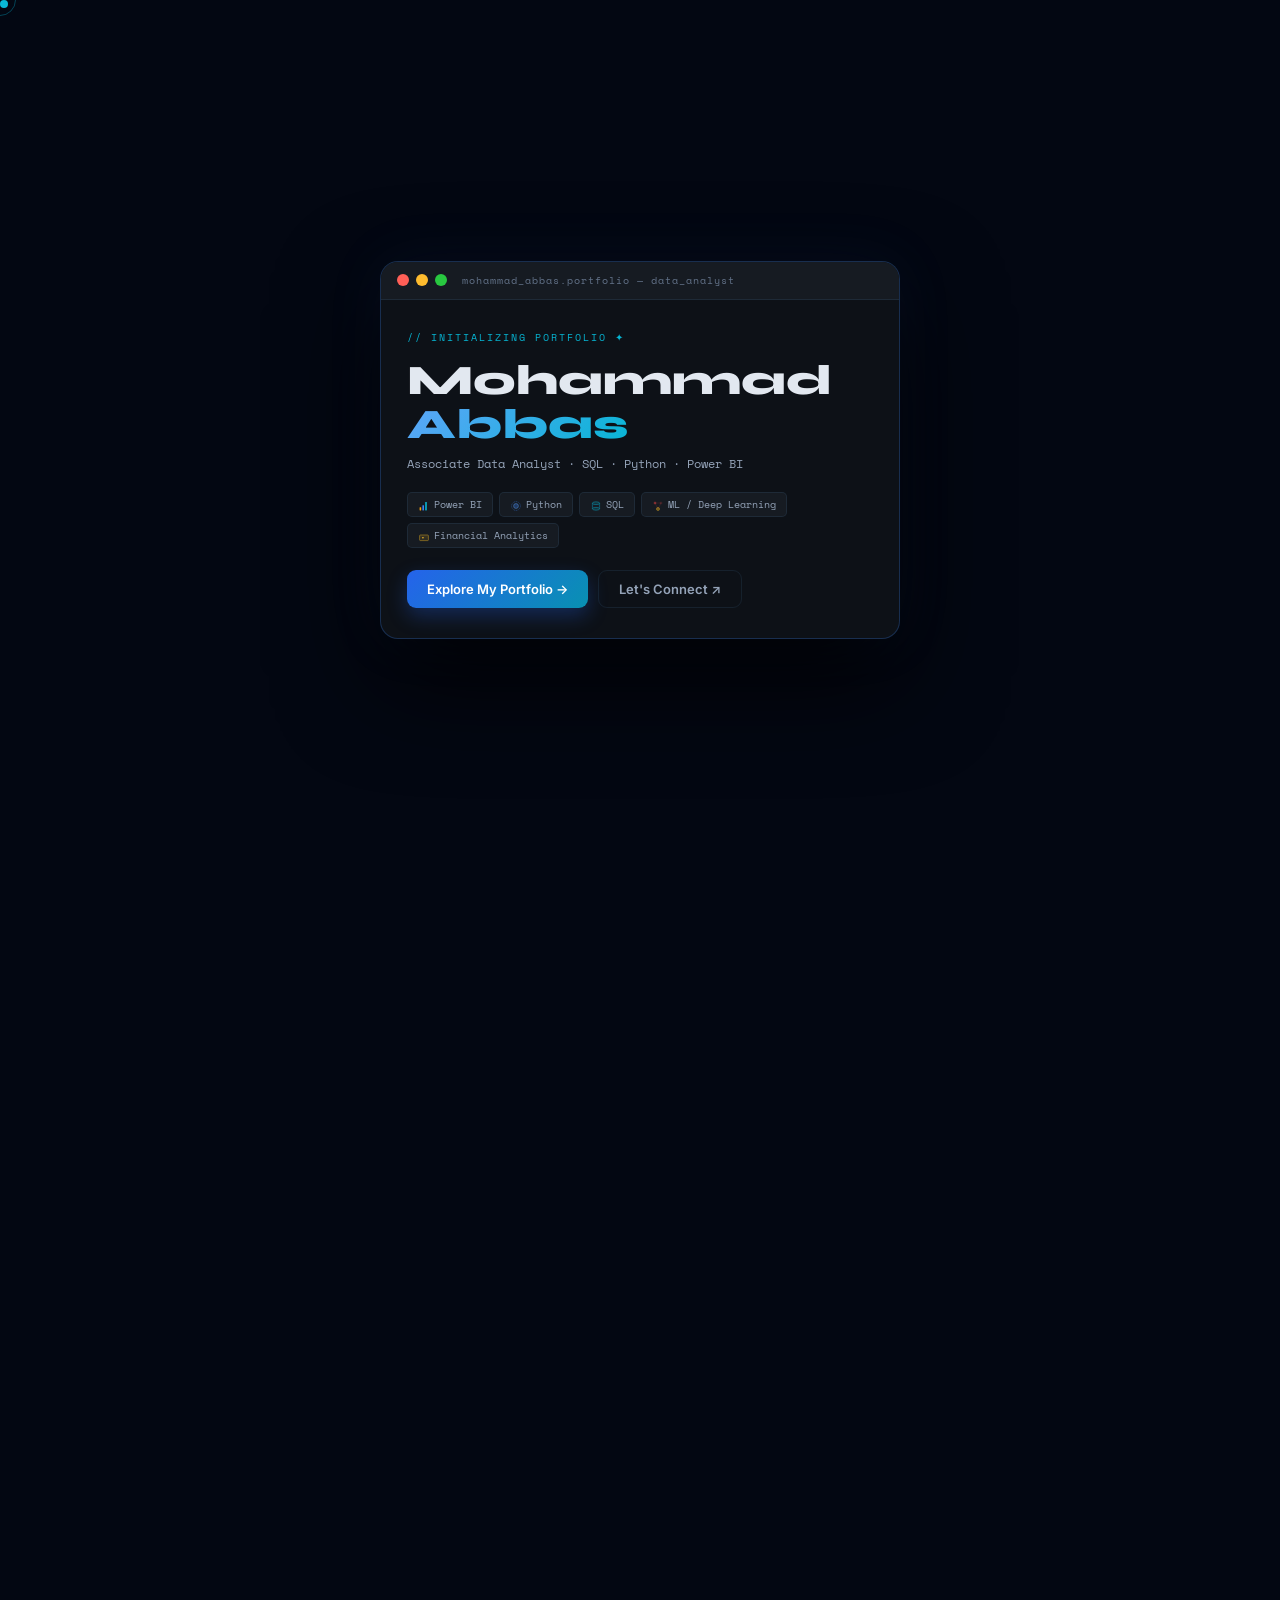
<file: index.html>
<!DOCTYPE html>
<html lang="en">
<head>
<meta charset="UTF-8">
<meta name="viewport" content="width=device-width, initial-scale=1.0">
<title>Mohammad Abbas — Data Analyst Portfolio</title>
<link rel="preconnect" href="https://fonts.googleapis.com">
<link href="https://fonts.googleapis.com/css2?family=Space+Mono:ital,wght@0,400;0,700;1,400&family=Syne:wght@400;600;700;800&family=Inter:wght@300;400;500;600&display=swap" rel="stylesheet">
<link rel="stylesheet" href="styles.css">
</head>
<body>
<div id="cur"></div>
<button id="theme-toggle" title="Toggle dark/light mode">🌙</button>
<div id="cur-ring"></div>
<canvas id="pcv"></canvas>



<!-- INTRO WINDOW -->
<div id="intro">
  <div class="iw" id="iw">
    <div class="iw-bar">
      <div class="iw-dot r"></div><div class="iw-dot y"></div><div class="iw-dot g"></div>
      <div class="iw-bar-txt">mohammad_abbas.portfolio — data_analyst</div>
    </div>
    <div class="iw-body">
      <div class="iw-greet">// Initializing Portfolio ✦</div>
      <div class="iw-name">Mohammad<br><span>Abbas</span></div>
      <div class="iw-role">Associate Data Analyst · SQL · Python · Power BI</div>
      <div class="iw-tags">
        <span class="iw-tag"><svg width="12" height="12" viewBox="0 0 60 60" fill="none" style="display:inline;vertical-align:middle;margin-right:4px"><rect x="8" y="38" width="8" height="14" rx="2" fill="#F59E0B"><animate attributeName="height" values="14;20;14" dur="1.5s" repeatCount="indefinite"/><animate attributeName="y" values="38;32;38" dur="1.5s" repeatCount="indefinite"/></rect><rect x="22" y="28" width="8" height="24" rx="2" fill="#3B82F6"><animate attributeName="height" values="24;30;24" dur="1.8s" repeatCount="indefinite"/><animate attributeName="y" values="28;22;28" dur="1.8s" repeatCount="indefinite"/></rect><rect x="36" y="10" width="8" height="42" rx="2" fill="#06B6D4"/></svg>Power BI</span>
        <span class="iw-tag"><svg width="12" height="12" viewBox="0 0 60 60" fill="none" style="display:inline;vertical-align:middle;margin-right:4px"><circle cx="30" cy="30" r="22" stroke="#3B82F6" stroke-width="3" stroke-dasharray="6 3" opacity="0.5"><animateTransform attributeName="transform" type="rotate" from="0 30 30" to="360 30 30" dur="8s" repeatCount="indefinite"/></circle><circle cx="30" cy="30" r="10" fill="rgba(59,130,246,0.3)" stroke="#60A5FA" stroke-width="2"><animate attributeName="r" values="10;13;10" dur="2s" repeatCount="indefinite"/></circle></svg>Python</span>
        <span class="iw-tag"><svg width="12" height="12" viewBox="0 0 60 60" fill="none" style="display:inline;vertical-align:middle;margin-right:4px"><ellipse cx="30" cy="16" rx="18" ry="7" stroke="#06B6D4" stroke-width="2" fill="rgba(6,182,212,0.15)"/><line x1="12" y1="16" x2="12" y2="44" stroke="#06B6D4" stroke-width="2"/><line x1="48" y1="16" x2="48" y2="44" stroke="#06B6D4" stroke-width="2"/><ellipse cx="30" cy="44" rx="18" ry="7" stroke="#06B6D4" stroke-width="2" fill="rgba(6,182,212,0.15)"/><ellipse cx="30" cy="30" rx="18" ry="7" stroke="#3B82F6" stroke-width="1" stroke-dasharray="3 3" fill="none" opacity="0.5"/></svg>SQL</span>
        <span class="iw-tag"><svg width="12" height="12" viewBox="0 0 60 60" fill="none" style="display:inline;vertical-align:middle;margin-right:4px"><circle cx="15" cy="15" r="5" fill="rgba(239,68,68,0.3)" stroke="#EF4444" stroke-width="2"><animate attributeName="opacity" values="1;0.3;1" dur="1.6s" repeatCount="indefinite"/></circle><circle cx="45" cy="15" r="5" fill="rgba(239,68,68,0.3)" stroke="#EF4444" stroke-width="2"><animate attributeName="opacity" values="0.3;1;0.3" dur="1.6s" repeatCount="indefinite"/></circle><circle cx="30" cy="45" r="6" fill="rgba(250,204,21,0.3)" stroke="#FBBF24" stroke-width="2"><animate attributeName="r" values="6;8;6" dur="2s" repeatCount="indefinite"/></circle><line x1="15" y1="15" x2="30" y2="45" stroke="rgba(239,68,68,0.4)" stroke-width="1.5"/><line x1="45" y1="15" x2="30" y2="45" stroke="rgba(239,68,68,0.4)" stroke-width="1.5"/><line x1="15" y1="15" x2="45" y2="15" stroke="rgba(239,68,68,0.4)" stroke-width="1.5"/></svg>ML / Deep Learning</span>
        <span class="iw-tag"><svg width="12" height="12" viewBox="0 0 60 60" fill="none" style="display:inline;vertical-align:middle;margin-right:4px"><rect x="8" y="20" width="44" height="28" rx="4" fill="rgba(251,191,36,0.1)" stroke="#FBBF24" stroke-width="2"/><line x1="8" y1="30" x2="52" y2="30" stroke="#FBBF24" stroke-width="1" opacity="0.4"/><circle cx="30" cy="34" r="4" fill="#FBBF24"><animate attributeName="cx" values="10;50;10" dur="4s" repeatCount="indefinite"/></circle></svg>Financial Analytics</span>
      </div>
      <div class="iw-btns">
        <button class="iw-btn p" id="iw-enter">Explore My Portfolio →</button>
        <button class="iw-btn g" onclick="openLink('https://linkedin.com/in/mohammad-abbas-a23951248')">Let's Connect ↗</button>
      </div>
    </div>
  </div>
</div>

<!-- NAV -->
<nav id="nav">
  <div class="n-logo">Mohammad <span>Abbas</span></div>
  <button class="n-toggle" id="nav-toggle" aria-label="Toggle menu" aria-expanded="false">
    <span></span><span></span><span></span>
  </button>
  <ul class="n-links" id="nav-links">
    <li><a href="#about-sec">About Me</a></li>
    <li><a href="#expertise">Expertise</a></li>
    <li><a href="#journey">Journey</a></li>
    <li><a href="#portfolio">Portfolio</a></li>
    <li><a href="#education">Education</a></li>
    <li class="n-mobile-only n-contact-nav-item"><button type="button" class="n-btn n-btn-full" id="nav-contact-btn">Contact Me</button></li>
  </ul>
  <button class="n-btn n-desktop-only" id="nav-contact-btn-desktop" type="button">Contact Me</button>
</nav>

<!-- CONTACT FORM MODAL -->
<div id="contact-modal" class="contact-modal" aria-hidden="true">
  <div class="contact-overlay" id="contact-overlay"></div>
  <div class="contact-box" role="dialog" aria-labelledby="contact-title">
    <button class="contact-close" id="contact-close" aria-label="Close form">&times;</button>
    <div class="contact-box-bar">
      <div class="iw-dot r"></div><div class="iw-dot y"></div><div class="iw-dot g"></div>
      <span class="iw-bar-txt">contact_form — formspree</span>
    </div>
    <div class="contact-box-body">
      <h3 class="contact-title" id="contact-title">Get In Touch</h3>
      <p class="contact-sub">Send me a message — I'll get back to you at mohammadabbas1214@icloud.com</p>
      <form id="contact-form" action="https://formspree.io/f/mwvjlewj" method="POST">
        <input type="hidden" name="_subject" value="New message from Portfolio — Mohammad Abbas">
        <input type="hidden" name="_replyto" id="form-replyto">
        <div class="form-group">
          <label for="form-name">Name</label>
          <input type="text" id="form-name" name="name" placeholder="Your name" required>
        </div>
        <div class="form-group">
          <label for="form-email">Email</label>
          <input type="email" id="form-email" name="email" placeholder="your@email.com" required>
        </div>
        <div class="form-group">
          <label for="form-message">Message</label>
          <textarea id="form-message" name="message" rows="5" placeholder="Your message..." required></textarea>
        </div>
        <button type="submit" class="form-submit" id="form-submit">Send Message →</button>
      </form>
      <div class="form-success" id="form-success" hidden>
        <div class="form-success-icon">✓</div>
        <p>Message sent successfully! I'll be in touch soon.</p>
        <button type="button" class="form-submit" id="form-success-close">Close</button>
      </div>
    </div>
  </div>
</div>

<!-- MAIN -->
<div id="main">

<!-- HERO -->
<section class="hero">
  <div class="h-grid"></div>
  <div class="h-glow"></div>
  <div class="fi" style="top:11%;left:7%;animation-delay:0s">📊</div>
  <div class="fi" style="top:17%;right:9%;animation-delay:1.2s">🐍</div>
  <div class="fi" style="bottom:22%;left:11%;animation-delay:2.4s">🗄️</div>
  <div class="fi" style="bottom:16%;right:7%;animation-delay:.8s">🌿</div>
  <div class="fi" style="top:42%;left:3%;animation-delay:1.8s">📈</div>
  <div class="fi" style="top:58%;right:4%;animation-delay:3s">🧠</div>
  <div class="fi" style="top:30%;right:3%;animation-delay:2s">🏦</div>

  <div class="h-badge"><div class="bdot"></div><span class="badge-full">Open to Work: Karachi, Pakistan (Remote Friendly)</span><span class="badge-short">Open to Work</span></div>
  <h1 class="h-name">Mohammad<br><span class="hl">Abbas</span></h1>
  <p class="h-role"><span id="tw"></span><span class="rc"></span></p>
  <div class="h-tags">
    <span class="htag"><svg width="13" height="13" viewBox="0 0 60 60" fill="none" style="display:inline;vertical-align:middle;margin-right:5px"><rect x="8" y="38" width="8" height="14" rx="2" fill="#F59E0B"><animate attributeName="height" values="14;20;14" dur="1.5s" repeatCount="indefinite"/><animate attributeName="y" values="38;32;38" dur="1.5s" repeatCount="indefinite"/></rect><rect x="22" y="28" width="8" height="24" rx="2" fill="#3B82F6"><animate attributeName="height" values="24;30;24" dur="1.8s" repeatCount="indefinite"/><animate attributeName="y" values="28;22;28" dur="1.8s" repeatCount="indefinite"/></rect><rect x="36" y="10" width="8" height="42" rx="2" fill="#06B6D4"/></svg>Power BI</span>
    <span class="htag"><svg width="13" height="13" viewBox="0 0 60 60" fill="none" style="display:inline;vertical-align:middle;margin-right:5px"><circle cx="30" cy="30" r="22" stroke="#3B82F6" stroke-width="3" stroke-dasharray="6 3" opacity="0.5"><animateTransform attributeName="transform" type="rotate" from="0 30 30" to="360 30 30" dur="8s" repeatCount="indefinite"/></circle><circle cx="30" cy="30" r="10" fill="rgba(59,130,246,0.3)" stroke="#60A5FA" stroke-width="2"><animate attributeName="r" values="10;13;10" dur="2s" repeatCount="indefinite"/></circle></svg>Python</span>
    <span class="htag"><svg width="13" height="13" viewBox="0 0 60 60" fill="none" style="display:inline;vertical-align:middle;margin-right:5px"><ellipse cx="30" cy="16" rx="18" ry="7" stroke="#06B6D4" stroke-width="2" fill="rgba(6,182,212,0.15)"/><line x1="12" y1="16" x2="12" y2="44" stroke="#06B6D4" stroke-width="2"/><line x1="48" y1="16" x2="48" y2="44" stroke="#06B6D4" stroke-width="2"/><ellipse cx="30" cy="44" rx="18" ry="7" stroke="#06B6D4" stroke-width="2" fill="rgba(6,182,212,0.15)"/></svg>SQL &amp; PostgreSQL</span>
    <span class="htag htag-md"><svg width="13" height="13" viewBox="0 0 60 60" fill="none" style="display:inline;vertical-align:middle;margin-right:5px"><rect x="8" y="20" width="44" height="28" rx="4" fill="rgba(251,191,36,0.1)" stroke="#FBBF24" stroke-width="2"/><circle cx="30" cy="34" r="4" fill="#FBBF24"><animate attributeName="cx" values="10;50;10" dur="4s" repeatCount="indefinite"/></circle></svg>Financial Analytics</span>
    <span class="htag htag-md"><svg width="13" height="13" viewBox="0 0 60 60" fill="none" style="display:inline;vertical-align:middle;margin-right:5px"><circle cx="15" cy="15" r="5" fill="rgba(239,68,68,0.3)" stroke="#EF4444" stroke-width="2"><animate attributeName="opacity" values="1;0.3;1" dur="1.6s" repeatCount="indefinite"/></circle><circle cx="45" cy="15" r="5" fill="rgba(239,68,68,0.3)" stroke="#EF4444" stroke-width="2"><animate attributeName="opacity" values="0.3;1;0.3" dur="1.6s" repeatCount="indefinite"/></circle><circle cx="30" cy="45" r="6" fill="rgba(250,204,21,0.3)" stroke="#FBBF24" stroke-width="2"><animate attributeName="r" values="6;8;6" dur="2s" repeatCount="indefinite"/></circle><line x1="15" y1="15" x2="30" y2="45" stroke="rgba(239,68,68,0.4)" stroke-width="1.5"/><line x1="45" y1="15" x2="30" y2="45" stroke="rgba(239,68,68,0.4)" stroke-width="1.5"/><line x1="15" y1="15" x2="45" y2="15" stroke="rgba(239,68,68,0.4)" stroke-width="1.5"/></svg>Deep Learning</span>
    <span class="htag htag-md"><svg width="13" height="13" viewBox="0 0 60 60" fill="none" style="display:inline;vertical-align:middle;margin-right:5px"><rect x="4" y="8" width="16" height="10" rx="3" fill="rgba(234,179,8,0.15)" stroke="#EAB308" stroke-width="1.5"/><rect x="22" y="8" width="16" height="10" rx="3" fill="rgba(234,179,8,0.15)" stroke="#EAB308" stroke-width="1.5"/><rect x="40" y="8" width="16" height="10" rx="3" fill="rgba(234,179,8,0.15)" stroke="#EAB308" stroke-width="1.5"/><rect x="13" y="28" width="34" height="12" rx="3" fill="rgba(59,130,246,0.15)" stroke="#3B82F6" stroke-width="1.5"/><rect x="13" y="44" width="34" height="10" rx="3" fill="rgba(6,182,212,0.1)" stroke="#06B6D4" stroke-width="1"/></svg>Big Data</span>
  </div>
  <!-- Hero action buttons removed as requested -->
  <div class="scroll-h"><div class="sc-line"></div><div class="sc-txt">scroll</div></div>
</section>

<!-- ABOUT -->
<section class="about-sec" id="about-sec">
  <div class="about-card">
    <div class="exp-head about-profile">
      <div class="about-avatar">MA</div>
      <div class="about-content">
        <h2 class="about-who rv">M.Abbas: The Person Behind the Data</h2>
        <div class="about-ttl rv d-about-1">Data Analyst — Software Engineering background</div>
        <div class="about-txt rv d-about-2"> 
          <ul>
          <li>Data Analyst and Business Intelligence Developer with a Software Engineering background (BSc, University of Karachi) and hands-on experience in data analytics, reporting and dashboard development.</li>
    <li>I work with SQL, Python (Pandas, NumPy, Scikit-learn), Power BI and Snowflake, and use statistical analysis to turn complex datasets into clear insights.</li>
    <li>Strong experience in Tableau-to-Power BI migration and DAX KPI development, plus Big Data technologies (HDFS, Sqoop, Kafka, Hive, Pig and Java) for large-scale datasets.</li>
    <li>I build interactive dashboards and automated reports, and verify every number against the source so decision-makers can trust the results.</li>
    <li>Passionate about turning data into actionable insights and growing my skills in analytics, machine learning and data-driven problem solving.</li>
  </ul>
        </div>
      </div>
    </div>
  </div>
</section>

<div class="divider rv"></div>

<!-- TECHNICAL EXPERTISE -->
<section class="sec" id="expertise">
  <div class="sec-eye rv">Technical Expertise</div>
  <h2 class="sec-ttl rv">Tools & Technologies</h2>
    <div class="sk-grid">
      <div class="sk-chip rv d1">
        <div class="sk-anim" id="sk-python"><svg viewBox="0 0 60 60" width="60" height="60" fill="none" xmlns="http://www.w3.org/2000/svg">
          <circle cx="30" cy="30" r="27" stroke="#3B82F6" stroke-width="1.5" stroke-dasharray="6 3" opacity="0.4"><animateTransform attributeName="transform" type="rotate" from="0 30 30" to="360 30 30" dur="12s" repeatCount="indefinite"/></circle>
          <circle cx="30" cy="30" r="18" stroke="#06B6D4" stroke-width="1" stroke-dasharray="4 4" opacity="0.3"><animateTransform attributeName="transform" type="rotate" from="360 30 30" to="0 30 30" dur="8s" repeatCount="indefinite"/></circle>
          <text x="30" y="35" text-anchor="middle" font-size="18" font-family="monospace" font-weight="bold" fill="#60A5FA">🐍</text>
          <circle cx="30" cy="30" r="8" fill="rgba(59,130,246,0.15)" stroke="#3B82F6" stroke-width="1"><animate attributeName="r" values="8;10;8" dur="2s" repeatCount="indefinite"/><animate attributeName="opacity" values="0.6;1;0.6" dur="2s" repeatCount="indefinite"/></circle>
        </svg></div>
        <div class="sk-name">Python</div>
        <div class="sk-where">Pandas, NumPy, Matplotlib, Seaborn — used for data cleaning, EDA & ML modeling</div>
        <div class="sk-bw"><div class="sk-b" data-w="88%"></div></div>
      </div>

      <div class="sk-chip rv d2">
        <div class="sk-anim"><svg viewBox="0 0 60 60" width="60" height="60" fill="none" xmlns="http://www.w3.org/2000/svg">
          <ellipse cx="30" cy="20" rx="18" ry="8" stroke="#06B6D4" stroke-width="1.5" fill="rgba(6,182,212,0.08)"><animate attributeName="ry" values="8;9;8" dur="2s" repeatCount="indefinite"/></ellipse>
          <line x1="12" y1="20" x2="12" y2="40" stroke="#06B6D4" stroke-width="1.5"/>
          <line x1="48" y1="20" x2="48" y2="40" stroke="#06B6D4" stroke-width="1.5"/>
          <ellipse cx="30" cy="40" rx="18" ry="8" stroke="#06B6D4" stroke-width="1.5" fill="rgba(6,182,212,0.08)"/>
          <ellipse cx="30" cy="30" rx="18" ry="8" stroke="#3B82F6" stroke-width="1" stroke-dasharray="3 3" fill="none" opacity="0.5"/>
          <text x="30" y="33" text-anchor="middle" font-size="9" font-family="monospace" font-weight="bold" fill="#60A5FA">SQL</text>
          <circle cx="30" cy="20" r="3" fill="#06B6D4"><animate attributeName="cy" values="20;40;20" dur="3s" repeatCount="indefinite"/><animate attributeName="opacity" values="1;0.3;1" dur="3s" repeatCount="indefinite"/></circle>
        </svg></div>
        <div class="sk-name">SQL</div>
        <div class="sk-where">Complex joins, window functions, CTEs — PostgreSQL at Meezan Bank internship</div>
        <div class="sk-bw"><div class="sk-b" data-w="90%"></div></div>
      </div>

      <div class="sk-chip rv d3">
        <div class="sk-anim"><svg viewBox="0 0 60 60" width="60" height="60" fill="none" xmlns="http://www.w3.org/2000/svg">
          <rect x="8" y="38" width="8" height="14" rx="2" fill="#F59E0B"><animate attributeName="height" values="14;20;14" dur="1.5s" repeatCount="indefinite"/><animate attributeName="y" values="38;32;38" dur="1.5s" repeatCount="indefinite"/></rect>
          <rect x="20" y="28" width="8" height="24" rx="2" fill="#3B82F6"><animate attributeName="height" values="24;30;24" dur="1.8s" repeatCount="indefinite"/><animate attributeName="y" values="28;22;28" dur="1.8s" repeatCount="indefinite"/></rect>
          <rect x="32" y="18" width="8" height="34" rx="2" fill="#06B6D4"><animate attributeName="height" values="34;40;34" dur="2.1s" repeatCount="indefinite"/><animate attributeName="y" values="18;12;18" dur="2.1s" repeatCount="indefinite"/></rect>
          <rect x="44" y="10" width="8" height="42" rx="2" fill="#8B5CF6"><animate attributeName="height" values="42;48;42" dur="1.3s" repeatCount="indefinite"/><animate attributeName="y" values="10;4;10" dur="1.3s" repeatCount="indefinite"/></rect>
          <line x1="6" y1="54" x2="58" y2="54" stroke="rgba(255,255,255,0.15)" stroke-width="1"/>
        </svg></div>
        <div class="sk-name">Power BI</div>
        <div class="sk-where">Interactive dashboards for KPI tracking, DAX measures, drill-through pages</div>
        <div class="sk-bw"><div class="sk-b" data-w="85%"></div></div>
      </div>

      <div class="sk-chip rv d4">
        <div class="sk-anim"><svg viewBox="0 0 60 60" width="60" height="60" fill="none" xmlns="http://www.w3.org/2000/svg">
          <rect x="8" y="10" width="10" height="40" rx="3" fill="rgba(59,130,246,0.15)" stroke="#3B82F6" stroke-width="1.5"/>
          <rect x="22" y="10" width="10" height="40" rx="3" fill="rgba(6,182,212,0.15)" stroke="#06B6D4" stroke-width="1.5"/>
          <rect x="36" y="10" width="10" height="40" rx="3" fill="rgba(139,92,246,0.15)" stroke="#8B5CF6" stroke-width="1.5"/>
          <line x1="8" y1="22" x2="18" y2="22" stroke="#60A5FA" stroke-width="1.5"><animate attributeName="opacity" values="1;0.2;1" dur="2s" repeatCount="indefinite"/></line>
          <line x1="22" y1="32" x2="32" y2="32" stroke="#06B6D4" stroke-width="1.5"><animate attributeName="opacity" values="0.2;1;0.2" dur="2s" repeatCount="indefinite"/></line>
          <line x1="36" y1="42" x2="46" y2="42" stroke="#8B5CF6" stroke-width="1.5"><animate attributeName="opacity" values="1;0.2;1" dur="2s" repeatCount="indefinite" begin="0.5s"/></line>
          <circle cx="49" cy="30" r="5" fill="rgba(16,185,129,0.15)" stroke="#10B981" stroke-width="1.5"><animate attributeName="r" values="5;7;5" dur="2.5s" repeatCount="indefinite"/></circle>
        </svg></div>
        <div class="sk-name">Pandas & NumPy</div>
        <div class="sk-where">3,900+ & 7,800+ row dataset wrangling, feature engineering, aggregation</div>
        <div class="sk-bw"><div class="sk-b" data-w="87%"></div></div>
      </div>

      <div class="sk-chip rv d5">
        <div class="sk-anim"><svg viewBox="0 0 60 60" width="60" height="60" fill="none" xmlns="http://www.w3.org/2000/svg">
          <ellipse cx="30" cy="16" rx="18" ry="7" fill="rgba(14,165,233,0.1)" stroke="#0EA5E9" stroke-width="1.5"/>
          <rect x="12" y="16" width="36" height="28" fill="rgba(14,165,233,0.05)" stroke="none"/>
          <line x1="12" y1="16" x2="12" y2="44" stroke="#0EA5E9" stroke-width="1.5"/>
          <line x1="48" y1="16" x2="48" y2="44" stroke="#0EA5E9" stroke-width="1.5"/>
          <ellipse cx="30" cy="44" rx="18" ry="7" fill="rgba(14,165,233,0.1)" stroke="#0EA5E9" stroke-width="1.5"/>
          <ellipse cx="30" cy="28" rx="18" ry="7" stroke="#3B82F6" stroke-width="1" stroke-dasharray="4 2" fill="none" opacity="0.6"/>
          <circle cx="22" cy="28" r="2.5" fill="#0EA5E9"><animate attributeName="opacity" values="1;0;1" dur="2s" repeatCount="indefinite"/></circle>
          <circle cx="30" cy="28" r="2.5" fill="#3B82F6"><animate attributeName="opacity" values="0;1;0" dur="2s" repeatCount="indefinite"/></circle>
          <circle cx="38" cy="28" r="2.5" fill="#0EA5E9"><animate attributeName="opacity" values="1;0;1" dur="2s" repeatCount="indefinite" begin="0.3s"/></circle>
        </svg></div>
        <div class="sk-name">PostgreSQL</div>
        <div class="sk-where">Schema design, stored procedures, ETL pipelines — Meezan Bank & personal projects</div>
        <div class="sk-bw"><div class="sk-b" data-w="82%"></div></div>
      </div>

      <div class="sk-chip rv d6">
        <div class="sk-anim"><svg viewBox="0 0 60 60" width="60" height="60" fill="none" xmlns="http://www.w3.org/2000/svg">
          <circle cx="30" cy="30" r="22" stroke="#F97316" stroke-width="1.5" stroke-dasharray="5 3" opacity="0.5"><animateTransform attributeName="transform" type="rotate" from="0 30 30" to="360 30 30" dur="10s" repeatCount="indefinite"/></circle>
          <circle cx="30" cy="16" r="4" fill="rgba(249,115,22,0.2)" stroke="#F97316" stroke-width="1.5"><animate attributeName="r" values="4;5.5;4" dur="2s" repeatCount="indefinite"/></circle>
          <circle cx="18" cy="36" r="4" fill="rgba(249,115,22,0.2)" stroke="#F97316" stroke-width="1.5"><animate attributeName="r" values="4;5.5;4" dur="2s" repeatCount="indefinite" begin="0.6s"/></circle>
          <circle cx="42" cy="36" r="4" fill="rgba(249,115,22,0.2)" stroke="#F97316" stroke-width="1.5"><animate attributeName="r" values="4;5.5;4" dur="2s" repeatCount="indefinite" begin="1.2s"/></circle>
          <line x1="30" y1="16" x2="18" y2="36" stroke="#F97316" stroke-width="1" opacity="0.5"/>
          <line x1="30" y1="16" x2="42" y2="36" stroke="#F97316" stroke-width="1" opacity="0.5"/>
          <line x1="18" y1="36" x2="42" y2="36" stroke="#F97316" stroke-width="1" opacity="0.5"/>
          <circle cx="30" cy="30" r="5" fill="rgba(249,115,22,0.3)" stroke="#F97316" stroke-width="2"><animate attributeName="r" values="5;7;5" dur="3s" repeatCount="indefinite"/></circle>
        </svg></div>
        <div class="sk-name">Scikit-learn</div>
        <div class="sk-where">Regression & classification models — university admissions prediction project</div>
        <div class="sk-bw"><div class="sk-b" data-w="75%"></div></div>
      </div>

      <div class="sk-chip rv d7">
        <div class="sk-anim"><svg viewBox="0 0 60 60" width="60" height="60" fill="none" xmlns="http://www.w3.org/2000/svg">
          <circle cx="15" cy="15" r="4" fill="rgba(239,68,68,0.2)" stroke="#EF4444" stroke-width="1.5"><animate attributeName="opacity" values="1;0.4;1" dur="1.6s" repeatCount="indefinite"/></circle>
          <circle cx="30" cy="15" r="4" fill="rgba(239,68,68,0.2)" stroke="#EF4444" stroke-width="1.5"><animate attributeName="opacity" values="0.4;1;0.4" dur="1.6s" repeatCount="indefinite"/></circle>
          <circle cx="45" cy="15" r="4" fill="rgba(239,68,68,0.2)" stroke="#EF4444" stroke-width="1.5"><animate attributeName="opacity" values="1;0.4;1" dur="1.6s" repeatCount="indefinite" begin="0.3s"/></circle>
          <circle cx="22" cy="30" r="4" fill="rgba(249,115,22,0.2)" stroke="#F97316" stroke-width="1.5"><animate attributeName="opacity" values="0.4;1;0.4" dur="1.8s" repeatCount="indefinite"/></circle>
          <circle cx="38" cy="30" r="4" fill="rgba(249,115,22,0.2)" stroke="#F97316" stroke-width="1.5"><animate attributeName="opacity" values="1;0.4;1" dur="1.8s" repeatCount="indefinite" begin="0.4s"/></circle>
          <circle cx="30" cy="45" r="5" fill="rgba(250,204,21,0.2)" stroke="#FBBF24" stroke-width="2"><animate attributeName="r" values="5;7;5" dur="2s" repeatCount="indefinite"/></circle>
          <line x1="15" y1="15" x2="22" y2="30" stroke="rgba(239,68,68,0.4)" stroke-width="1"/><line x1="30" y1="15" x2="22" y2="30" stroke="rgba(239,68,68,0.4)" stroke-width="1"/><line x1="30" y1="15" x2="38" y2="30" stroke="rgba(239,68,68,0.4)" stroke-width="1"/><line x1="45" y1="15" x2="38" y2="30" stroke="rgba(239,68,68,0.4)" stroke-width="1"/><line x1="22" y1="30" x2="30" y2="45" stroke="rgba(249,115,22,0.4)" stroke-width="1"/><line x1="38" y1="30" x2="30" y2="45" stroke="rgba(249,115,22,0.4)" stroke-width="1"/>
        </svg></div>
        <div class="sk-name">TensorFlow / Keras</div>
        <div class="sk-where">EfficientNet-B3 deep learning model — 99.63% accuracy on PlantVillage dataset</div>
        <div class="sk-bw"><div class="sk-b" data-w="70%"></div></div>
      </div>

      <div class="sk-chip rv d8">
        <div class="sk-anim"><svg viewBox="0 0 60 60" width="60" height="60" fill="none" xmlns="http://www.w3.org/2000/svg">
          <rect x="4" y="8" width="16" height="10" rx="3" fill="rgba(234,179,8,0.15)" stroke="#EAB308" stroke-width="1.5"/>
          <rect x="22" y="8" width="16" height="10" rx="3" fill="rgba(234,179,8,0.15)" stroke="#EAB308" stroke-width="1.5"/>
          <rect x="40" y="8" width="16" height="10" rx="3" fill="rgba(234,179,8,0.15)" stroke="#EAB308" stroke-width="1.5"/>
          <rect x="13" y="28" width="34" height="12" rx="3" fill="rgba(59,130,246,0.15)" stroke="#3B82F6" stroke-width="1.5"/>
          <rect x="13" y="44" width="34" height="10" rx="3" fill="rgba(6,182,212,0.1)" stroke="#06B6D4" stroke-width="1"/>
          <line x1="12" y1="18" x2="30" y2="28" stroke="rgba(234,179,8,0.4)" stroke-width="1"/><line x1="30" y1="18" x2="30" y2="28" stroke="rgba(234,179,8,0.4)" stroke-width="1"/><line x1="48" y1="18" x2="30" y2="28" stroke="rgba(234,179,8,0.4)" stroke-width="1"/>
          <circle cx="30" cy="28" r="3" fill="#3B82F6"><animate attributeName="cy" values="28;40;28" dur="3s" repeatCount="indefinite"/><animate attributeName="opacity" values="1;0.3;1" dur="3s" repeatCount="indefinite"/></circle>
        </svg></div>
        <div class="sk-name">Hadoop & Hive</div>
        <div class="sk-where">Big data ETL pipelines with Sqoop & MapReduce — large-scale processing at Meezan</div>
        <div class="sk-bw"><div class="sk-b" data-w="75%"></div></div>
      </div>
    </div>
</section>

<div class="divider rv"></div>

<!-- PROFESSIONAL JOURNEY -->
<section class="sec" id="journey">
  <div class="sec-eye rv">Professional Journey</div>
  <h2 class="sec-ttl rv">Where I've Made Impact</h2>
  <div class="exp-card rv">
    <div class="exp-accent"></div>
    <div class="exp-top">
      <div class="exp-head">
        <img src="orzeh-logo.png" alt="Orzeh Technologies Logo" class="exp-logo">
        <div>
          <div class="exp-role">Junior Business Intelligence Developer</div>
          <div class="exp-co">Orzeh Technologies — Remote </div>
        </div>
      </div>
      <div class="exp-date">June 2026 – Present</div>
    </div>
    <div class="exp-desc">
     <ul>
    <li>Carry out the hands-on migration of enterprise reports from Tableau to Power BI, rebuilding visuals and business logic, reconciling DAX measures against the original Tableau reports, resolving mismatches, and applying consistent formatting standards.</li>
    <li>Contribute to the migration strategy and documentation, including defect management and post-go-live support processes, so reports stay reliable after release.</li>
    <li>Work directly with client stakeholders to gather and clarify reporting requirements, then turn them into clear, interactive Power BI dashboards and reports.</li>
    <li>Design and build KPIs in DAX, including rate-based measures (numerator/denominator), fiscal-year and carryover logic, dynamic titles and slicer-driven groupings.</li>
    <li>Connect Power BI to Snowflake and work with large data models to deliver a unified view of business metrics.</li>
    <li>Troubleshoot data quality issues, such as incorrect data types and inconsistent measure results across report versions, and verify every output before delivery.</li>
  </ul>
    </div>
    <div class="exp-pills">
      <span class="ep">Power BI</span><span class="ep">Snowflake</span>
      <span class="ep">DAX</span><span class="ep">Tableau Migration</span>
      <span class="ep">Data Warehousing</span><span class="ep">Healthcare Analytics</span>
      <span class="ep">Data Quality</span>
    </div>
    <div class="exp-what">
      <div class="exp-what-ttl">Key Deliverables</div>
        <div class="exp-kpis">
        <div class="exp-kpi rv d1"><div class="exp-kpi-n">1</div><div class="exp-kpi-l">Tableau → Power BI Migration Led</div></div>
        <div class="exp-kpi rv d2"><div class="exp-kpi-n">2</div><div class="exp-kpi-l">Client Environments Supported</div></div>
        <div class="exp-kpi rv d3"><div class="exp-kpi-n">DAX</div><div class="exp-kpi-l">Fiscal-Year & Carryover Logic</div></div>
        <div class="exp-kpi rv d4"><div class="exp-kpi-n">Snowflake</div><div class="exp-kpi-l">Data Warehouse Integration</div></div>
      </div>
    </div>
  </div>

  <div class="exp-card rv">
    <div class="exp-accent"></div>
    <div class="exp-top">
      <div class="exp-head">
        <img src="meezan-logo.png" alt="Meezan Bank Logo" class="exp-logo">
        <div>
          <div class="exp-role">Data Analytics Intern</div>
          <div class="exp-co">Meezan Bank Limited — Pakistan's #1 Islamic Bank</div>
        </div>
      </div>
      <div class="exp-date">Dec 2025 – Feb 2026</div>
    </div>
    <div class="exp-desc">
 <ul>
    <li>Completed a data analytics internship in an Islamic banking environment, learning how a banking analytics team works day to day, from data requests to reporting for business users.</li>
    <li>Gained exposure to customer acquisition, retention and transaction datasets, and learned how raw financial records are cleaned and prepared for analysis.</li>
    <li>Learned how Power BI dashboards are designed and how KPI reporting helps different departments track performance and make decisions.</li>
    <li>Studied how SQL is used to extract banking data and how repetitive reporting tasks can be automated with Python.</li>
    <li>Learned Big Data technologies and how they handle large-scale datasets: HDFS for distributed storage, Sqoop for moving data between relational databases and Hadoop, Kafka for streaming data, Hive and Pig for querying and processing, and Java for Big Data processing.</li>
    <li>Observed data quality checks and validation practices needed to keep financial reports accurate and consistent.</li>
    <li>Built a foundation in banking domain knowledge that I now apply in my Business Intelligence work.</li>
  </ul>
    </div>
    <div class="exp-pills">
      <span class="ep">SQL & Python</span><span class="ep">Power BI Dashboards</span>
      <span class="ep">ETL Pipelines</span><span class="ep">KPI Reporting</span>
      <span class="ep">Hadoop & Sqoop</span><span class="ep">MapReduce</span>
      <span class="ep">Customer Analytics</span><span class="ep">Financial Data</span>
    </div>
    <div class="exp-what">
      <div class="exp-what-ttl">Key Deliverables</div>
        <div class="exp-kpis">
        <div class="exp-kpi rv d1"><div class="exp-kpi-n">3+</div><div class="exp-kpi-l">Power BI Dashboards Built</div></div>
        <div class="exp-kpi rv d2"><div class="exp-kpi-n">15K+</div><div class="exp-kpi-l">Banking Records Processed</div></div>
        <div class="exp-kpi rv d3"><div class="exp-kpi-n">5+</div><div class="exp-kpi-l">Departments Served</div></div>
        <div class="exp-kpi rv d4"><div class="exp-kpi-n">ETL</div><div class="exp-kpi-l">Hadoop · Sqoop · MapReduce</div></div>
      </div>
    </div>
  </div>
</section>

<div class="divider rv"></div>

<!-- ANALYTICS PORTFOLIO -->
<section class="sec" id="portfolio">
  <div class="sec-eye rv">Analytics Portfolio</div>
  <h2 class="sec-ttl rv">Data Projects I've Built</h2>
  <div class="proj-grid">

  <!-- PROJECT 1: MUTUAL FUND -->
  <div class="pc rv d1" style="grid-column:1/-1">
      <div class="pc-glow" style="background:radial-gradient(circle at 50% 0%,rgba(59,130,246,.07),transparent 60%)"></div>
      <div class="pc-bar"></div>
      <div class="pc-head">
        <div class="pc-emoji">📈</div>
        <a href="https://github.com/iabbaszaidi/mutual-fund-analysis" target="_blank" class="pc-link">GitHub ↗</a>
      </div>
      <div class="pc-ttl">Pakistan Mutual Fund Analysis</div>
        <div class="pc-sub">Financial Performance Analytics · Shariah-Compliant Funds</div>
        <div class="pc-metrics">
          <div class="pc-m"><div class="pc-m-n">7,830</div><div class="pc-m-l">Daily NAV Records</div></div>
          <div class="pc-m"><div class="pc-m-n">360</div><div class="pc-m-l">Monthly AUM Points</div></div>
          <div class="pc-m"><div class="pc-m-n">4</div><div class="pc-m-l">Power BI Pages</div></div>
        </div>
        <div class="pc-desc">End-to-end analysis of 6 Shariah-compliant funds (synthetic dataset modelled on Pakistan AMCs). I ingested 7.8k+ NAV rows into PostgreSQL, computed period returns and rolling metrics in Python, and produced risk-adjusted performance (CAGR, Sharpe, max drawdown). The output was packaged into production-ready KPI tables and a 4-page Power BI report that helps portfolio managers compare funds, assess drawdowns, and prioritise capital allocation.</div>
          <!-- Cinematic animated chart: Mutual Fund NAV Growth (2020–2024) -->
          <div class="adm-viz" style="margin-top:1rem">
            <div class="adm-ttl">📈 Fund NAV Growth (Indexed) — 2020–2024</div>
            <div class="adm-sub">Cinematic trend lines showing comparative NAV growth across funds</div>
            <div class="chart-wrap"><div class="chart-svg" id="mf-chart"></div></div>
            <div class="chart-legend" id="mf-legend"></div>
          </div>
        <div style="font-size:12px;color:var(--dim);margin-top:8px;">Technical expertise applied:</div>
        <ul style="color:var(--dim);font-size:12px;margin:6px 0 0 18px;line-height:1.6">
          <li><strong>Data engineering (PostgreSQL)</strong> — ingest & store NAV/AUM snapshots, design analytical views for monthly sampling.</li>
          <li><strong>Python (Pandas / NumPy)</strong> — time-series indexing, CAGR & rolling statistics, max-drawdown and Sharpe computations.</li>
          <li><strong>Power BI & DAX</strong> — 4-page interactive report: Executive Summary, NAV Performance, AUM Trends, Investor Analytics.</li>
          <li><strong>SQL</strong> — production-ready queries to aggregate inflows, compute market-share and generate Power BI tables.</li>
        </ul>
      <div class="pc-method">
        <div class="pc-method-ttl">Methodology</div>
        <div class="pc-steps">
          <div class="pc-step">Scraped & ingested 7,800+ NAV records into PostgreSQL database</div>
          <div class="pc-step">Computed CAGR, Sharpe Ratio, max drawdown & rolling returns in Python</div>
          <div class="pc-step">Built comparative DAX measures across 6 Shariah-compliant funds</div>
          <div class="pc-step">4-page Power BI dashboard: Overview, Fund Comparison, Risk, Trends</div>
        </div>
      </div>
      <div class="pc-tags"><span class="pc-tag">Python</span><span class="pc-tag">PostgreSQL</span><span class="pc-tag">Power BI</span><span class="pc-tag">DAX</span><span class="pc-tag">Financial Analytics</span><span class="pc-tag">CAGR</span></div>
    </div>

  <!-- PROJECT 2: CUSTOMER -->
  <div class="pc rv d2" style="grid-column:1/-1">
      <div class="pc-glow" style="background:radial-gradient(circle at 50% 0%,rgba(6,182,212,.07),transparent 60%)"></div>
      <div class="pc-bar" style="background:linear-gradient(90deg,var(--cyan),var(--teal))"></div>
      <div class="pc-head">
        <div class="pc-emoji">🛍️</div>
        <a href="https://github.com/iabbaszaidi/Customer_data_analysis" target="_blank" class="pc-link">GitHub ↗</a>
      </div>
      <div class="pc-ttl">Customer Shopping Behavior Analysis</div>
        <div class="pc-sub">Retail Analytics · Customer Segmentation · EDA</div>
        <div class="pc-metrics">
          <div class="pc-m"><div class="pc-m-n">3,900</div><div class="pc-m-l">Transaction Records</div></div>
          <div class="pc-m"><div class="pc-m-n">5</div><div class="pc-m-l">Customer Segments</div></div>
          <div class="pc-m"><div class="pc-m-n">CLV</div><div class="pc-m-l">Lifetime Value Modeling</div></div>
        </div>
        <div class="pc-desc">Performed transactional-level analysis to understand customer value and behaviour. The work combined SQL-backed aggregations with Python EDA to produce RFM segmentation (Champions → At-Risk), cohort & seasonality analysis, and CLV estimates. Insights were translated into an interactive Power BI dashboard highlighting high-value cohorts, product affinities, and discount sensitivity — ready for marketing activation.</div>
        <!-- Cinematic animated chart: Customer Monthly Revenue & Orders (sample) -->
        <div class="adm-viz" style="margin-top:1rem">
          <div class="adm-ttl">🛍️ Customer Trends — Monthly Revenue & Orders</div>
          <div class="adm-sub">Monthly revenue (PKR) and order volumes — synthesized from transaction data</div>
          <div class="chart-wrap"><div class="chart-svg" id="cust-chart"></div></div>
          <div class="chart-legend" id="cust-legend"></div>
        </div>
        <div style="font-size:12px;color:var(--dim);margin-top:8px;">Technical expertise applied:</div>
        <ul style="color:var(--dim);font-size:12px;margin:6px 0 0 18px;line-height:1.6">
          <li><strong>Data cleaning (Python)</strong> — outlier treatment, missing-value handling, feature engineering for RFM & CLV inputs.</li>
          <li><strong>RFM & Cohort Analysis</strong> — actionable segmentation for lifecycle marketing and retention prioritisation.</li>
          <li><strong>SQL</strong> — performant aggregations for discount impact and city-wise summaries.</li>
          <li><strong>Power BI</strong> — dashboarding for business stakeholders with drill-through and dynamic filters.</li>
        </ul>
      <div class="pc-method">
        <div class="pc-method-ttl">Methodology</div>
        <div class="pc-steps">
          <div class="pc-step">Cleaned & normalized 3,900 transaction records; removed outliers & nulls</div>
          <div class="pc-step">RFM analysis for customer segmentation (Champions, At-Risk, Lost)</div>
          <div class="pc-step">Discount impact analysis & product affinity via SQL aggregations</div>
          <div class="pc-step">Power BI dashboard: Spend patterns, CLV, category & seasonal trends</div>
        </div>
      </div>
      <div class="pc-tags"><span class="pc-tag">Python</span><span class="pc-tag">PostgreSQL</span><span class="pc-tag">Power BI</span><span class="pc-tag">RFM Analysis</span><span class="pc-tag">EDA</span><span class="pc-tag">Customer CLV</span></div>
    </div>

    <!-- PROJECT 3: ADMISSIONS -->
    <div class="pc rv d3" style="grid-column:1/-1">
      <div class="pc-glow" style="background:radial-gradient(circle at 50% 0%,rgba(139,92,246,.05),transparent 60%)"></div>
      <div class="pc-bar" style="background:linear-gradient(90deg,var(--purple),var(--blue))"></div>
      <div class="pc-head">
        <div class="pc-emoji">🎓</div>
        <a href="https://github.com/iabbaszaidi/University_Admission_Trend_Analysis" target="_blank" style="font-family:'Space Mono',monospace;font-size:9px;color:var(--accent);border:1px solid var(--accent);padding:3px 9px;border-radius:5px;text-decoration:none">View on GitHub →</a>
      </div>
      <div class="pc-ttl">University Admissions Trend Prediction</div>
      <div class="pc-sub">Predictive Analytics · ML Regression · 20-Year Dataset · UBIT Karachi</div>
      <div class="pc-metrics">
        <div class="pc-m"><div class="pc-m-n">20+</div><div class="pc-m-l">Years of Data</div></div>
        <div class="pc-m"><div class="pc-m-n">2003–2021</div><div class="pc-m-l">Time Range</div></div>
        <div class="pc-m"><div class="pc-m-n">40+</div><div class="pc-m-l">Departments</div></div>
      </div>
      <div class="pc-desc">Analyzed 20+ years of university admissions data across 40+ departments at UBIT, University of Karachi. Built a machine learning regression model to predict 2025 admissions trends, with Computer Science emerging as the fastest-growing department. Peak admissions reached 21,647 in 2021, with CS topping the charts at 1,202 seats — a remarkable shift from Economics' historic dominance.</div>
      <div class="pc-method">
        <div class="pc-method-ttl">Methodology</div>
        <div class="pc-steps">
          <div class="pc-step">Collected & cleaned 20-year admissions dataset; handled missing years & anomalies</div>
          <div class="pc-step">Exploratory analysis: department-wise trends, year-on-year growth, peak years</div>
          <div class="pc-step">ML regression model (Scikit-learn) trained on historical patterns to predict 2025</div>
          <div class="pc-step">Power BI dashboard with drill-through by department, year & comparative views</div>
        </div>
      </div>

      <!-- CUSTOM VISUALIZATION -->
      <div class="adm-viz" style="margin-top:1.2rem">
        <div class="adm-ttl">📊 Admissions Trend: CS vs Economics (2003–2021)</div>
        <div class="adm-sub">Interactive visualization — Computer Science overtook Economics in 2021</div>
        <div class="chart-wrap">
          <div class="adm-chart" id="trend-chart"></div>
        </div>
        <div class="chart-legend">
          <div class="leg-item"><div class="leg-dot" style="background:linear-gradient(90deg,var(--blue),#93C5FD)"></div>Computer Science</div>
          <div class="leg-item"><div class="leg-dot" style="background:linear-gradient(90deg,var(--cyan),#67E8F9)"></div>Economics</div>
        </div>
        <div class="adm-insight">
          <div class="adm-insight-ttl">Key Findings</div>
          <div class="adm-facts">
            <div class="adm-fact">Peak year 2021 — 21,647 total admissions across all departments</div>
            <div class="adm-fact">Computer Science topped 2021 with 1,202 admissions — highest single dept</div>
            <div class="adm-fact">CS admissions surged 6x from 2003 to 2021, driven by tech sector growth</div>
            <div class="adm-fact">Economics historically led but CS overtook it in 2021 for the first time</div>
          </div>
        </div>

        <div class="dept-chart-wrap">
          <div style="font-family:'Space Mono',monospace;font-size:9px;letter-spacing:2px;text-transform:uppercase;color:var(--muted);margin-bottom:.8rem">Top Departments — Total Admissions 2003–2021</div>
          <div id="dept-bars"></div>
        </div>
      </div>

      <div class="pc-tags" style="margin-top:1rem"><span class="pc-tag">Python</span><span class="pc-tag">Scikit-learn</span><span class="pc-tag">PostgreSQL</span><span class="pc-tag">Power BI</span><span class="pc-tag">ML Regression</span><span class="pc-tag">Time Series</span><span class="pc-tag">Predictive Analytics</span></div>
    </div>

  </div>

  <!-- WORKFLOW PIPELINE -->
  <div class="pipe-wrap rv">
    <div class="pipe-lbl-t">My Data Analysis Workflow</div>
    <div class="pipe">
      <div class="ps" style="animation-delay:.1s"><div class="pi"><svg viewBox="0 0 40 40" width="32" height="32" fill="none"><circle cx="20" cy="20" r="16" stroke="#3B82F6" stroke-width="1.5" stroke-dasharray="4 2"><animateTransform attributeName="transform" type="rotate" from="0 20 20" to="360 20 20" dur="8s" repeatCount="indefinite"/></circle><line x1="20" y1="6" x2="20" y2="34" stroke="#06B6D4" stroke-width="2" opacity="0.6"/><line x1="6" y1="20" x2="34" y2="20" stroke="#06B6D4" stroke-width="2" opacity="0.6"/><circle cx="20" cy="20" r="5" fill="rgba(59,130,246,0.3)" stroke="#60A5FA" stroke-width="1.5"><animate attributeName="r" values="5;7;5" dur="2s" repeatCount="indefinite"/></circle></svg></div><div class="pl">Collect</div></div>
      <div class="pa" style="animation-delay:.25s">→</div>
      <div class="ps" style="animation-delay:.4s"><div class="pi"><svg viewBox="0 0 40 40" width="32" height="32" fill="none"><rect x="6" y="6" width="28" height="28" rx="4" stroke="#10B981" stroke-width="1.5" fill="rgba(16,185,129,0.08)"/><line x1="11" y1="15" x2="29" y2="15" stroke="#10B981" stroke-width="2" stroke-linecap="round"><animate attributeName="x2" values="29;15;29" dur="2s" repeatCount="indefinite"/></line><line x1="11" y1="20" x2="29" y2="20" stroke="#10B981" stroke-width="2" stroke-linecap="round"><animate attributeName="x2" values="29;20;29" dur="2.5s" repeatCount="indefinite"/></line><line x1="11" y1="25" x2="24" y2="25" stroke="#10B981" stroke-width="2" stroke-linecap="round"><animate attributeName="x2" values="24;11;24" dur="1.8s" repeatCount="indefinite"/></line></svg></div><div class="pl">Clean</div></div>
      <div class="pa" style="animation-delay:.55s">→</div>
      <div class="ps" style="animation-delay:.7s"><div class="pi"><svg viewBox="0 0 40 40" width="32" height="32" fill="none"><circle cx="17" cy="17" r="9" stroke="#F59E0B" stroke-width="2" fill="rgba(245,158,11,0.08)"/><line x1="24" y1="24" x2="33" y2="33" stroke="#F59E0B" stroke-width="2.5" stroke-linecap="round"/><circle cx="17" cy="17" r="4" fill="rgba(245,158,11,0.25)"><animate attributeName="r" values="4;6;4" dur="2s" repeatCount="indefinite"/></circle></svg></div><div class="pl">Explore</div></div>
      <div class="pa" style="animation-delay:.85s">→</div>
      <div class="ps" style="animation-delay:1s"><div class="pi"><svg viewBox="0 0 40 40" width="32" height="32" fill="none"><circle cx="10" cy="10" r="4" fill="rgba(139,92,246,0.2)" stroke="#8B5CF6" stroke-width="1.5"><animate attributeName="opacity" values="1;0.3;1" dur="1.5s" repeatCount="indefinite"/></circle><circle cx="30" cy="10" r="4" fill="rgba(139,92,246,0.2)" stroke="#8B5CF6" stroke-width="1.5"><animate attributeName="opacity" values="0.3;1;0.3" dur="1.5s" repeatCount="indefinite"/></circle><circle cx="20" cy="30" r="5" fill="rgba(139,92,246,0.3)" stroke="#8B5CF6" stroke-width="2"><animate attributeName="r" values="5;7;5" dur="2s" repeatCount="indefinite"/></circle><line x1="10" y1="10" x2="20" y2="30" stroke="rgba(139,92,246,0.5)" stroke-width="1.5"/><line x1="30" y1="10" x2="20" y2="30" stroke="rgba(139,92,246,0.5)" stroke-width="1.5"/><line x1="10" y1="10" x2="30" y2="10" stroke="rgba(139,92,246,0.5)" stroke-width="1.5"/></svg></div><div class="pl">Model</div></div>
      <div class="pa" style="animation-delay:1.15s">→</div>
      <div class="ps" style="animation-delay:1.3s"><div class="pi"><svg viewBox="0 0 40 40" width="32" height="32" fill="none"><rect x="5" y="30" width="6" height="8" rx="1" fill="#3B82F6"><animate attributeName="height" values="8;14;8" dur="1.5s" repeatCount="indefinite"/><animate attributeName="y" values="30;24;30" dur="1.5s" repeatCount="indefinite"/></rect><rect x="14" y="22" width="6" height="16" rx="1" fill="#06B6D4"><animate attributeName="height" values="16;22;16" dur="1.8s" repeatCount="indefinite"/><animate attributeName="y" values="22;16;22" dur="1.8s" repeatCount="indefinite"/></rect><rect x="23" y="14" width="6" height="24" rx="1" fill="#10B981"><animate attributeName="height" values="24;28;24" dur="2.1s" repeatCount="indefinite"/><animate attributeName="y" values="14;10;14" dur="2.1s" repeatCount="indefinite"/></rect><rect x="32" y="8" width="6" height="30" rx="1" fill="#8B5CF6"><animate attributeName="height" values="30;34;30" dur="1.3s" repeatCount="indefinite"/><animate attributeName="y" values="8;4;8" dur="1.3s" repeatCount="indefinite"/></rect><line x1="3" y1="38" x2="40" y2="38" stroke="rgba(255,255,255,0.15)" stroke-width="1"/></svg></div><div class="pl">Visualize</div></div>
      <div class="pa" style="animation-delay:1.45s">→</div>
      <div class="ps" style="animation-delay:1.6s"><div class="pi"><svg viewBox="0 0 40 40" width="32" height="32" fill="none"><circle cx="20" cy="20" r="10" fill="rgba(250,204,21,0.15)" stroke="#FBBF24" stroke-width="2"><animate attributeName="r" values="10;13;10" dur="2s" repeatCount="indefinite"/><animate attributeName="opacity" values="0.8;1;0.8" dur="2s" repeatCount="indefinite"/></circle><circle cx="20" cy="20" r="5" fill="rgba(250,204,21,0.3)" stroke="#FBBF24" stroke-width="1.5"/><line x1="20" y1="4" x2="20" y2="10" stroke="#FBBF24" stroke-width="2" stroke-linecap="round"><animate attributeName="opacity" values="1;0.3;1" dur="1.5s" repeatCount="indefinite"/></line><line x1="20" y1="30" x2="20" y2="36" stroke="#FBBF24" stroke-width="2" stroke-linecap="round"><animate attributeName="opacity" values="0.3;1;0.3" dur="1.5s" repeatCount="indefinite"/></line><line x1="4" y1="20" x2="10" y2="20" stroke="#FBBF24" stroke-width="2" stroke-linecap="round"><animate attributeName="opacity" values="1;0.3;1" dur="1.5s" repeatCount="indefinite" begin="0.5s"/></line><line x1="30" y1="20" x2="36" y2="20" stroke="#FBBF24" stroke-width="2" stroke-linecap="round"><animate attributeName="opacity" values="0.3;1;0.3" dur="1.5s" repeatCount="indefinite" begin="0.5s"/></line></svg></div><div class="pl">Insights</div></div>
    </div>
  </div>
</section>

<div class="divider rv"></div>

<!-- EDUCATION -->
<section class="sec" id="education">
  <div class="sec-eye rv">Education</div>
  <h2 class="sec-ttl rv">Academic Background</h2>
  <div class="edu-tl">
    <div class="edu-nd rv" id="edu1">
      <div class="edu-dot"></div>
      <div class="edu-card">
        <div class="exp-top">
          <div class="exp-head">
            <img src="ubit.png" alt="UBIT Logo" class="exp-logo exp-logo-ubit">
            <div>
              <div class="exp-role">BSc Software Engineering</div>
              <div class="exp-co">University of Karachi – UBIT (Dept. of Computer Science)</div>
            </div>
          </div>
          <div class="exp-date">2022 – 2026</div>
        </div>
        <div class="edu-det">Four-year program with 46 completed courses spanning data systems, algorithms, machine learning, software engineering, statistics, and analytical computing — building a strong foundation directly applied in real-world data analytics and AI work.</div>
        <div class="edu-subs">
          <span class="esub sb">Data Structures & Algorithms</span><span class="esub st">Database Systems</span>
          <span class="esub sp">Machine Learning</span><span class="esub sg">Software Engineering</span>
          <span class="esub sb">Statistics & Probability</span><span class="esub st">Big Data Systems</span>
          <span class="esub sp">Data Mining</span><span class="esub sg">Computer Vision</span>
          <span class="esub sb">Linear Algebra</span><span class="esub st">Operating Systems</span>
        </div>
        <div class="edu-stats">
          <div class="edu-st"><div class="edu-sn" id="e1">0</div><div class="edu-sl">Semesters</div></div>
          <div class="edu-st"><div class="edu-sn" id="e2">0</div><div class="edu-sl">Courses</div></div>
          <div class="edu-st"><div class="edu-sn" id="e3">0</div><div class="edu-sl">FYP Months</div></div>
        </div>
      </div>
    </div>
    <div class="edu-nd rv d2" id="edu2">
      <div class="edu-dot" style="background:linear-gradient(135deg,#059669,#0891B2)"></div>
      <div class="fyp-card">
        <div class="fyp-top">
          <div class="fyp-logo"><svg viewBox="0 0 40 40" width="28" height="28" fill="none"><path d="M20 35 C20 35 8 26 8 16 C8 10 13 6 20 8 C27 6 32 10 32 16 C32 26 20 35 20 35Z" fill="rgba(16,185,129,0.25)" stroke="#10B981" stroke-width="1.5"/><path d="M20 8 C20 8 20 20 26 26" stroke="#10B981" stroke-width="1.5" stroke-linecap="round" opacity="0.7"><animate attributeName="opacity" values="0.7;1;0.7" dur="2s" repeatCount="indefinite"/></path><circle cx="20" cy="18" r="3" fill="#10B981"><animate attributeName="r" values="3;4.5;3" dur="2.5s" repeatCount="indefinite"/></circle></svg></div>
          <div><div class="fyp-name">Plant Lens</div><div class="fyp-sub">Final Year Project · AgriTech AI System</div></div>
          <div class="fyp-badge">99.63% Accuracy</div>
        </div>
        <div class="fyp-desc">An AI-powered plant disease detection web portal built to bridge the gap between deep learning research and real agricultural use. Farmers and supervisors upload plant leaf images to receive instant disease predictions, manage tasks, and generate structured reports — all within a single role-based platform.</div>
        <div class="fyp-grid">
          <div class="fyp-ft"><div class="fyp-fi"><svg viewBox="0 0 36 36" width="26" height="26" fill="none"><circle cx="9" cy="9" r="4" fill="rgba(239,68,68,0.2)" stroke="#EF4444" stroke-width="1.5"><animate attributeName="opacity" values="1;0.3;1" dur="1.6s" repeatCount="indefinite"/></circle><circle cx="27" cy="9" r="4" fill="rgba(239,68,68,0.2)" stroke="#EF4444" stroke-width="1.5"><animate attributeName="opacity" values="0.3;1;0.3" dur="1.6s" repeatCount="indefinite"/></circle><circle cx="18" cy="27" r="5" fill="rgba(250,204,21,0.2)" stroke="#FBBF24" stroke-width="1.5"><animate attributeName="r" values="5;7;5" dur="2s" repeatCount="indefinite"/></circle><line x1="9" y1="9" x2="18" y2="27" stroke="rgba(239,68,68,0.35)" stroke-width="1.5"/><line x1="27" y1="9" x2="18" y2="27" stroke="rgba(239,68,68,0.35)" stroke-width="1.5"/><line x1="9" y1="9" x2="27" y2="9" stroke="rgba(239,68,68,0.35)" stroke-width="1.5"/></svg></div><div class="fyp-fn">EfficientNet-B3</div><div class="fyp-fd">Deep CNN trained on PlantVillage — 38 disease classes, 60 epochs, Adam optimizer</div></div>
          <div class="fyp-ft"><div class="fyp-fi"><svg viewBox="0 0 36 36" width="26" height="26" fill="none"><rect x="3" y="8" width="30" height="22" rx="4" stroke="#10B981" stroke-width="1.5" fill="rgba(16,185,129,0.08)"/><circle cx="18" cy="19" r="6" stroke="#10B981" stroke-width="1.5" fill="rgba(16,185,129,0.15)"><animate attributeName="r" values="6;8;6" dur="2s" repeatCount="indefinite"/></circle><rect x="13" y="5" width="10" height="5" rx="2" fill="rgba(16,185,129,0.15)" stroke="#10B981" stroke-width="1"/></svg></div><div class="fyp-fn">Disease Detection</div><div class="fyp-fd">Real-time upload → OpenCV preprocessing → inference → confidence score</div></div>
          <div class="fyp-ft"><div class="fyp-fi"><svg viewBox="0 0 36 36" width="26" height="26" fill="none"><rect x="6" y="4" width="24" height="30" rx="3" stroke="#3B82F6" stroke-width="1.5" fill="rgba(59,130,246,0.08)"/><line x1="11" y1="13" x2="25" y2="13" stroke="#3B82F6" stroke-width="1.5" stroke-linecap="round"><animate attributeName="opacity" values="1;0.4;1" dur="2s" repeatCount="indefinite"/></line><line x1="11" y1="19" x2="22" y2="19" stroke="#3B82F6" stroke-width="1.5" stroke-linecap="round"><animate attributeName="opacity" values="0.4;1;0.4" dur="2s" repeatCount="indefinite"/></line><line x1="11" y1="25" x2="20" y2="25" stroke="#3B82F6" stroke-width="1.5" stroke-linecap="round"><animate attributeName="opacity" values="1;0.4;1" dur="2s" repeatCount="indefinite" begin="0.5s"/></line></svg></div><div class="fyp-fn">Task Management</div><div class="fyp-fd">Role-based dashboards for Supervisor & Worker with assignment tracking</div></div>
          <div class="fyp-ft"><div class="fyp-fi"><svg viewBox="0 0 36 36" width="26" height="26" fill="none"><rect x="6" y="3" width="20" height="28" rx="3" stroke="#06B6D4" stroke-width="1.5" fill="rgba(6,182,212,0.08)"/><polyline points="22,3 22,10 29,10" stroke="#06B6D4" stroke-width="1.5" fill="none"/><path d="M6 3 L22 3 L29 10 L29 31 L6 31 Z" stroke="#06B6D4" stroke-width="1.5" fill="rgba(6,182,212,0.06)"/><line x1="11" y1="16" x2="23" y2="16" stroke="#06B6D4" stroke-width="1" stroke-linecap="round" opacity="0.6"/><line x1="11" y1="21" x2="20" y2="21" stroke="#06B6D4" stroke-width="1" stroke-linecap="round" opacity="0.6"/></svg></div><div class="fyp-fn">Auto Reports</div><div class="fyp-fd">PDF report generation with disease analytics and structured visualizations</div></div>
        </div>
        <div class="ai-pipe">
          <div class="ai-s" style="animation-delay:.1s"><div class="ai-i"><svg viewBox="0 0 36 36" width="30" height="30" fill="none"><rect x="4" y="6" width="28" height="24" rx="4" stroke="#10B981" stroke-width="1.5" fill="rgba(16,185,129,0.08)"/><circle cx="18" cy="18" r="6" stroke="#10B981" stroke-width="1.5" fill="rgba(16,185,129,0.15)"><animate attributeName="r" values="6;8;6" dur="2s" repeatCount="indefinite"/></circle><circle cx="18" cy="18" r="2" fill="#10B981"/></svg></div><div class="ai-l">Upload</div></div>
          <div class="ai-a" style="animation-delay:.2s">→</div>
          <div class="ai-s" style="animation-delay:.3s"><div class="ai-i"><svg viewBox="0 0 36 36" width="30" height="30" fill="none"><ellipse cx="18" cy="18" rx="14" ry="9" stroke="#06B6D4" stroke-width="1.5" fill="rgba(6,182,212,0.08)"/><ellipse cx="18" cy="18" rx="8" ry="5" stroke="#06B6D4" stroke-width="1" fill="none" opacity="0.5"/><circle cx="18" cy="18" r="3" fill="#06B6D4"><animate attributeName="r" values="3;5;3" dur="1.8s" repeatCount="indefinite"/></circle></svg></div><div class="ai-l">OpenCV</div></div>
          <div class="ai-a" style="animation-delay:.4s">→</div>
          <div class="ai-s" style="animation-delay:.5s"><div class="ai-i"><svg viewBox="0 0 36 36" width="30" height="30" fill="none"><circle cx="9" cy="9" r="3.5" fill="rgba(239,68,68,0.2)" stroke="#EF4444" stroke-width="1.5"><animate attributeName="opacity" values="1;0.3;1" dur="1.5s" repeatCount="indefinite"/></circle><circle cx="27" cy="9" r="3.5" fill="rgba(239,68,68,0.2)" stroke="#EF4444" stroke-width="1.5"><animate attributeName="opacity" values="0.3;1;0.3" dur="1.5s" repeatCount="indefinite"/></circle><circle cx="18" cy="27" r="4" fill="rgba(250,204,21,0.2)" stroke="#FBBF24" stroke-width="1.5"><animate attributeName="r" values="4;6;4" dur="2s" repeatCount="indefinite"/></circle><line x1="9" y1="9" x2="18" y2="27" stroke="rgba(239,68,68,0.4)" stroke-width="1"/><line x1="27" y1="9" x2="18" y2="27" stroke="rgba(239,68,68,0.4)" stroke-width="1"/><line x1="9" y1="9" x2="27" y2="9" stroke="rgba(239,68,68,0.4)" stroke-width="1"/></svg></div><div class="ai-l">EfficientNet</div></div>
          <div class="ai-a" style="animation-delay:.6s">→</div>
          <div class="ai-s" style="animation-delay:.7s"><div class="ai-i"><svg viewBox="0 0 36 36" width="30" height="30" fill="none"><rect x="4" y="24" width="5" height="8" rx="1" fill="#3B82F6"><animate attributeName="height" values="8;12;8" dur="1.5s" repeatCount="indefinite"/><animate attributeName="y" values="24;20;24" dur="1.5s" repeatCount="indefinite"/></rect><rect x="12" y="18" width="5" height="14" rx="1" fill="#06B6D4"><animate attributeName="height" values="14;18;14" dur="1.8s" repeatCount="indefinite"/><animate attributeName="y" values="18;14;18" dur="1.8s" repeatCount="indefinite"/></rect><rect x="20" y="12" width="5" height="20" rx="1" fill="#10B981"/><rect x="28" y="6" width="5" height="26" rx="1" fill="#8B5CF6"/><line x1="2" y1="32" x2="35" y2="32" stroke="rgba(255,255,255,0.15)" stroke-width="1"/></svg></div><div class="ai-l">Predict</div></div>
          <div class="ai-a" style="animation-delay:.8s">→</div>
          <div class="ai-s" style="animation-delay:.9s"><div class="ai-i"><svg viewBox="0 0 36 36" width="30" height="30" fill="none"><circle cx="18" cy="18" r="14" stroke="#10B981" stroke-width="1.5" fill="rgba(16,185,129,0.08)"><animate attributeName="opacity" values="0.6;1;0.6" dur="2s" repeatCount="indefinite"/></circle><polyline points="9,18 15,24 27,12" stroke="#10B981" stroke-width="2.5" stroke-linecap="round" stroke-linejoin="round" fill="none"><animate attributeName="stroke-dasharray" values="0,30;30,0" dur="0.8s" fill="freeze"/></polyline></svg></div><div class="ai-l">Result</div></div>
        </div>
        <div class="acc-sec">
          <div class="acc-lbl"><span class="acc-t">Model Accuracy — PlantVillage Test Set</span><span class="acc-p" id="acc-pct">0%</span></div>
          <div class="acc-bw"><div class="acc-b" id="acc-bar"></div></div>
        </div>
        <div class="tech-stk">
          <span class="tb tb-n">Next.js</span><span class="tb tb-f">FastAPI</span>
          <span class="tb tb-p">PostgreSQL</span><span class="tb tb-t">TensorFlow / Keras</span>
          <span class="tb tb-c">OpenCV</span>
        </div>
      </div>
    </div>
  </div>
</section>

<!-- CONTACT -->
<div class="ct-sec">
  <div class="ct-card rv">
    <h3 class="ct-ttl">Let's Work Together</h3>
    <p class="ct-sub">Open to Data Analyst roles in Karachi or remote. Available immediately.</p>
    <div class="ct-links">
      <button class="ctb ce rv d1" type="button" id="ct-contact-btn"><span class="ct-icon email-icon">
  <svg width="24" height="24" viewBox="0 0 24 24" fill="none" xmlns="http://www.w3.org/2000/svg">
    <rect class="env-body" x="2" y="4" width="20" height="16" rx="3" fill="#2563EB" opacity="0.9"/>
    <polyline class="env-flap" points="2,6 12,13 22,6" fill="none" stroke="white" stroke-width="1.8" stroke-linecap="round" stroke-linejoin="round"/>
    <line class="env-line1" x1="2" y1="20" x2="7" y2="14" stroke="white" stroke-width="1.4" stroke-linecap="round" opacity="0.6"/>
    <line class="env-line2" x1="22" y1="20" x2="17" y2="14" stroke="white" stroke-width="1.4" stroke-linecap="round" opacity="0.6"/>
  </svg>
</span> Mail</button>
      <button class="ctb cl rv d2" onclick="openLink('https://linkedin.com/in/mohammad-abbas-a23951248')"><span class="ct-icon linkedin-icon">
  <svg width="24" height="24" viewBox="0 0 24 24" fill="none" xmlns="http://www.w3.org/2000/svg">
    <rect class="li-bg" x="0" y="0" width="24" height="24" rx="5" fill="white" opacity="0.9"/>
    <rect class="li-bar" x="4" y="10" width="4" height="10" fill="#0077B5" rx="0.5"/>
    <circle class="li-dot" cx="6" cy="7" r="2" fill="#0077B5"/>
    <path class="li-L" d="M11 10h3.5v1.5s.8-1.8 3-1.8c2.5 0 3.5 1.8 3.5 4.5V20h-4v-5c0-1.2-.3-2.2-1.5-2.2s-1.8 1-1.8 2.2V20H11V10z" fill="#0077B5"/>
  </svg>
</span> LinkedIn</button>
      <button class="ctb cg rv d3" onclick="openLink('https://github.com/iabbaszaidi')"><span class="ct-icon github-icon">
  <svg width="24" height="24" viewBox="0 0 24 24" fill="none" xmlns="http://www.w3.org/2000/svg">
    <path class="gh-body" d="M12 2C6.477 2 2 6.477 2 12c0 4.42 2.865 8.165 6.839 9.489.5.092.682-.217.682-.482 0-.237-.008-.866-.013-1.7-2.782.603-3.369-1.342-3.369-1.342-.454-1.155-1.11-1.462-1.11-1.462-.908-.62.069-.608.069-.608 1.003.07 1.531 1.03 1.531 1.03.892 1.529 2.341 1.087 2.91.831.092-.646.35-1.086.636-1.336-2.22-.253-4.555-1.11-4.555-4.943 0-1.091.39-1.984 1.029-2.683-.103-.253-.446-1.27.098-2.647 0 0 .84-.269 2.75 1.026A9.578 9.578 0 0112 6.836c.85.004 1.705.115 2.504.337 1.909-1.295 2.747-1.026 2.747-1.026.546 1.377.202 2.394.1 2.647.64.699 1.028 1.592 1.028 2.683 0 3.842-2.339 4.687-4.566 4.935.359.309.678.919.678 1.852 0 1.336-.012 2.415-.012 2.743 0 .267.18.578.688.48C19.138 20.161 22 16.418 22 12c0-5.523-4.477-10-10-10z" fill="white"/>
  </svg>
</span> GitHub</button>
    </div>
  </div>
  <button type="button" class="n-btn ct-mobile-contact" id="nav-contact-btn-mobile">Contact Me</button>
</div>

<footer class="rv">Mohammad Abbas · Data Analyst · Karachi, Pakistan · mohammadabbas1214@icloud.com</footer>

</div><!-- /main -->

<script src="script.js"></script>
</body>
</html>
</file>
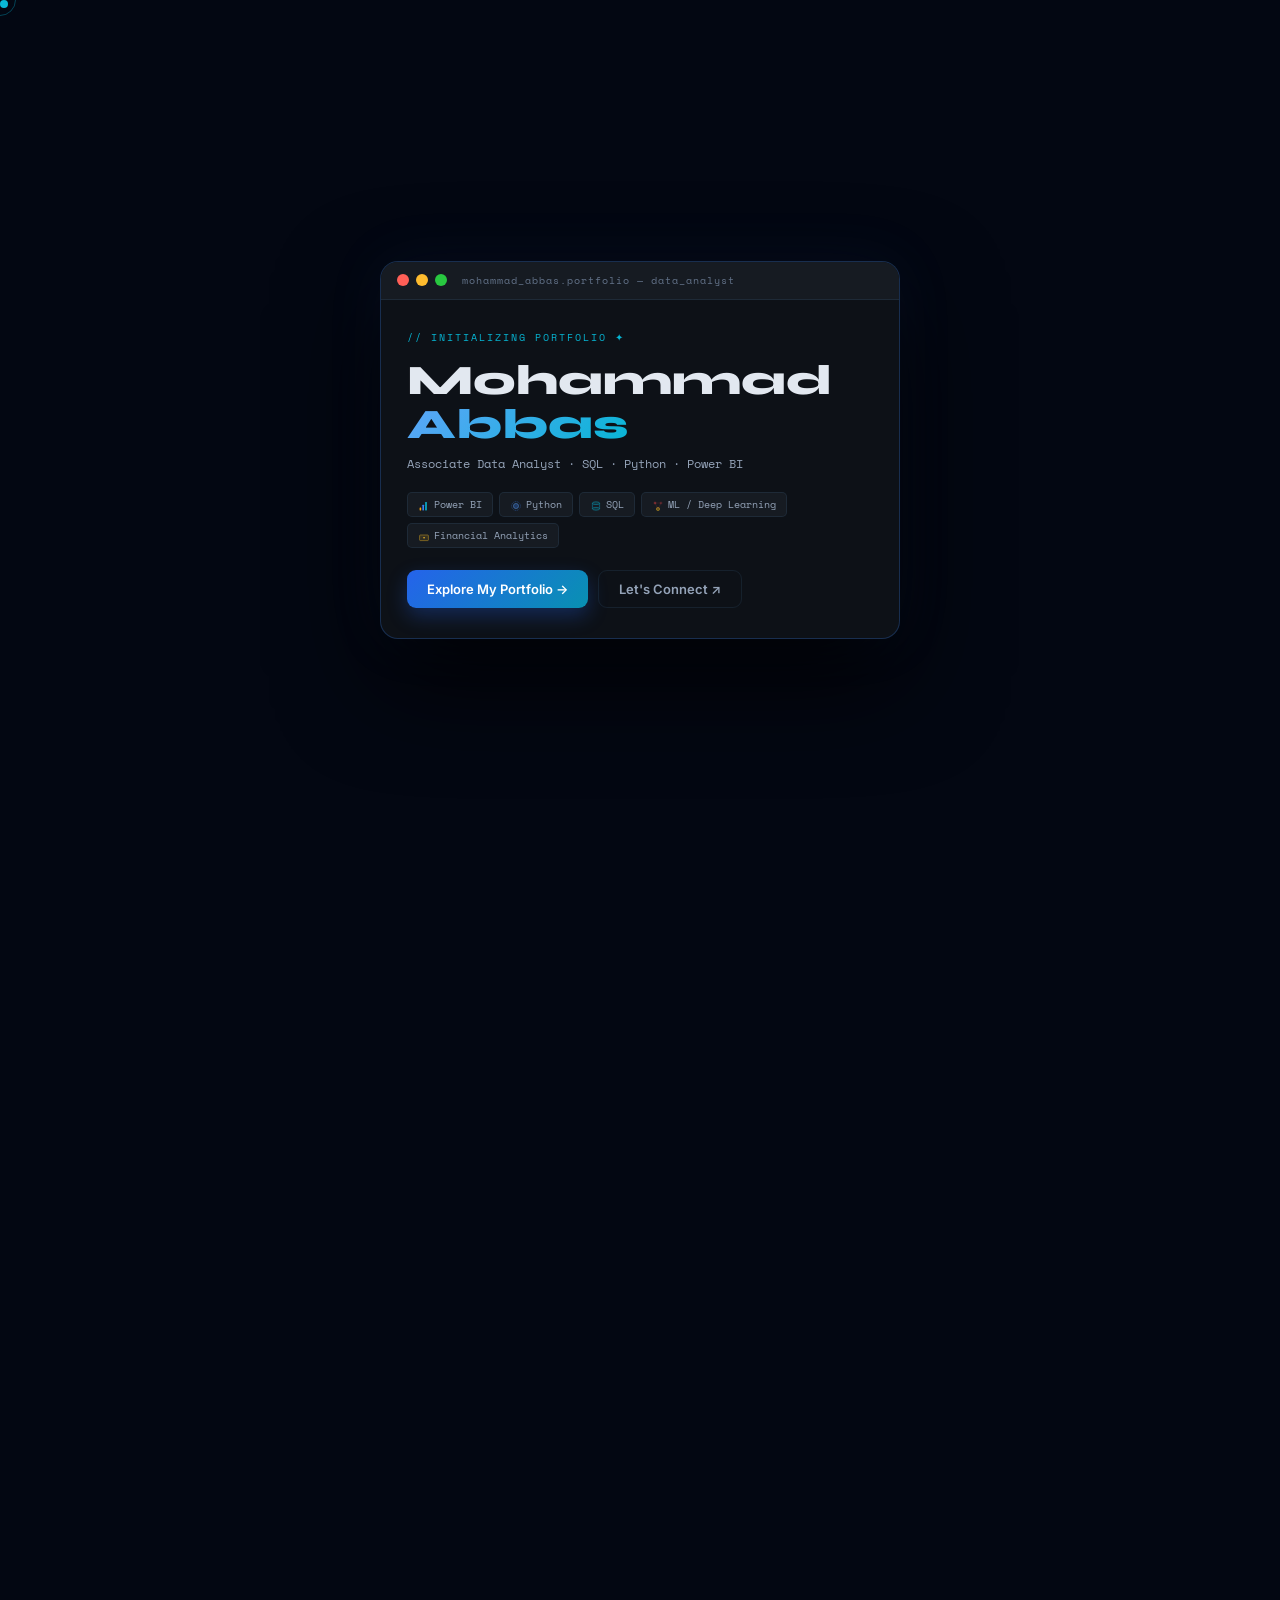
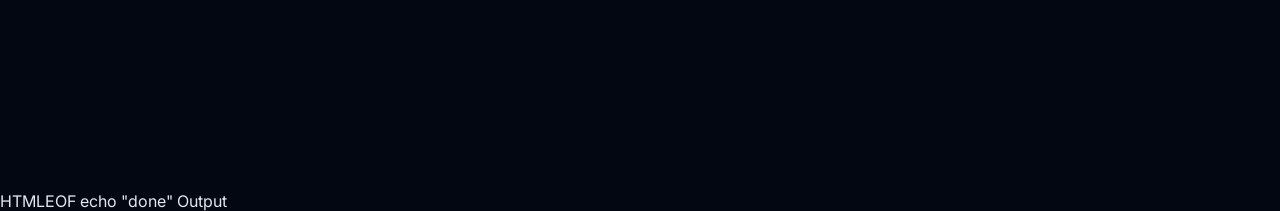
<file: abbas (1).html>
<!DOCTYPE html>
<html lang="en">
<head>
<meta charset="UTF-8">
<meta name="viewport" content="width=device-width, initial-scale=1.0">
<title>Mohammad Abbas — Data Analyst Portfolio</title>
<link rel="preconnect" href="https://fonts.googleapis.com">
<link href="https://fonts.googleapis.com/css2?family=Space+Mono:ital,wght@0,400;0,700;1,400&family=Syne:wght@400;600;700;800&family=Inter:wght@300;400;500;600&display=swap" rel="stylesheet">
<style>
*,*::before,*::after{margin:0;padding:0;box-sizing:border-box}
:root{
  --bg:#030712;--surface:#0d1117;--surface2:#161b22;--surface3:#1c2333;
  --border:rgba(99,179,237,0.1);--border2:rgba(99,179,237,0.2);
  --blue:#3B82F6;--cyan:#06B6D4;--teal:#14B8A6;--green:#10B981;--purple:#8B5CF6;
  --text:#E2E8F0;--muted:#64748B;--dim:#94A3B8;--accent:#60A5FA;
}
html{scroll-behavior:smooth}
body{background:var(--bg);color:var(--text);font-family:'Inter',sans-serif;overflow-x:hidden;cursor:none}

/* CURSOR */
#cur{width:8px;height:8px;background:var(--cyan);border-radius:50%;position:fixed;top:0;left:0;pointer-events:none;z-index:99999;transition:transform 0.15s ease;mix-blend-mode:screen}
#cur-ring{width:32px;height:32px;border:1px solid rgba(6,182,212,0.35);border-radius:50%;position:fixed;top:0;left:0;pointer-events:none;z-index:99998;transition:all 0.12s ease}

/* LOADER */
@keyframes blink{0%,100%{opacity:1}50%{opacity:.3}}

/* INTRO OVERLAY */
#intro{position:fixed;inset:0;z-index:9000;display:flex;align-items:center;justify-content:center;background:var(--bg);opacity:0;visibility:hidden;transition:opacity .4s,visibility .4s}
#intro.on{opacity:1;visibility:visible}
.iw{background:var(--surface);border:1px solid rgba(59,130,246,.25);border-radius:18px;width:min(520px,92vw);overflow:hidden;transform:scale(.72) translateY(36px);opacity:0;box-shadow:0 40px 100px rgba(0,0,0,.85),0 0 60px rgba(59,130,246,.08);transition:all .55s cubic-bezier(.34,1.56,.64,1)}
.iw.pop{transform:scale(1) translateY(0);opacity:1}
.iw-bar{background:var(--surface2);padding:11px 16px;display:flex;align-items:center;gap:7px;border-bottom:1px solid var(--border)}
.iw-dot{width:12px;height:12px;border-radius:50%}
.iw-dot.r{background:#FF5F57}.iw-dot.y{background:#FEBC2E}.iw-dot.g{background:#28C840}
.iw-bar-txt{font-family:'Space Mono',monospace;font-size:10px;color:var(--muted);margin-left:8px;letter-spacing:1px}
.iw-body{padding:30px 26px}
.iw-greet{font-family:'Space Mono',monospace;font-size:10px;color:var(--cyan);letter-spacing:2px;text-transform:uppercase;margin-bottom:14px}
.iw-name{font-family:'Syne',sans-serif;font-size:clamp(28px,7vw,42px);font-weight:800;color:var(--text);line-height:1.05;margin-bottom:8px}
.iw-name span{background:linear-gradient(135deg,#60A5FA,#06B6D4);-webkit-background-clip:text;-webkit-text-fill-color:transparent;background-clip:text}
.iw-role{font-family:'Space Mono',monospace;font-size:12px;color:var(--dim);margin-bottom:20px}
.iw-tags{display:flex;flex-wrap:wrap;gap:6px;margin-bottom:22px}
.iw-tag{font-family:'Space Mono',monospace;font-size:10px;padding:4px 10px;border-radius:5px;border:1px solid var(--border);color:var(--dim);background:var(--surface2)}
.iw-btns{display:flex;gap:10px;flex-wrap:wrap}
.iw-btn{padding:10px 20px;border-radius:9px;font-size:13px;font-weight:600;cursor:pointer;border:none;font-family:'Inter',sans-serif;transition:all .2s}
.iw-btn.p{background:linear-gradient(135deg,#2563EB,#0891B2);color:#fff;box-shadow:0 8px 20px rgba(37,99,235,.3)}
.iw-btn.p:hover{transform:translateY(-1px);box-shadow:0 12px 28px rgba(37,99,235,.4)}
.iw-btn.g{background:transparent;color:var(--dim);border:1px solid var(--border)}
.iw-btn.g:hover{border-color:var(--blue);color:var(--accent)}

/* PARTICLES */
#pcv{position:fixed;inset:0;pointer-events:none;z-index:0;opacity:0;transition:opacity 1.2s ease}

/* NAV */
nav{position:fixed;top:0;left:0;right:0;z-index:500;display:flex;align-items:center;justify-content:space-between;padding:14px 2rem;background:rgba(3,7,18,.82);backdrop-filter:blur(20px);border-bottom:1px solid var(--border);transform:translateY(-100%);transition:transform .6s ease}
nav.on{transform:translateY(0)}
.n-logo{font-family:'Syne',sans-serif;font-size:16px;font-weight:800;color:var(--text)}
.n-logo span{color:var(--cyan)}
.n-links{display:flex;gap:22px;list-style:none}
.n-links a{font-family:'Space Mono',monospace;font-size:10px;letter-spacing:1.5px;text-transform:uppercase;color:var(--muted);text-decoration:none;transition:color .2s}
.n-links a:hover{color:var(--accent)}
.n-btn{font-family:'Space Mono',monospace;font-size:10px;letter-spacing:1px;padding:7px 16px;border-radius:7px;background:var(--blue);color:#fff;border:none;cursor:pointer;transition:all .2s}
.n-btn:hover{background:#2563EB}
@media(max-width:640px){.n-links{display:none}}

/* MAIN */
#main{position:relative;z-index:10;opacity:0;transition:opacity 1s ease}
#main.on{opacity:1}

/* HERO */
.hero{min-height:100vh;display:flex;flex-direction:column;align-items:center;justify-content:center;text-align:center;padding:4rem 2rem;position:relative;overflow:hidden}
.h-grid{position:absolute;inset:0;background-image:linear-gradient(rgba(59,130,246,.04) 1px,transparent 1px),linear-gradient(90deg,rgba(59,130,246,.04) 1px,transparent 1px);background-size:50px 50px;mask-image:radial-gradient(ellipse 70% 70% at 50% 50%,black 20%,transparent 80%);animation:gs 25s linear infinite}
@keyframes gs{from{background-position:0 0}to{background-position:50px 50px}}
.h-glow{position:absolute;width:700px;height:700px;background:radial-gradient(circle,rgba(59,130,246,.07) 0%,transparent 70%);top:50%;left:50%;transform:translate(-50%,-50%);pointer-events:none;animation:gb 5s ease-in-out infinite}
@keyframes gb{0%,100%{opacity:.6;transform:translate(-50%,-50%) scale(1)}50%{opacity:1;transform:translate(-50%,-50%) scale(1.08)}}
.fi{position:absolute;font-size:1.7rem;opacity:.05;animation:fl 5s ease-in-out infinite;pointer-events:none}
@keyframes fl{0%,100%{transform:translateY(0) rotate(0deg)}50%{transform:translateY(-14px) rotate(5deg)}}
.h-badge{display:inline-flex;align-items:center;gap:8px;background:rgba(59,130,246,.1);border:1px solid rgba(59,130,246,.22);color:var(--accent);font-family:'Space Mono',monospace;font-size:10px;letter-spacing:2px;text-transform:uppercase;padding:6px 16px;border-radius:100px;margin-bottom:2rem;opacity:0;animation:fu .6s ease .2s both}
.bdot{width:6px;height:6px;background:#22C55E;border-radius:50%;animation:bp 2s infinite}
@keyframes bp{0%,100%{box-shadow:0 0 0 0 rgba(34,197,94,.5)}50%{box-shadow:0 0 0 5px rgba(34,197,94,0)}}
.h-name{font-family:'Syne',sans-serif;font-size:clamp(3.2rem,11vw,7.5rem);font-weight:800;line-height:.95;letter-spacing:-3px;color:var(--text);margin-bottom:.5rem;opacity:0;animation:fu .7s ease .4s both}
.h-name .hl{background:linear-gradient(135deg,#60A5FA 0%,#06B6D4 50%,#14B8A6 100%);-webkit-background-clip:text;-webkit-text-fill-color:transparent;background-clip:text;background-size:200%;animation:sh 4s ease-in-out infinite}
@keyframes sh{0%,100%{background-position:0% 50%}50%{background-position:100% 50%}}
.h-role{font-family:'Space Mono',monospace;font-size:clamp(12px,2vw,15px);color:var(--dim);margin-bottom:2rem;opacity:0;animation:fu .7s ease .6s both}
.rc{display:inline-block;width:2px;height:1em;background:var(--cyan);margin-left:2px;vertical-align:text-bottom;animation:cb .8s step-end infinite}
@keyframes cb{0%,100%{opacity:1}50%{opacity:0}}
.h-tags{display:flex;flex-wrap:wrap;gap:8px;justify-content:center;margin-bottom:2.5rem;opacity:0;animation:fu .7s ease .8s both}
.htag{font-family:'Space Mono',monospace;font-size:10px;padding:6px 14px;border-radius:6px;border:1px solid var(--border);color:var(--dim);background:rgba(13,17,23,.8);backdrop-filter:blur(4px);transition:all .2s;cursor:default}
.htag:hover{border-color:var(--blue);color:var(--accent);transform:translateY(-2px)}
.h-btns{display:flex;gap:12px;flex-wrap:wrap;justify-content:center;opacity:0;animation:fu .7s ease 1s both}
.hbtn{padding:12px 28px;border-radius:10px;font-size:14px;font-weight:600;cursor:pointer;border:none;font-family:'Inter',sans-serif;position:relative;overflow:hidden;transition:all .25s}
.hbtn.pr{background:linear-gradient(135deg,#2563EB,#0891B2);color:#fff;box-shadow:0 8px 24px rgba(37,99,235,.3)}
.hbtn.pr:hover{transform:translateY(-2px);box-shadow:0 14px 32px rgba(37,99,235,.45)}
.hbtn.ot{background:transparent;color:var(--dim);border:1px solid var(--border)}
.hbtn.ot:hover{border-color:var(--blue);color:var(--accent);transform:translateY(-2px)}
.scroll-h{position:absolute;bottom:2rem;left:50%;transform:translateX(-50%);display:flex;flex-direction:column;align-items:center;gap:6px;opacity:0;animation:fi2 1s ease 2s both}
@keyframes fi2{from{opacity:0}to{opacity:1}}
.sc-line{width:1px;height:40px;background:linear-gradient(180deg,var(--cyan),transparent);animation:sd 2s ease-in-out infinite}
@keyframes sd{0%{transform:scaleY(0);transform-origin:top}50%{transform:scaleY(1);transform-origin:top}51%{transform:scaleY(1);transform-origin:bottom}100%{transform:scaleY(0);transform-origin:bottom}}
.sc-txt{font-family:'Space Mono',monospace;font-size:9px;letter-spacing:2px;color:var(--muted);text-transform:uppercase}

@keyframes fu{from{opacity:0;transform:translateY(20px)}to{opacity:1;transform:translateY(0)}}

/* STATS */
.stats-sec{padding:0 1.5rem 5rem;max-width:960px;margin:0 auto}
.stats-row{display:grid;grid-template-columns:repeat(3,1fr);gap:1px;background:var(--border);border:1px solid var(--border);border-radius:18px;overflow:hidden}
@media(max-width:580px){.stats-row{grid-template-columns:1fr}}
.s-card{background:var(--surface);padding:2rem 1.5rem;text-align:center;position:relative;overflow:hidden;transition:background .3s}
.s-card:hover{background:var(--surface2)}
.s-card::before{content:'';position:absolute;top:0;left:0;right:0;height:2px;background:linear-gradient(90deg,var(--blue),var(--cyan));transform:scaleX(0);transform-origin:left;transition:transform .8s ease}
.s-card.anim::before{transform:scaleX(1)}
.s-num{font-family:'Syne',sans-serif;font-size:3rem;font-weight:800;background:linear-gradient(135deg,#60A5FA,#06B6D4);-webkit-background-clip:text;-webkit-text-fill-color:transparent;background-clip:text;line-height:1}
.s-lbl{font-family:'Space Mono',monospace;font-size:10px;color:var(--muted);margin-top:8px;letter-spacing:1px}

/* ABOUT SECTION (replaces stats) */
.about-sec{padding:3.5rem 1.5rem 5rem;max-width:960px;margin:0 auto;position:relative}
.about-card{background:rgba(13,17,23,0.48);border:1px solid rgba(99,179,237,0.06);border-radius:18px;padding:2.4rem 2rem;backdrop-filter:blur(6px);position:relative;z-index:5;display:flex;gap:24px;align-items:center}
.about-ttl{font-family:'Syne',sans-serif;font-size:1.6rem;font-weight:800;color:var(--text);margin-bottom:8px}
.about-txt{font-size:14px;color:var(--dim);line-height:1.8}
.about-avatar{width:84px;height:84px;border-radius:12px;background:linear-gradient(135deg,var(--blue),var(--cyan));display:flex;align-items:center;justify-content:center;font-size:28px;color:#fff;flex-shrink:0}

/* make the neural background show slightly stronger behind the about card */
.about-sec::before{content:'';position:absolute;inset:0;border-radius:20px;pointer-events:none;z-index:1;background:linear-gradient(180deg,rgba(3,7,18,0) 0%,rgba(3,7,18,.35) 60%)}

/* Light mode adjustments */
body.light .about-card{background:linear-gradient(180deg,#FFFFFF,#F8FBFF);border-color:rgba(29,78,216,0.06);box-shadow:0 8px 30px rgba(29,78,216,.04)}
body.light .about-ttl{color:#0F172A}
body.light .about-txt{color:#334155}

/* SECTION COMMON */
.sec{padding:5rem 1.5rem;max-width:960px;margin:0 auto}
.sec-eye{font-family:'Space Mono',monospace;font-size:10px;letter-spacing:3px;text-transform:uppercase;color:var(--blue);margin-bottom:12px;display:flex;align-items:center;gap:10px}
.sec-eye::after{content:'';flex:1;height:1px;background:linear-gradient(90deg,var(--border),transparent)}
.sec-ttl{font-family:'Syne',sans-serif;font-size:clamp(1.8rem,4vw,2.6rem);font-weight:800;color:var(--text);margin-bottom:3rem;line-height:1.15}

/* REVEAL */
.rv{opacity:0;transform:translateY(28px);transition:opacity .7s ease,transform .7s ease}
.rv.in{opacity:1;transform:translateY(0)}
.d1{transition-delay:.1s}.d2{transition-delay:.18s}.d3{transition-delay:.26s}.d4{transition-delay:.34s}.d5{transition-delay:.42s}.d6{transition-delay:.5s}.d7{transition-delay:.58s}.d8{transition-delay:.66s}

/* SKILLS */
.sk-grid{display:grid;grid-template-columns:repeat(auto-fit,minmax(150px,1fr));gap:12px}
.sk-chip{background:var(--surface);border:1px solid var(--border);border-radius:14px;padding:20px 14px;text-align:center;transition:all .3s;position:relative;overflow:hidden;cursor:default}
.sk-chip::before{content:'';position:absolute;inset:0;background:linear-gradient(135deg,rgba(59,130,246,.05),rgba(6,182,212,.05));opacity:0;transition:opacity .3s}
.sk-chip:hover{border-color:rgba(59,130,246,.4);transform:translateY(-5px);box-shadow:0 14px 36px rgba(59,130,246,.12)}
.sk-chip:hover::before{opacity:1}
.sk-icon{font-size:28px;margin-bottom:10px;display:block}
.sk-name{font-family:'Space Mono',monospace;font-size:11px;font-weight:700;color:var(--text)}
.sk-where{font-size:10px;color:var(--muted);margin-top:4px;line-height:1.4}
.sk-bw{height:3px;background:rgba(255,255,255,.06);border-radius:3px;margin-top:10px;overflow:hidden}
.sk-b{height:3px;border-radius:3px;background:linear-gradient(90deg,var(--blue),var(--cyan));width:0;transition:width 1.5s cubic-bezier(.4,0,.2,1)}

/* Inline SVG icon styling for Technical Expertise */
.sk-icon{display:inline-flex;align-items:center;justify-content:center;width:36px;height:36px;margin:0 auto 10px}
.sk-svg{width:36px;height:36px;display:block}
.sk-svg .ring{transform-origin:18px 18px}
.sk-svg .core{opacity:0.95}

/* subtle rotation animation for rings */
@keyframes spinSlow{from{transform:rotate(0deg)}to{transform:rotate(360deg)}}
.sk-chip:hover .sk-svg .ring{animation:spinSlow 6s linear infinite}
.sk-chip .sk-svg .ring{transition:transform 300ms}

/* --- Skill animation widgets provided by user --- */
.skill-animation{
  height:70px;
  display:flex;
  justify-content:center;
  align-items:center;
  margin-bottom:15px;
}

/* POWER BI */
.chart-animation{
  gap:6px;
  align-items:flex-end;
}
.chart-animation .bar{
  width:10px;
  background:#00d4ff;
  border-radius:5px;
  animation:chartGrow 1.5s infinite alternate;
}
.chart-animation .bar:nth-child(1){height:20px;}
.chart-animation .bar:nth-child(2){height:35px;}
.chart-animation .bar:nth-child(3){height:55px;}
.chart-animation .bar:nth-child(4){height:75px;}
@keyframes chartGrow{from{transform:scaleY(.6);}to{transform:scaleY(1);}}

/* PYTHON */
.python-animation span{width:12px;height:12px;background:#00d4ff;border-radius:50%;margin:8px;animation:float 1.5s infinite alternate}
.python-animation span:nth-child(2){animation-delay:.3s}
.python-animation span:nth-child(3){animation-delay:.6s}
@keyframes float{from{transform:translateY(10px);}to{transform:translateY(-10px);}}

/* DATABASE */
.database-animation{flex-direction:column;gap:5px}
.database-animation div{width:50px;height:10px;border:2px solid #00d4ff;border-radius:50%;animation:pulse 2s infinite}
@keyframes pulse{50%{transform:scale(1.1);}}

/* DATA FLOW */
.data-animation span{width:10px;height:10px;border-radius:50%;background:#00d4ff;margin:0 4px;animation:dataMove 1.2s infinite}
.data-animation span:nth-child(2){animation-delay:.2s}
.data-animation span:nth-child(3){animation-delay:.4s}
.data-animation span:nth-child(4){animation-delay:.6s}
@keyframes dataMove{50%{transform:translateY(-15px);}}

/* POSTGRES */
.db-circle{width:45px;height:45px;border:3px solid #00d4ff;border-radius:50%;animation:rotate 4s linear infinite}
@keyframes rotate{from{transform:rotate(0);}to{transform:rotate(360deg);}}

/* MACHINE LEARNING */
.ml-animation{position:relative;width:70px;height:70px}
.ml-animation div{width:10px;height:10px;background:#00d4ff;border-radius:50%;position:absolute;animation:pulse 1.5s infinite}
.ml-animation div:nth-child(1){top:10px;left:30px}
.ml-animation div:nth-child(2){top:30px;left:10px}
.ml-animation div:nth-child(3){top:30px;left:50px}
.ml-animation div:nth-child(4){top:55px;left:30px}

/* AI */
.ai-animation{position:relative;width:70px;height:70px}
.node{width:12px;height:12px;background:#00d4ff;border-radius:50%;position:absolute}
.center{top:30px;left:30px}
.n1{top:0;left:30px}
.n2{top:55px;left:5px}
.n3{top:55px;left:55px}
.node{animation:glow 1.5s infinite alternate}
@keyframes glow{from{box-shadow:0 0 5px #00d4ff;}to{box-shadow:0 0 20px #00d4ff;}}

/* BIG DATA */
.bigdata-animation span{width:14px;height:14px;border-radius:50%;background:#00d4ff;margin:0 6px;animation:wave 1.2s infinite}
.bigdata-animation span:nth-child(2){animation-delay:.2s}
.bigdata-animation span:nth-child(3){animation-delay:.4s}
@keyframes wave{50%{transform:translateY(-20px);}}

/* user-supplied skill images */
.skill-img{width:54px;height:54px;object-fit:contain;display:block;margin:0 auto 10px;border-radius:8px}

/* EXPERIENCE */
.exp-card{background:var(--surface);border:1px solid var(--border);border-radius:18px;padding:2.2rem;position:relative;overflow:hidden;transition:all .3s}
.exp-card:hover{border-color:rgba(59,130,246,.3);box-shadow:0 14px 44px rgba(59,130,246,.08);transform:translateY(-2px)}
.exp-accent{position:absolute;left:0;top:0;bottom:0;width:3px;background:linear-gradient(180deg,var(--blue),var(--cyan))}
.exp-top{display:flex;justify-content:space-between;align-items:flex-start;flex-wrap:wrap;gap:12px;margin-bottom:1rem}
.exp-role{font-family:'Syne',sans-serif;font-size:19px;font-weight:800;color:var(--text)}
.exp-co{font-family:'Space Mono',monospace;font-size:11px;color:var(--cyan);margin-top:4px}
.exp-date{font-family:'Space Mono',monospace;font-size:10px;color:var(--muted);background:var(--surface2);border:1px solid var(--border);padding:5px 12px;border-radius:7px;white-space:nowrap}
.exp-desc{font-size:14px;color:var(--dim);line-height:1.8;margin-bottom:1.2rem}
.exp-pills{display:flex;flex-wrap:wrap;gap:7px;margin-bottom:1.5rem}
.ep{font-family:'Space Mono',monospace;font-size:10px;padding:4px 11px;border-radius:5px;background:rgba(59,130,246,.08);color:var(--accent);border:1px solid rgba(59,130,246,.14)}
.exp-what{margin-top:1.2rem;border-top:1px solid var(--border);padding-top:1.2rem}
.exp-what-ttl{font-family:'Space Mono',monospace;font-size:9px;letter-spacing:2px;text-transform:uppercase;color:var(--muted);margin-bottom:.8rem}
.exp-kpis{display:grid;grid-template-columns:repeat(auto-fit,minmax(160px,1fr));gap:10px}
.exp-kpi{background:var(--surface2);border:1px solid var(--border);border-radius:10px;padding:12px;text-align:center}
.exp-kpi-n{font-family:'Syne',sans-serif;font-size:1.4rem;font-weight:800;color:var(--blue)}
.exp-kpi-l{font-family:'Space Mono',monospace;font-size:9px;color:var(--muted);margin-top:3px}

/* ANALYTICS PORTFOLIO */
.proj-grid{display:grid;grid-template-columns:repeat(auto-fit,minmax(260px,1fr));gap:18px}
.pc{background:var(--surface);border:1px solid var(--border);border-radius:18px;padding:1.8rem;cursor:pointer;position:relative;overflow:hidden;transition:all .35s;display:flex;flex-direction:column}
.pc-glow{position:absolute;inset:0;opacity:0;transition:opacity .3s;pointer-events:none;border-radius:18px}
.pc:hover .pc-glow{opacity:1}
.pc:hover{border-color:rgba(59,130,246,.38);transform:translateY(-7px);box-shadow:0 22px 54px rgba(59,130,246,.13)}
.pc-bar{position:absolute;bottom:0;left:0;right:0;height:2px;background:linear-gradient(90deg,var(--blue),var(--cyan));transform:scaleX(0);transform-origin:left;transition:transform .38s ease}
.pc:hover .pc-bar{transform:scaleX(1)}
.pc-head{display:flex;align-items:flex-start;justify-content:space-between;margin-bottom:1rem}
.pc-emoji{font-size:2.2rem}
.pc-link{font-family:'Space Mono',monospace;font-size:9px;color:var(--muted);border:1px solid var(--border);padding:3px 9px;border-radius:5px;text-decoration:none;transition:all .2s;display:inline-flex;align-items:center;gap:4px}
.pc-link:hover{border-color:var(--blue);color:var(--accent)}
.pc-ttl{font-family:'Syne',sans-serif;font-size:16px;font-weight:800;color:var(--text);margin-bottom:6px}
.pc-sub{font-family:'Space Mono',monospace;font-size:10px;color:var(--cyan);margin-bottom:.8rem}
.pc-desc{font-size:13px;color:var(--muted);line-height:1.7;margin-bottom:1rem;flex:1}
/* Mutual Fund Carousel */
.mf-carousel{position:relative;border-radius:12px;overflow:hidden;margin-top:12px;border:1px solid var(--border);background:linear-gradient(180deg,rgba(6,182,212,.02),transparent)}
.mf-slides{display:block;position:relative;height:140px}
.mf-slides img{position:absolute;left:0;top:0;width:100%;height:140px;object-fit:cover;opacity:0;transition:opacity .9s cubic-bezier(.2,.8,.2,1),transform .9s cubic-bezier(.2,.8,.2,1)}
.mf-controls{position:absolute;right:8px;top:8px;display:flex;gap:8px}
.mf-controls button{background:rgba(0,0,0,.45);color:#fff;border:none;padding:6px 10px;border-radius:8px;cursor:pointer;font-size:14px}
.mf-controls button:hover{background:rgba(0,0,0,.6)}
.cust-carousel{position:relative;border-radius:12px;overflow:hidden;margin-top:12px;border:1px solid var(--border);background:linear-gradient(180deg,rgba(59,130,246,.02),transparent)}
.cust-slides{display:block;position:relative;height:140px}
.cust-slides img{position:absolute;left:0;top:0;width:100%;height:140px;object-fit:cover;opacity:0;transition:opacity .9s cubic-bezier(.2,.8,.2,1),transform .9s cubic-bezier(.2,.8,.2,1)}
.cust-controls{position:absolute;right:8px;top:8px;display:flex;gap:8px}
.cust-controls button{background:rgba(0,0,0,.45);color:#fff;border:none;padding:6px 10px;border-radius:8px;cursor:pointer;font-size:14px}
.cust-controls button:hover{background:rgba(0,0,0,.6)}
/* mini metrics */
.pc-metrics{display:grid;grid-template-columns:repeat(3,1fr);gap:6px;margin-bottom:1rem;border-top:1px solid var(--border);border-bottom:1px solid var(--border);padding:.8rem 0}
.pc-m{text-align:center}
.pc-m-n{font-family:'Syne',sans-serif;font-size:1.1rem;font-weight:800;color:var(--blue)}
.pc-m-l{font-family:'Space Mono',monospace;font-size:9px;color:var(--muted);margin-top:2px}
/* methodology */
.pc-method{margin-bottom:1rem}
.pc-method-ttl{font-family:'Space Mono',monospace;font-size:9px;letter-spacing:1.5px;text-transform:uppercase;color:var(--muted);margin-bottom:.5rem}
.pc-steps{display:flex;flex-direction:column;gap:4px}
.pc-step{display:flex;align-items:center;gap:8px;font-size:12px;color:var(--dim)}
.pc-step::before{content:'';width:5px;height:5px;border-radius:50%;background:var(--blue);flex-shrink:0}
.pc-tags{display:flex;flex-wrap:wrap;gap:5px}
.pc-tag{font-family:'Space Mono',monospace;font-size:9px;padding:3px 8px;border-radius:4px;background:rgba(59,130,246,.08);color:var(--accent);border:1px solid rgba(59,130,246,.12)}

/* ADMISSION TREND VISUALIZATION */
.adm-viz{background:var(--surface);border:1px solid var(--border);border-radius:18px;padding:2rem;margin-top:1rem}
.adm-ttl{font-family:'Syne',sans-serif;font-size:16px;font-weight:800;color:var(--text);margin-bottom:.4rem}
.adm-sub{font-family:'Space Mono',monospace;font-size:10px;color:var(--muted);margin-bottom:1.5rem}
.chart-wrap{overflow-x:auto;padding-bottom:.5rem}
.adm-chart{position:relative;height:220px;display:flex;align-items:flex-end;gap:3px;min-width:520px}
.bar-g{display:flex;flex-direction:column;align-items:center;flex:1;gap:3px}
.bar-yr{font-family:'Space Mono',monospace;font-size:7px;color:var(--muted);transform:rotate(-45deg);white-space:nowrap}
.bar-cs{background:linear-gradient(0deg,var(--blue),#93C5FD);border-radius:3px 3px 0 0;width:100%;transition:height 1.2s cubic-bezier(.4,0,.2,1),opacity .3s;opacity:.9;cursor:pointer;position:relative}
.bar-cs:hover{opacity:1;box-shadow:0 0 12px rgba(59,130,246,.4)}
.bar-eco{background:linear-gradient(0deg,var(--cyan),#67E8F9);border-radius:3px 3px 0 0;width:100%;transition:height 1.2s cubic-bezier(.4,0,.2,1) .1s,opacity .3s;opacity:.7;cursor:pointer}
.bar-eco:hover{opacity:1;box-shadow:0 0 12px rgba(6,182,212,.4)}
.chart-legend{display:flex;gap:16px;margin-top:1rem;flex-wrap:wrap}
.leg-item{display:flex;align-items:center;gap:6px;font-family:'Space Mono',monospace;font-size:10px;color:var(--dim)}
.leg-dot{width:10px;height:10px;border-radius:2px}
.adm-insight{margin-top:1.2rem;background:var(--surface2);border:1px solid var(--border);border-radius:10px;padding:1rem 1.2rem}
.adm-insight-ttl{font-family:'Space Mono',monospace;font-size:9px;letter-spacing:2px;text-transform:uppercase;color:var(--muted);margin-bottom:.6rem}
.adm-facts{display:grid;grid-template-columns:repeat(auto-fit,minmax(160px,1fr));gap:10px}
.adm-fact{display:flex;align-items:flex-start;gap:8px;font-size:12px;color:var(--dim)}
.adm-fact::before{content:'▶';font-size:8px;color:var(--blue);margin-top:2px;flex-shrink:0}
.dept-chart-wrap{margin-top:1.5rem}
.dept-bar-row{display:flex;align-items:center;gap:10px;margin-bottom:8px}
.dept-lbl{font-family:'Space Mono',monospace;font-size:9px;color:var(--dim);width:120px;text-align:right;flex-shrink:0}
.dept-bar-bg{flex:1;height:18px;background:var(--surface2);border-radius:4px;overflow:hidden}
.dept-fill{height:100%;border-radius:4px;width:0;transition:width 1.4s cubic-bezier(.4,0,.2,1);display:flex;align-items:center;justify-content:flex-end;padding-right:6px}
.dept-val{font-family:'Space Mono',monospace;font-size:8px;color:#fff;font-weight:700}

/* PIPELINE */
.pipe-wrap{background:var(--surface);border:1px solid var(--border);border-radius:16px;padding:1.8rem;margin-top:1.5rem}
.pipe-lbl-t{font-family:'Space Mono',monospace;font-size:9px;letter-spacing:2px;text-transform:uppercase;color:var(--muted);margin-bottom:1.2rem}
.pipe{display:flex;align-items:center;justify-content:center;gap:8px;flex-wrap:wrap}
.ps{display:flex;flex-direction:column;align-items:center;gap:5px;opacity:0;animation:nu .4s ease both}
@keyframes nu{from{opacity:0;transform:translateY(10px)}to{opacity:1;transform:translateY(0)}}
.pi{width:50px;height:50px;background:var(--surface2);border:1px solid var(--border);border-radius:12px;display:flex;align-items:center;justify-content:center;font-size:22px;transition:all .3s}
.ps:hover .pi{border-color:var(--blue);transform:scale(1.1);box-shadow:0 8px 20px rgba(59,130,246,.2)}
.pl{font-family:'Space Mono',monospace;font-size:9px;color:var(--muted)}
.pa{color:var(--blue);font-size:16px;opacity:0;animation:fi2 .3s ease both}

/* EDUCATION */
.edu-tl{position:relative;padding-left:2.5rem;margin-top:2rem}
.edu-tl::before{content:'';position:absolute;left:9px;top:0;bottom:0;width:1px;background:linear-gradient(180deg,var(--blue),var(--cyan),rgba(59,130,246,.05))}
.edu-nd{position:relative;margin-bottom:2rem;opacity:0;transform:translateX(-20px);transition:all .65s ease}
.edu-nd.in{opacity:1;transform:translateX(0)}
.edu-dot{position:absolute;left:-2.3rem;top:18px;width:18px;height:18px;border-radius:50%;background:var(--blue);border:2px solid var(--bg);box-shadow:0 0 0 3px rgba(59,130,246,.2);transition:all .3s}
.edu-nd:hover .edu-dot{box-shadow:0 0 0 7px rgba(59,130,246,.12);transform:scale(1.2)}
.edu-card{background:var(--surface);border:1px solid var(--border);border-radius:15px;padding:1.6rem 1.8rem;transition:all .3s}
.edu-card:hover{border-color:rgba(59,130,246,.3);box-shadow:0 8px 32px rgba(59,130,246,.08)}
.edu-hd{display:flex;justify-content:space-between;align-items:flex-start;flex-wrap:wrap;gap:10px;margin-bottom:8px}
.edu-deg{font-family:'Syne',sans-serif;font-size:17px;font-weight:800;color:var(--text)}
.edu-yr{font-family:'Space Mono',monospace;font-size:10px;color:var(--muted);background:var(--surface2);border:1px solid var(--border);padding:4px 10px;border-radius:6px}
.edu-inst{font-family:'Space Mono',monospace;font-size:11px;color:var(--cyan);margin-bottom:10px}
.edu-det{font-size:13px;color:var(--dim);line-height:1.75;margin-bottom:1rem}
.edu-subs{display:flex;flex-wrap:wrap;gap:6px;margin-bottom:1.2rem}
.esub{font-family:'Space Mono',monospace;font-size:10px;padding:4px 10px;border-radius:5px;font-weight:500}
.sb{background:rgba(59,130,246,.08);color:#60A5FA;border:1px solid rgba(59,130,246,.15)}
.st{background:rgba(6,182,212,.08);color:#22D3EE;border:1px solid rgba(6,182,212,.15)}
.sp{background:rgba(139,92,246,.08);color:#A78BFA;border:1px solid rgba(139,92,246,.15)}
.sg{background:rgba(16,185,129,.08);color:#34D399;border:1px solid rgba(16,185,129,.15)}
.edu-stats{display:grid;grid-template-columns:repeat(3,1fr);gap:8px;border-top:1px solid var(--border);padding-top:1rem}
.edu-st{text-align:center}
.edu-sn{font-family:'Syne',sans-serif;font-size:1.5rem;font-weight:800;color:var(--blue)}
.edu-sl{font-family:'Space Mono',monospace;font-size:9px;color:var(--muted);margin-top:2px}

/* FYP */
.fyp-card{background:linear-gradient(135deg,rgba(16,185,129,.05),rgba(59,130,246,.04));border:1px solid rgba(16,185,129,.2);border-radius:16px;padding:2rem;transition:all .3s}
.fyp-card:hover{border-color:rgba(16,185,129,.35);box-shadow:0 14px 44px rgba(16,185,129,.08)}
.fyp-top{display:flex;align-items:center;gap:14px;margin-bottom:1rem;flex-wrap:wrap}
.fyp-logo{width:50px;height:50px;background:linear-gradient(135deg,#059669,#0891B2);border-radius:13px;display:flex;align-items:center;justify-content:center;font-size:26px;flex-shrink:0;box-shadow:0 8px 24px rgba(5,150,105,.3)}
.fyp-name{font-family:'Syne',sans-serif;font-size:22px;font-weight:800;color:var(--text)}
.fyp-sub{font-family:'Space Mono',monospace;font-size:10px;color:#34D399;margin-top:2px}
.fyp-badge{margin-left:auto;font-family:'Space Mono',monospace;font-size:10px;letter-spacing:1px;background:rgba(16,185,129,.12);color:#34D399;border:1px solid rgba(16,185,129,.3);padding:5px 14px;border-radius:100px}
.fyp-desc{font-size:13px;color:var(--dim);line-height:1.75;margin-bottom:1.2rem}
.fyp-grid{display:grid;grid-template-columns:repeat(auto-fit,minmax(160px,1fr));gap:10px;margin-bottom:1.2rem}
.fyp-ft{background:var(--surface);border:1px solid var(--border);border-radius:11px;padding:14px;transition:all .25s}
.fyp-ft:hover{border-color:rgba(16,185,129,.3);transform:translateY(-3px)}
.fyp-fi{font-size:20px;margin-bottom:6px}
.fyp-fn{font-family:'Syne',sans-serif;font-size:12px;font-weight:700;color:var(--text);margin-bottom:4px}
.fyp-fd{font-size:11px;color:var(--muted);line-height:1.5}
.ai-pipe{display:flex;align-items:center;justify-content:center;gap:6px;flex-wrap:wrap;padding:1.2rem;background:rgba(16,185,129,.03);border:1px solid rgba(16,185,129,.1);border-radius:10px;margin:1rem 0}
.ai-s{display:flex;flex-direction:column;align-items:center;gap:4px;opacity:0;animation:nu .4s ease both}
.ai-i{width:40px;height:40px;background:var(--surface);border:1px solid var(--border);border-radius:10px;display:flex;align-items:center;justify-content:center;font-size:18px;transition:all .3s}
.ai-s:hover .ai-i{border-color:#059669;box-shadow:0 6px 16px rgba(5,150,105,.2)}
.ai-l{font-family:'Space Mono',monospace;font-size:8px;color:var(--muted)}
.ai-a{color:#059669;font-size:13px;opacity:0;animation:fi2 .3s ease both}
.acc-sec{margin-top:1rem;padding-top:1rem;border-top:1px solid var(--border)}
.acc-lbl{display:flex;justify-content:space-between;margin-bottom:8px}
.acc-t{font-family:'Space Mono',monospace;font-size:10px;color:var(--dim)}
.acc-p{font-family:'Syne',sans-serif;font-size:14px;font-weight:800;color:#34D399}
.acc-bw{height:6px;background:var(--surface2);border-radius:6px;overflow:hidden}
.acc-b{height:6px;border-radius:6px;background:linear-gradient(90deg,#059669,#06B6D4);width:0;transition:width 1.6s cubic-bezier(.4,0,.2,1)}
.tech-stk{display:flex;flex-wrap:wrap;gap:6px;margin-top:1rem}
.tb{font-family:'Space Mono',monospace;font-size:10px;padding:4px 10px;border-radius:6px;font-weight:500}
.tb-n{background:rgba(255,255,255,.06);color:#E2E8F0;border:1px solid rgba(255,255,255,.1)}
.tb-f{background:rgba(0,150,136,.1);color:#4DB6AC;border:1px solid rgba(0,150,136,.2)}
.tb-p{background:rgba(59,130,246,.08);color:#60A5FA;border:1px solid rgba(59,130,246,.15)}
.tb-t{background:rgba(249,115,22,.08);color:#FB923C;border:1px solid rgba(249,115,22,.15)}
.tb-c{background:rgba(139,92,246,.08);color:#A78BFA;border:1px solid rgba(139,92,246,.15)}

/* CONTACT */
.ct-sec{padding:5rem 1.5rem;max-width:960px;margin:0 auto;text-align:center}
.ct-card{background:linear-gradient(135deg,#0d1117,#0F172A);border:1px solid rgba(59,130,246,.18);border-radius:24px;padding:3.5rem 2rem;position:relative;overflow:hidden}
.ct-card::before{content:'';position:absolute;top:0;left:50%;transform:translateX(-50%);width:55%;height:1px;background:linear-gradient(90deg,transparent,var(--blue),transparent)}
.ct-ttl{font-family:'Syne',sans-serif;font-size:2.2rem;font-weight:800;color:var(--text);margin-bottom:.8rem}
.ct-sub{font-size:14px;color:var(--muted);margin-bottom:2rem}
.ct-links{display:flex;gap:12px;justify-content:center;flex-wrap:wrap}
.ctb{display:flex;align-items:center;gap:8px;padding:12px 24px;border-radius:10px;font-size:14px;font-weight:600;cursor:pointer;border:none;font-family:'Inter',sans-serif;transition:all .25s}
.ctb:hover{transform:translateY(-3px)}
.ce{background:var(--blue);color:#fff;box-shadow:0 8px 20px rgba(59,130,246,.25)}
.ce:hover{box-shadow:0 14px 30px rgba(59,130,246,.4)}
.cl{background:#0077B5;color:#fff;box-shadow:0 8px 20px rgba(0,119,181,.25)}
.cg{background:#24292e;color:#fff;border:1px solid rgba(255,255,255,.1)}


/* ========== LIGHT MODE - Full Beautiful Theme ========== */
body.light{
  --bg:#F0F4FF;
  --surface:#FFFFFF;
  --surface2:#EEF2FF;
  --surface3:#E0E7FF;
  --border:rgba(59,130,246,0.18);
  --border2:rgba(59,130,246,0.3);
  --text:#0F172A;
  /* Use a darker blue in light mode for better contrast */
  --blue:#1D4ED8;
  --muted:#64748B;
  --dim:#334155;
  --accent:#1D4ED8;
}

/* Light-mode overrides for explicit blue gradients/hard-coded blues */
body.light .h-name .hl{background:linear-gradient(135deg,var(--blue) 0%,var(--blue) 60%,var(--cyan) 100%);-webkit-background-clip:text;-webkit-text-fill-color:transparent;background-clip:text}
body.light .iw-name span{background:linear-gradient(135deg,var(--blue),var(--cyan));-webkit-background-clip:text;-webkit-text-fill-color:transparent;background-clip:text}
body.light .s-num{background:linear-gradient(135deg,var(--blue),var(--cyan));-webkit-background-clip:text;-webkit-text-fill-color:transparent;background-clip:text}
body.light .iw-btn.p, body.light .hbtn.pr{background:linear-gradient(135deg,var(--blue),#0891B2);}
body.light .h-badge{background:rgba(29,78,216,.06);border-color:rgba(29,78,216,.14);color:var(--blue)}

/* particles softer */
body.light #pcv{opacity:.1}

/* NEURAL BACKGROUND (subtle & behind content) */
#neural-bg{position:fixed;inset:0;z-index:0;opacity:0.12;pointer-events:none;filter:blur(0.2px)}

/* grid background */
body.light .h-grid{
  background-image:linear-gradient(rgba(59,130,246,.08) 1px,transparent 1px),
    linear-gradient(90deg,rgba(59,130,246,.08) 1px,transparent 1px);
}

/* hero glow soft indigo */
body.light .h-glow{background:radial-gradient(circle,rgba(99,102,241,.12) 0%,transparent 70%)}

/* NAV */
body.light nav{background:rgba(240,244,255,.94);border-bottom:1px solid rgba(59,130,246,.15)}
body.light .n-links a{color:#475569}
body.light .n-links a:hover{color:#1D4ED8}

/* HERO BADGE */
body.light .h-badge{background:rgba(59,130,246,.1);border-color:rgba(59,130,246,.25);color:#1D4ED8}

/* HERO TAGS */
body.light .htag{background:rgba(255,255,255,.85);border-color:rgba(59,130,246,.2);color:#475569;backdrop-filter:blur(4px)}
body.light .htag:hover{border-color:#1D4ED8;color:#1D4ED8}

/* HERO BUTTONS outline */
body.light .hbtn.ot{color:#475569;border-color:rgba(59,130,246,.25)}
body.light .hbtn.ot:hover{border-color:#1D4ED8;color:#1D4ED8}

/* INTRO WINDOW */
body.light #intro{background:rgba(240,244,255,.9);backdrop-filter:blur(12px)}
body.light .iw{background:#fff;border-color:rgba(59,130,246,.28);box-shadow:0 40px 100px rgba(59,130,246,.15)}
body.light .iw-bar{background:#EEF2FF;border-bottom:1px solid rgba(59,130,246,.15)}
body.light .iw-bar-txt{color:#64748B}
body.light .iw-role{color:#475569}
body.light .iw-tag{background:#EEF2FF;border-color:rgba(59,130,246,.18);color:#475569}
body.light .iw-btn.g{color:#475569;border-color:rgba(59,130,246,.25)}
body.light .iw-btn.g:hover{border-color:#1D4ED8;color:#1D4ED8}

/* STATS */
body.light .s-card{background:#fff;box-shadow:0 2px 12px rgba(59,130,246,.06)}
body.light .s-lbl{color:#64748B}
body.light .stats-row{background:rgba(59,130,246,.1);border-color:rgba(59,130,246,.15)}

/* SECTION EYEBROW */
body.light .sec-eye{color:#2563EB}
body.light .sec-eye::after{background:linear-gradient(90deg,rgba(59,130,246,.2),transparent)}

/* SKILLS */
body.light .sk-chip{background:#fff;border-color:rgba(59,130,246,.15);box-shadow:0 2px 8px rgba(59,130,246,.05)}
body.light .sk-chip:hover{border-color:rgba(59,130,246,.35);box-shadow:0 12px 32px rgba(59,130,246,.12)}
body.light .sk-name{color:#0F172A}
body.light .sk-where{color:#64748B}
body.light .sk-bw{background:rgba(59,130,246,.1)}

/* EXPERIENCE */
body.light .exp-card{background:#fff;border-color:rgba(59,130,246,.15);box-shadow:0 2px 12px rgba(59,130,246,.06)}
body.light .exp-card:hover{border-color:rgba(59,130,246,.3);box-shadow:0 14px 44px rgba(59,130,246,.1)}
body.light .exp-co{color:#0891B2}
body.light .exp-date{background:#EEF2FF;border-color:rgba(59,130,246,.2);color:#475569}
body.light .exp-desc{color:#334155}
body.light .ep{background:rgba(59,130,246,.08);color:#1D4ED8;border-color:rgba(59,130,246,.15)}
body.light .exp-what-ttl{color:#64748B}
body.light .exp-kpi{background:#EEF2FF;border-color:rgba(59,130,246,.15)}
body.light .exp-kpi-n{color:#1D4ED8}
body.light .exp-kpi-l{color:#64748B}
body.light .exp-what{border-top-color:rgba(59,130,246,.12)}

/* PROJECTS */
body.light .pc{background:#fff;border-color:rgba(59,130,246,.15);box-shadow:0 2px 12px rgba(59,130,246,.06)}
body.light .pc:hover{border-color:rgba(59,130,246,.35);box-shadow:0 22px 54px rgba(59,130,246,.13)}
body.light .pc-sub{color:#0891B2}
body.light .pc-desc{color:#475569}
body.light .pc-link{color:#64748B;border-color:rgba(59,130,246,.2)}
body.light .pc-link:hover{border-color:#1D4ED8;color:#1D4ED8}
body.light .pc-metrics{border-top-color:rgba(59,130,246,.1);border-bottom-color:rgba(59,130,246,.1)}
body.light .pc-m-n{color:#1D4ED8}
body.light .pc-m-l{color:#64748B}
body.light .pc-method-ttl{color:#64748B}
body.light .pc-step{color:#334155}
body.light .pc-step::before{background:#2563EB}
body.light .pc-tag{background:rgba(59,130,246,.08);color:#1D4ED8;border-color:rgba(59,130,246,.15)}

/* ADM CHART */
body.light .adm-viz{background:#fff;border-color:rgba(59,130,246,.15)}
body.light .adm-sub{color:#64748B}
body.light .bar-cs{background:linear-gradient(0deg,#2563EB,#93C5FD)}
body.light .bar-eco{background:linear-gradient(0deg,#0891B2,#67E8F9)}
body.light .bar-yr{color:#64748B}
body.light .leg-item{color:#475569}
body.light .adm-insight{background:#EEF2FF;border-color:rgba(59,130,246,.15)}
body.light .adm-insight-ttl{color:#64748B}
body.light .adm-fact{color:#334155}
body.light .adm-fact::before{color:#2563EB}
body.light .dept-bar-bg{background:#E0E7FF}
body.light .dept-lbl{color:#475569}

/* PIPELINE */
body.light .pipe-wrap{background:#fff;border-color:rgba(59,130,246,.15)}
body.light .pipe-lbl-t{color:#64748B}
body.light .pi{background:#EEF2FF;border-color:rgba(59,130,246,.2)}
body.light .pi:hover{border-color:#2563EB}
body.light .pl{color:#64748B}
body.light .pa{color:#2563EB}

/* EDUCATION */
body.light .edu-tl::before{background:linear-gradient(180deg,#2563EB,#0891B2,rgba(59,130,246,.05))}
body.light .edu-dot{background:#2563EB;box-shadow:0 0 0 3px rgba(59,130,246,.15)}
body.light .edu-card{background:#fff;border-color:rgba(59,130,246,.15)}
body.light .edu-card:hover{border-color:rgba(59,130,246,.3);box-shadow:0 8px 32px rgba(59,130,246,.1)}
body.light .edu-inst{color:#0891B2}
body.light .edu-det{color:#334155}
body.light .esub.sb{background:rgba(59,130,246,.08);color:#1D4ED8;border-color:rgba(59,130,246,.2)}
body.light .esub.st{background:rgba(6,182,212,.08);color:#0891B2;border-color:rgba(6,182,212,.2)}
body.light .esub.sp{background:rgba(124,58,237,.08);color:#7C3AED;border-color:rgba(124,58,237,.2)}
body.light .esub.sg{background:rgba(5,150,105,.08);color:#059669;border-color:rgba(5,150,105,.2)}
body.light .edu-stats{border-top-color:rgba(59,130,246,.12)}
body.light .edu-sn{color:#2563EB}
body.light .edu-sl{color:#64748B}

/* FYP */
body.light .fyp-card{background:linear-gradient(135deg,rgba(16,185,129,.06),rgba(59,130,246,.04));border-color:rgba(16,185,129,.25)}
body.light .fyp-sub{color:#059669}
body.light .fyp-badge{background:rgba(16,185,129,.1);color:#059669;border-color:rgba(16,185,129,.25)}
body.light .fyp-desc{color:#334155}
body.light .fyp-ft{background:#fff;border-color:rgba(59,130,246,.15)}
body.light .fyp-ft:hover{border-color:rgba(16,185,129,.3)}
body.light .fyp-fd{color:#64748B}
body.light .ai-pipe{background:rgba(16,185,129,.04);border-color:rgba(16,185,129,.15)}
body.light .ai-i{background:#fff;border-color:rgba(59,130,246,.15)}
body.light .ai-l{color:#64748B}
body.light .ai-a{color:#059669}
body.light .acc-t{color:#334155}
body.light .acc-bw{background:#E0E7FF}
body.light .tb-n{background:rgba(15,23,42,.06);color:#0F172A;border-color:rgba(15,23,42,.12)}
body.light .tb-f{background:rgba(0,150,136,.08);color:#00796B;border-color:rgba(0,150,136,.2)}
body.light .tb-p{background:rgba(37,99,235,.08);color:#1D4ED8;border-color:rgba(37,99,235,.2)}
body.light .tb-t{background:rgba(194,65,12,.08);color:#C2410C;border-color:rgba(194,65,12,.2)}
body.light .tb-c{background:rgba(109,40,217,.08);color:#6D28D9;border-color:rgba(109,40,217,.2)}

/* CONTACT */
body.light .ct-card{background:linear-gradient(135deg,#EFF6FF,#F0F9FF);border-color:rgba(59,130,246,.2)}
body.light .ct-card::before{background:linear-gradient(90deg,transparent,#2563EB,transparent)}
body.light .ct-sub{color:#475569}

/* FOOTER */
body.light footer{background:#EEF2FF;border-top-color:rgba(59,130,246,.15);color:#64748B}

/* DIVIDER */
body.light .divider{background:rgba(59,130,246,.1)}

/* SCROLL HINT */
body.light .sc-line{background:linear-gradient(180deg,#2563EB,transparent)}
body.light .sc-txt{color:#64748B}

/* THEME TOGGLE light */
body.light #theme-toggle{background:#fff;border-color:rgba(59,130,246,.2);color:#0F172A;box-shadow:0 4px 20px rgba(59,130,246,.15)}

/* THEME TOGGLE BUTTON */
#theme-toggle{
  position:fixed;bottom:1.5rem;right:1.5rem;z-index:600;
  width:44px;height:44px;border-radius:50%;border:1px solid var(--border);
  background:var(--surface);color:var(--text);
  display:flex;align-items:center;justify-content:center;
  cursor:pointer;font-size:18px;
  box-shadow:0 4px 20px rgba(0,0,0,.25);
  transition:all .3s;
}
#theme-toggle:hover{transform:scale(1.1) rotate(15deg);border-color:var(--blue)}

footer{text-align:center;padding:2rem;font-family:'Space Mono',monospace;font-size:10px;color:var(--muted);border-top:1px solid var(--border)}
.divider{height:1px;background:var(--border)}

/* CONTACT ICONS */
.ct-icon{display:inline-flex;align-items:center;justify-content:center;flex-shrink:0}
.ct-icon svg{transition:transform .3s ease}
.ctb:hover .ct-icon svg{transform:scale(1.18) rotate(-6deg)}

/* email bounce animation */
.ctb.ce:hover .env-body{animation:envBounce .5s ease}
.ctb.ce:hover .env-flap{animation:flapOpen .5s ease forwards}
@keyframes envBounce{0%,100%{transform:translateY(0)}40%{transform:translateY(-3px)}70%{transform:translateY(1px)}}
@keyframes flapOpen{0%{d:path('M2,6 12,13 22,6')}100%{d:path('M2,13 12,6 22,13')}}

/* linkedin pulse */
.ctb.cl:hover .li-bg{animation:liBg .6s ease infinite alternate}
.ctb.cl:hover .li-bar{animation:liBar .4s ease .1s both}
.ctb.cl:hover .li-dot{animation:liDot .4s ease both}
@keyframes liBg{0%{opacity:.9}100%{opacity:1}}
@keyframes liBar{from{transform:scaleY(0);transform-origin:bottom}to{transform:scaleY(1)}}
@keyframes liDot{from{transform:scale(0)}to{transform:scale(1)}}

/* github spin */
.ctb.cg:hover .gh-body{animation:ghSpin .7s ease}
@keyframes ghSpin{0%{transform:rotate(0deg)}50%{transform:rotate(15deg)}100%{transform:rotate(0deg)}}

</style>
</head>
<body>
<div id="cur"></div>
<button id="theme-toggle" title="Toggle dark/light mode">🌙</button>
<div id="cur-ring"></div>
<canvas id="pcv"></canvas>



<!-- INTRO WINDOW -->
<div id="intro">
  <div class="iw" id="iw">
    <div class="iw-bar">
      <div class="iw-dot r"></div><div class="iw-dot y"></div><div class="iw-dot g"></div>
      <div class="iw-bar-txt">mohammad_abbas.portfolio — data_analyst</div>
    </div>
    <div class="iw-body">
      <div class="iw-greet">// Initializing Portfolio ✦</div>
      <div class="iw-name">Mohammad<br><span>Abbas</span></div>
      <div class="iw-role">Associate Data Analyst · SQL · Python · Power BI</div>
      <div class="iw-tags">
        <span class="iw-tag"><svg width="12" height="12" viewBox="0 0 60 60" fill="none" style="display:inline;vertical-align:middle;margin-right:4px"><rect x="8" y="38" width="8" height="14" rx="2" fill="#F59E0B"><animate attributeName="height" values="14;20;14" dur="1.5s" repeatCount="indefinite"/><animate attributeName="y" values="38;32;38" dur="1.5s" repeatCount="indefinite"/></rect><rect x="22" y="28" width="8" height="24" rx="2" fill="#3B82F6"><animate attributeName="height" values="24;30;24" dur="1.8s" repeatCount="indefinite"/><animate attributeName="y" values="28;22;28" dur="1.8s" repeatCount="indefinite"/></rect><rect x="36" y="10" width="8" height="42" rx="2" fill="#06B6D4"/></svg>Power BI</span>
        <span class="iw-tag"><svg width="12" height="12" viewBox="0 0 60 60" fill="none" style="display:inline;vertical-align:middle;margin-right:4px"><circle cx="30" cy="30" r="22" stroke="#3B82F6" stroke-width="3" stroke-dasharray="6 3" opacity="0.5"><animateTransform attributeName="transform" type="rotate" from="0 30 30" to="360 30 30" dur="8s" repeatCount="indefinite"/></circle><circle cx="30" cy="30" r="10" fill="rgba(59,130,246,0.3)" stroke="#60A5FA" stroke-width="2"><animate attributeName="r" values="10;13;10" dur="2s" repeatCount="indefinite"/></circle></svg>Python</span>
        <span class="iw-tag"><svg width="12" height="12" viewBox="0 0 60 60" fill="none" style="display:inline;vertical-align:middle;margin-right:4px"><ellipse cx="30" cy="16" rx="18" ry="7" stroke="#06B6D4" stroke-width="2" fill="rgba(6,182,212,0.15)"/><line x1="12" y1="16" x2="12" y2="44" stroke="#06B6D4" stroke-width="2"/><line x1="48" y1="16" x2="48" y2="44" stroke="#06B6D4" stroke-width="2"/><ellipse cx="30" cy="44" rx="18" ry="7" stroke="#06B6D4" stroke-width="2" fill="rgba(6,182,212,0.15)"/><ellipse cx="30" cy="30" rx="18" ry="7" stroke="#3B82F6" stroke-width="1" stroke-dasharray="3 3" fill="none" opacity="0.5"/></svg>SQL</span>
        <span class="iw-tag"><svg width="12" height="12" viewBox="0 0 60 60" fill="none" style="display:inline;vertical-align:middle;margin-right:4px"><circle cx="15" cy="15" r="5" fill="rgba(239,68,68,0.3)" stroke="#EF4444" stroke-width="2"><animate attributeName="opacity" values="1;0.3;1" dur="1.6s" repeatCount="indefinite"/></circle><circle cx="45" cy="15" r="5" fill="rgba(239,68,68,0.3)" stroke="#EF4444" stroke-width="2"><animate attributeName="opacity" values="0.3;1;0.3" dur="1.6s" repeatCount="indefinite"/></circle><circle cx="30" cy="45" r="6" fill="rgba(250,204,21,0.3)" stroke="#FBBF24" stroke-width="2"><animate attributeName="r" values="6;8;6" dur="2s" repeatCount="indefinite"/></circle><line x1="15" y1="15" x2="30" y2="45" stroke="rgba(239,68,68,0.4)" stroke-width="1.5"/><line x1="45" y1="15" x2="30" y2="45" stroke="rgba(239,68,68,0.4)" stroke-width="1.5"/><line x1="15" y1="15" x2="45" y2="15" stroke="rgba(239,68,68,0.4)" stroke-width="1.5"/></svg>ML / Deep Learning</span>
        <span class="iw-tag"><svg width="12" height="12" viewBox="0 0 60 60" fill="none" style="display:inline;vertical-align:middle;margin-right:4px"><rect x="8" y="20" width="44" height="28" rx="4" fill="rgba(251,191,36,0.1)" stroke="#FBBF24" stroke-width="2"/><line x1="8" y1="30" x2="52" y2="30" stroke="#FBBF24" stroke-width="1" opacity="0.4"/><circle cx="30" cy="34" r="4" fill="#FBBF24"><animate attributeName="cx" values="10;50;10" dur="4s" repeatCount="indefinite"/></circle></svg>Financial Analytics</span>
      </div>
      <div class="iw-btns">
        <button class="iw-btn p" id="iw-enter">Explore My Portfolio →</button>
        <button class="iw-btn g" onclick="openLink('https://linkedin.com/in/mohammad-abbas-a23951248')">Let's Connect ↗</button>
      </div>
    </div>
  </div>
</div>

<!-- NAV -->
<nav id="nav">
  <div class="n-logo">M.<span>Abbas</span></div>
  <ul class="n-links">
    <li><a href="#expertise">Expertise</a></li>
    <li><a href="#journey">Journey</a></li>
    <li><a href="#portfolio">Portfolio</a></li>
    <li><a href="#education">Education</a></li>
  </ul>
  <button class="n-btn" onclick="openLink('mailto:mohammadabbas1214@icloud.com')">Let's Connect ↗</button>
</nav>

<!-- MAIN -->
<div id="main">

<!-- HERO -->
<section class="hero">
  <div class="h-grid"></div>
  <div class="h-glow"></div>
  <div class="fi" style="top:11%;left:7%;animation-delay:0s">📊</div>
  <div class="fi" style="top:17%;right:9%;animation-delay:1.2s">🐍</div>
  <div class="fi" style="bottom:22%;left:11%;animation-delay:2.4s">🗄️</div>
  <div class="fi" style="bottom:16%;right:7%;animation-delay:.8s">🌿</div>
  <div class="fi" style="top:42%;left:3%;animation-delay:1.8s">📈</div>
  <div class="fi" style="top:58%;right:4%;animation-delay:3s">🧠</div>
  <div class="fi" style="top:30%;right:3%;animation-delay:2s">🏦</div>

  <div class="h-badge"><div class="bdot"></div>Open to Work — Karachi, Pakistan</div>
  <h1 class="h-name">Mohammad<br><span class="hl">Abbas</span></h1>
  <p class="h-role"><span id="tw"></span><span class="rc"></span></p>
  <div class="h-tags">
    <span class="htag"><svg width="13" height="13" viewBox="0 0 60 60" fill="none" style="display:inline;vertical-align:middle;margin-right:5px"><rect x="8" y="38" width="8" height="14" rx="2" fill="#F59E0B"><animate attributeName="height" values="14;20;14" dur="1.5s" repeatCount="indefinite"/><animate attributeName="y" values="38;32;38" dur="1.5s" repeatCount="indefinite"/></rect><rect x="22" y="28" width="8" height="24" rx="2" fill="#3B82F6"><animate attributeName="height" values="24;30;24" dur="1.8s" repeatCount="indefinite"/><animate attributeName="y" values="28;22;28" dur="1.8s" repeatCount="indefinite"/></rect><rect x="36" y="10" width="8" height="42" rx="2" fill="#06B6D4"/></svg>Power BI</span>
    <span class="htag"><svg width="13" height="13" viewBox="0 0 60 60" fill="none" style="display:inline;vertical-align:middle;margin-right:5px"><circle cx="30" cy="30" r="22" stroke="#3B82F6" stroke-width="3" stroke-dasharray="6 3" opacity="0.5"><animateTransform attributeName="transform" type="rotate" from="0 30 30" to="360 30 30" dur="8s" repeatCount="indefinite"/></circle><circle cx="30" cy="30" r="10" fill="rgba(59,130,246,0.3)" stroke="#60A5FA" stroke-width="2"><animate attributeName="r" values="10;13;10" dur="2s" repeatCount="indefinite"/></circle></svg>Python</span>
    <span class="htag"><svg width="13" height="13" viewBox="0 0 60 60" fill="none" style="display:inline;vertical-align:middle;margin-right:5px"><ellipse cx="30" cy="16" rx="18" ry="7" stroke="#06B6D4" stroke-width="2" fill="rgba(6,182,212,0.15)"/><line x1="12" y1="16" x2="12" y2="44" stroke="#06B6D4" stroke-width="2"/><line x1="48" y1="16" x2="48" y2="44" stroke="#06B6D4" stroke-width="2"/><ellipse cx="30" cy="44" rx="18" ry="7" stroke="#06B6D4" stroke-width="2" fill="rgba(6,182,212,0.15)"/></svg>SQL &amp; PostgreSQL</span>
    <span class="htag"><svg width="13" height="13" viewBox="0 0 60 60" fill="none" style="display:inline;vertical-align:middle;margin-right:5px"><rect x="8" y="20" width="44" height="28" rx="4" fill="rgba(251,191,36,0.1)" stroke="#FBBF24" stroke-width="2"/><circle cx="30" cy="34" r="4" fill="#FBBF24"><animate attributeName="cx" values="10;50;10" dur="4s" repeatCount="indefinite"/></circle></svg>Financial Analytics</span>
    <span class="htag"><svg width="13" height="13" viewBox="0 0 60 60" fill="none" style="display:inline;vertical-align:middle;margin-right:5px"><circle cx="15" cy="15" r="5" fill="rgba(239,68,68,0.3)" stroke="#EF4444" stroke-width="2"><animate attributeName="opacity" values="1;0.3;1" dur="1.6s" repeatCount="indefinite"/></circle><circle cx="45" cy="15" r="5" fill="rgba(239,68,68,0.3)" stroke="#EF4444" stroke-width="2"><animate attributeName="opacity" values="0.3;1;0.3" dur="1.6s" repeatCount="indefinite"/></circle><circle cx="30" cy="45" r="6" fill="rgba(250,204,21,0.3)" stroke="#FBBF24" stroke-width="2"><animate attributeName="r" values="6;8;6" dur="2s" repeatCount="indefinite"/></circle><line x1="15" y1="15" x2="30" y2="45" stroke="rgba(239,68,68,0.4)" stroke-width="1.5"/><line x1="45" y1="15" x2="30" y2="45" stroke="rgba(239,68,68,0.4)" stroke-width="1.5"/><line x1="15" y1="15" x2="45" y2="15" stroke="rgba(239,68,68,0.4)" stroke-width="1.5"/></svg>Deep Learning</span>
    <span class="htag"><svg width="13" height="13" viewBox="0 0 60 60" fill="none" style="display:inline;vertical-align:middle;margin-right:5px"><rect x="4" y="8" width="16" height="10" rx="3" fill="rgba(234,179,8,0.15)" stroke="#EAB308" stroke-width="1.5"/><rect x="22" y="8" width="16" height="10" rx="3" fill="rgba(234,179,8,0.15)" stroke="#EAB308" stroke-width="1.5"/><rect x="40" y="8" width="16" height="10" rx="3" fill="rgba(234,179,8,0.15)" stroke="#EAB308" stroke-width="1.5"/><rect x="13" y="28" width="34" height="12" rx="3" fill="rgba(59,130,246,0.15)" stroke="#3B82F6" stroke-width="1.5"/><rect x="13" y="44" width="34" height="10" rx="3" fill="rgba(6,182,212,0.1)" stroke="#06B6D4" stroke-width="1"/></svg>Big Data / Hadoop</span>
  </div>
  <!-- Hero action buttons removed as requested -->
  <div class="scroll-h"><div class="sc-line"></div><div class="sc-txt">scroll</div></div>
</section>

<!-- ABOUT -->
<section class="about-sec rv" id="about-sec">
  <div class="about-card">
    <div class="about-avatar">MA</div>
    <div style="flex:1;z-index:6">
      <div class="about-ttl">Data Analyst — Software Engineering background</div>
      <div class="about-txt">Data Analyst with a background in Software Engineering and hands-on experience in data analytics, reporting, and business intelligence. Experienced in working with SQL, Python, Power BI, Pandas, and statistical analysis to extract meaningful insights from complex datasets. Developed dashboards, automated reports, and analytical solutions to support business objectives and improve decision-making. Passionate about transforming data into actionable insights and continuously expanding expertise in analytics, machine learning, and data-driven problem solving.</div>
    </div>
  </div>
</section>

<div class="divider"></div>

<!-- TECHNICAL EXPERTISE -->
<section class="sec" id="expertise">
  <div class="sec-eye rv">Technical Expertise</div>
  <h2 class="sec-ttl rv">Tools & Technologies</h2>
    <div class="sk-grid">
      <div class="sk-chip rv d1">
        <div class="sk-anim" id="sk-python"><svg viewBox="0 0 60 60" width="60" height="60" fill="none" xmlns="http://www.w3.org/2000/svg">
          <circle cx="30" cy="30" r="27" stroke="#3B82F6" stroke-width="1.5" stroke-dasharray="6 3" opacity="0.4"><animateTransform attributeName="transform" type="rotate" from="0 30 30" to="360 30 30" dur="12s" repeatCount="indefinite"/></circle>
          <circle cx="30" cy="30" r="18" stroke="#06B6D4" stroke-width="1" stroke-dasharray="4 4" opacity="0.3"><animateTransform attributeName="transform" type="rotate" from="360 30 30" to="0 30 30" dur="8s" repeatCount="indefinite"/></circle>
          <text x="30" y="35" text-anchor="middle" font-size="18" font-family="monospace" font-weight="bold" fill="#60A5FA">🐍</text>
          <circle cx="30" cy="30" r="8" fill="rgba(59,130,246,0.15)" stroke="#3B82F6" stroke-width="1"><animate attributeName="r" values="8;10;8" dur="2s" repeatCount="indefinite"/><animate attributeName="opacity" values="0.6;1;0.6" dur="2s" repeatCount="indefinite"/></circle>
        </svg></div>
        <div class="sk-name">Python</div>
        <div class="sk-where">Pandas, NumPy, Matplotlib, Seaborn — used for data cleaning, EDA & ML modeling</div>
        <div class="sk-bw"><div class="sk-b" data-w="88%"></div></div>
      </div>

      <div class="sk-chip rv d2">
        <div class="sk-anim"><svg viewBox="0 0 60 60" width="60" height="60" fill="none" xmlns="http://www.w3.org/2000/svg">
          <ellipse cx="30" cy="20" rx="18" ry="8" stroke="#06B6D4" stroke-width="1.5" fill="rgba(6,182,212,0.08)"><animate attributeName="ry" values="8;9;8" dur="2s" repeatCount="indefinite"/></ellipse>
          <line x1="12" y1="20" x2="12" y2="40" stroke="#06B6D4" stroke-width="1.5"/>
          <line x1="48" y1="20" x2="48" y2="40" stroke="#06B6D4" stroke-width="1.5"/>
          <ellipse cx="30" cy="40" rx="18" ry="8" stroke="#06B6D4" stroke-width="1.5" fill="rgba(6,182,212,0.08)"/>
          <ellipse cx="30" cy="30" rx="18" ry="8" stroke="#3B82F6" stroke-width="1" stroke-dasharray="3 3" fill="none" opacity="0.5"/>
          <text x="30" y="33" text-anchor="middle" font-size="9" font-family="monospace" font-weight="bold" fill="#60A5FA">SQL</text>
          <circle cx="30" cy="20" r="3" fill="#06B6D4"><animate attributeName="cy" values="20;40;20" dur="3s" repeatCount="indefinite"/><animate attributeName="opacity" values="1;0.3;1" dur="3s" repeatCount="indefinite"/></circle>
        </svg></div>
        <div class="sk-name">SQL</div>
        <div class="sk-where">Complex joins, window functions, CTEs — PostgreSQL at Meezan Bank internship</div>
        <div class="sk-bw"><div class="sk-b" data-w="90%"></div></div>
      </div>

      <div class="sk-chip rv d3">
        <div class="sk-anim"><svg viewBox="0 0 60 60" width="60" height="60" fill="none" xmlns="http://www.w3.org/2000/svg">
          <rect x="8" y="38" width="8" height="14" rx="2" fill="#F59E0B"><animate attributeName="height" values="14;20;14" dur="1.5s" repeatCount="indefinite"/><animate attributeName="y" values="38;32;38" dur="1.5s" repeatCount="indefinite"/></rect>
          <rect x="20" y="28" width="8" height="24" rx="2" fill="#3B82F6"><animate attributeName="height" values="24;30;24" dur="1.8s" repeatCount="indefinite"/><animate attributeName="y" values="28;22;28" dur="1.8s" repeatCount="indefinite"/></rect>
          <rect x="32" y="18" width="8" height="34" rx="2" fill="#06B6D4"><animate attributeName="height" values="34;40;34" dur="2.1s" repeatCount="indefinite"/><animate attributeName="y" values="18;12;18" dur="2.1s" repeatCount="indefinite"/></rect>
          <rect x="44" y="10" width="8" height="42" rx="2" fill="#8B5CF6"><animate attributeName="height" values="42;48;42" dur="1.3s" repeatCount="indefinite"/><animate attributeName="y" values="10;4;10" dur="1.3s" repeatCount="indefinite"/></rect>
          <line x1="6" y1="54" x2="58" y2="54" stroke="rgba(255,255,255,0.15)" stroke-width="1"/>
        </svg></div>
        <div class="sk-name">Power BI</div>
        <div class="sk-where">Interactive dashboards for KPI tracking, DAX measures, drill-through pages</div>
        <div class="sk-bw"><div class="sk-b" data-w="85%"></div></div>
      </div>

      <div class="sk-chip rv d4">
        <div class="sk-anim"><svg viewBox="0 0 60 60" width="60" height="60" fill="none" xmlns="http://www.w3.org/2000/svg">
          <rect x="8" y="10" width="10" height="40" rx="3" fill="rgba(59,130,246,0.15)" stroke="#3B82F6" stroke-width="1.5"/>
          <rect x="22" y="10" width="10" height="40" rx="3" fill="rgba(6,182,212,0.15)" stroke="#06B6D4" stroke-width="1.5"/>
          <rect x="36" y="10" width="10" height="40" rx="3" fill="rgba(139,92,246,0.15)" stroke="#8B5CF6" stroke-width="1.5"/>
          <line x1="8" y1="22" x2="18" y2="22" stroke="#60A5FA" stroke-width="1.5"><animate attributeName="opacity" values="1;0.2;1" dur="2s" repeatCount="indefinite"/></line>
          <line x1="22" y1="32" x2="32" y2="32" stroke="#06B6D4" stroke-width="1.5"><animate attributeName="opacity" values="0.2;1;0.2" dur="2s" repeatCount="indefinite"/></line>
          <line x1="36" y1="42" x2="46" y2="42" stroke="#8B5CF6" stroke-width="1.5"><animate attributeName="opacity" values="1;0.2;1" dur="2s" repeatCount="indefinite" begin="0.5s"/></line>
          <circle cx="49" cy="30" r="5" fill="rgba(16,185,129,0.15)" stroke="#10B981" stroke-width="1.5"><animate attributeName="r" values="5;7;5" dur="2.5s" repeatCount="indefinite"/></circle>
        </svg></div>
        <div class="sk-name">Pandas & NumPy</div>
        <div class="sk-where">3,900+ & 7,800+ row dataset wrangling, feature engineering, aggregation</div>
        <div class="sk-bw"><div class="sk-b" data-w="87%"></div></div>
      </div>

      <div class="sk-chip rv d5">
        <div class="sk-anim"><svg viewBox="0 0 60 60" width="60" height="60" fill="none" xmlns="http://www.w3.org/2000/svg">
          <ellipse cx="30" cy="16" rx="18" ry="7" fill="rgba(14,165,233,0.1)" stroke="#0EA5E9" stroke-width="1.5"/>
          <rect x="12" y="16" width="36" height="28" fill="rgba(14,165,233,0.05)" stroke="none"/>
          <line x1="12" y1="16" x2="12" y2="44" stroke="#0EA5E9" stroke-width="1.5"/>
          <line x1="48" y1="16" x2="48" y2="44" stroke="#0EA5E9" stroke-width="1.5"/>
          <ellipse cx="30" cy="44" rx="18" ry="7" fill="rgba(14,165,233,0.1)" stroke="#0EA5E9" stroke-width="1.5"/>
          <ellipse cx="30" cy="28" rx="18" ry="7" stroke="#3B82F6" stroke-width="1" stroke-dasharray="4 2" fill="none" opacity="0.6"/>
          <circle cx="22" cy="28" r="2.5" fill="#0EA5E9"><animate attributeName="opacity" values="1;0;1" dur="2s" repeatCount="indefinite"/></circle>
          <circle cx="30" cy="28" r="2.5" fill="#3B82F6"><animate attributeName="opacity" values="0;1;0" dur="2s" repeatCount="indefinite"/></circle>
          <circle cx="38" cy="28" r="2.5" fill="#0EA5E9"><animate attributeName="opacity" values="1;0;1" dur="2s" repeatCount="indefinite" begin="0.3s"/></circle>
        </svg></div>
        <div class="sk-name">PostgreSQL</div>
        <div class="sk-where">Schema design, stored procedures, ETL pipelines — Meezan Bank & personal projects</div>
        <div class="sk-bw"><div class="sk-b" data-w="82%"></div></div>
      </div>

      <div class="sk-chip rv d6">
        <div class="sk-anim"><svg viewBox="0 0 60 60" width="60" height="60" fill="none" xmlns="http://www.w3.org/2000/svg">
          <circle cx="30" cy="30" r="22" stroke="#F97316" stroke-width="1.5" stroke-dasharray="5 3" opacity="0.5"><animateTransform attributeName="transform" type="rotate" from="0 30 30" to="360 30 30" dur="10s" repeatCount="indefinite"/></circle>
          <circle cx="30" cy="16" r="4" fill="rgba(249,115,22,0.2)" stroke="#F97316" stroke-width="1.5"><animate attributeName="r" values="4;5.5;4" dur="2s" repeatCount="indefinite"/></circle>
          <circle cx="18" cy="36" r="4" fill="rgba(249,115,22,0.2)" stroke="#F97316" stroke-width="1.5"><animate attributeName="r" values="4;5.5;4" dur="2s" repeatCount="indefinite" begin="0.6s"/></circle>
          <circle cx="42" cy="36" r="4" fill="rgba(249,115,22,0.2)" stroke="#F97316" stroke-width="1.5"><animate attributeName="r" values="4;5.5;4" dur="2s" repeatCount="indefinite" begin="1.2s"/></circle>
          <line x1="30" y1="16" x2="18" y2="36" stroke="#F97316" stroke-width="1" opacity="0.5"/>
          <line x1="30" y1="16" x2="42" y2="36" stroke="#F97316" stroke-width="1" opacity="0.5"/>
          <line x1="18" y1="36" x2="42" y2="36" stroke="#F97316" stroke-width="1" opacity="0.5"/>
          <circle cx="30" cy="30" r="5" fill="rgba(249,115,22,0.3)" stroke="#F97316" stroke-width="2"><animate attributeName="r" values="5;7;5" dur="3s" repeatCount="indefinite"/></circle>
        </svg></div>
        <div class="sk-name">Scikit-learn</div>
        <div class="sk-where">Regression & classification models — university admissions prediction project</div>
        <div class="sk-bw"><div class="sk-b" data-w="75%"></div></div>
      </div>

      <div class="sk-chip rv d7">
        <div class="sk-anim"><svg viewBox="0 0 60 60" width="60" height="60" fill="none" xmlns="http://www.w3.org/2000/svg">
          <circle cx="15" cy="15" r="4" fill="rgba(239,68,68,0.2)" stroke="#EF4444" stroke-width="1.5"><animate attributeName="opacity" values="1;0.4;1" dur="1.6s" repeatCount="indefinite"/></circle>
          <circle cx="30" cy="15" r="4" fill="rgba(239,68,68,0.2)" stroke="#EF4444" stroke-width="1.5"><animate attributeName="opacity" values="0.4;1;0.4" dur="1.6s" repeatCount="indefinite"/></circle>
          <circle cx="45" cy="15" r="4" fill="rgba(239,68,68,0.2)" stroke="#EF4444" stroke-width="1.5"><animate attributeName="opacity" values="1;0.4;1" dur="1.6s" repeatCount="indefinite" begin="0.3s"/></circle>
          <circle cx="22" cy="30" r="4" fill="rgba(249,115,22,0.2)" stroke="#F97316" stroke-width="1.5"><animate attributeName="opacity" values="0.4;1;0.4" dur="1.8s" repeatCount="indefinite"/></circle>
          <circle cx="38" cy="30" r="4" fill="rgba(249,115,22,0.2)" stroke="#F97316" stroke-width="1.5"><animate attributeName="opacity" values="1;0.4;1" dur="1.8s" repeatCount="indefinite" begin="0.4s"/></circle>
          <circle cx="30" cy="45" r="5" fill="rgba(250,204,21,0.2)" stroke="#FBBF24" stroke-width="2"><animate attributeName="r" values="5;7;5" dur="2s" repeatCount="indefinite"/></circle>
          <line x1="15" y1="15" x2="22" y2="30" stroke="rgba(239,68,68,0.4)" stroke-width="1"/><line x1="30" y1="15" x2="22" y2="30" stroke="rgba(239,68,68,0.4)" stroke-width="1"/><line x1="30" y1="15" x2="38" y2="30" stroke="rgba(239,68,68,0.4)" stroke-width="1"/><line x1="45" y1="15" x2="38" y2="30" stroke="rgba(239,68,68,0.4)" stroke-width="1"/><line x1="22" y1="30" x2="30" y2="45" stroke="rgba(249,115,22,0.4)" stroke-width="1"/><line x1="38" y1="30" x2="30" y2="45" stroke="rgba(249,115,22,0.4)" stroke-width="1"/>
        </svg></div>
        <div class="sk-name">TensorFlow / Keras</div>
        <div class="sk-where">EfficientNet-B3 deep learning model — 99.63% accuracy on PlantVillage dataset</div>
        <div class="sk-bw"><div class="sk-b" data-w="70%"></div></div>
      </div>

      <div class="sk-chip rv d8">
        <div class="sk-anim"><svg viewBox="0 0 60 60" width="60" height="60" fill="none" xmlns="http://www.w3.org/2000/svg">
          <rect x="4" y="8" width="16" height="10" rx="3" fill="rgba(234,179,8,0.15)" stroke="#EAB308" stroke-width="1.5"/>
          <rect x="22" y="8" width="16" height="10" rx="3" fill="rgba(234,179,8,0.15)" stroke="#EAB308" stroke-width="1.5"/>
          <rect x="40" y="8" width="16" height="10" rx="3" fill="rgba(234,179,8,0.15)" stroke="#EAB308" stroke-width="1.5"/>
          <rect x="13" y="28" width="34" height="12" rx="3" fill="rgba(59,130,246,0.15)" stroke="#3B82F6" stroke-width="1.5"/>
          <rect x="13" y="44" width="34" height="10" rx="3" fill="rgba(6,182,212,0.1)" stroke="#06B6D4" stroke-width="1"/>
          <line x1="12" y1="18" x2="30" y2="28" stroke="rgba(234,179,8,0.4)" stroke-width="1"/><line x1="30" y1="18" x2="30" y2="28" stroke="rgba(234,179,8,0.4)" stroke-width="1"/><line x1="48" y1="18" x2="30" y2="28" stroke="rgba(234,179,8,0.4)" stroke-width="1"/>
          <circle cx="30" cy="28" r="3" fill="#3B82F6"><animate attributeName="cy" values="28;40;28" dur="3s" repeatCount="indefinite"/><animate attributeName="opacity" values="1;0.3;1" dur="3s" repeatCount="indefinite"/></circle>
        </svg></div>
        <div class="sk-name">Hadoop & Hive</div>
        <div class="sk-where">Big data ETL pipelines with Sqoop & MapReduce — large-scale processing at Meezan</div>
        <div class="sk-bw"><div class="sk-b" data-w="75%"></div></div>
      </div>
    </div>
</section>

<div class="divider"></div>

<!-- PROFESSIONAL JOURNEY -->
<section class="sec" id="journey">
  <div class="sec-eye rv">Professional Journey</div>
  <h2 class="sec-ttl rv">Where I've Made Impact</h2>
  <div class="exp-card rv">
    <div class="exp-accent"></div>
    <div class="exp-top">
      <div>
        <div class="exp-role">Data Analytics Intern</div>
        <div class="exp-co">🏦 Meezan Bank Limited — Pakistan's #1 Islamic Bank</div>
      </div>
      <div class="exp-date">Dec 2025 – Feb 2026</div>
    </div>
    <div class="exp-desc">
      Embedded within a fast-paced banking analytics team, I worked directly with customer acquisition, retention, and transaction datasets — transforming raw financial records into decision-ready intelligence for senior leadership. Delivered Power BI dashboards that became the primary KPI reporting tool across multiple departments, and engineered ETL pipelines capable of processing enterprise-scale data with precision and consistency.
    </div>
    <div class="exp-pills">
      <span class="ep">SQL & Python</span><span class="ep">Power BI Dashboards</span>
      <span class="ep">ETL Pipelines</span><span class="ep">KPI Reporting</span>
      <span class="ep">Hadoop & Sqoop</span><span class="ep">MapReduce</span>
      <span class="ep">Customer Analytics</span><span class="ep">Financial Data</span>
    </div>
    <div class="exp-what">
      <div class="exp-what-ttl">Key Deliverables</div>
      <div class="exp-kpis">
        <div class="exp-kpi"><div class="exp-kpi-n">3+</div><div class="exp-kpi-l">Power BI Dashboards Built</div></div>
        <div class="exp-kpi"><div class="exp-kpi-n">15K+</div><div class="exp-kpi-l">Banking Records Processed</div></div>
        <div class="exp-kpi"><div class="exp-kpi-n">5+</div><div class="exp-kpi-l">Departments Served</div></div>
        <div class="exp-kpi"><div class="exp-kpi-n">ETL</div><div class="exp-kpi-l">Hadoop · Sqoop · MapReduce</div></div>
      </div>
    </div>
  </div>
</section>

<div class="divider"></div>

<!-- ANALYTICS PORTFOLIO -->
<section class="sec" id="portfolio">
  <div class="sec-eye rv">Analytics Portfolio</div>
  <h2 class="sec-ttl rv">Data Projects I've Built</h2>
  <div class="proj-grid">

  <!-- PROJECT 1: MUTUAL FUND -->
  <div class="pc rv d1" style="grid-column:1/-1">
      <div class="pc-glow" style="background:radial-gradient(circle at 50% 0%,rgba(59,130,246,.07),transparent 60%)"></div>
      <div class="pc-bar"></div>
      <div class="pc-head">
        <div class="pc-emoji">📈</div>
        <a href="https://github.com/iabbaszaidi/mutual-fund-analysis" target="_blank" class="pc-link">GitHub ↗</a>
      </div>
      <div class="pc-ttl">Pakistan Mutual Fund Analysis</div>
        <div class="pc-sub">Financial Performance Analytics · Shariah-Compliant Funds</div>
        <div class="pc-metrics">
          <div class="pc-m"><div class="pc-m-n">7,830</div><div class="pc-m-l">Daily NAV Records</div></div>
          <div class="pc-m"><div class="pc-m-n">360</div><div class="pc-m-l">Monthly AUM Points</div></div>
          <div class="pc-m"><div class="pc-m-n">4</div><div class="pc-m-l">Power BI Pages</div></div>
        </div>
        <div class="pc-desc">End-to-end analysis of 6 Shariah-compliant funds (synthetic dataset modelled on Pakistan AMCs). I ingested 7.8k+ NAV rows into PostgreSQL, computed period returns and rolling metrics in Python, and produced risk-adjusted performance (CAGR, Sharpe, max drawdown). The output was packaged into production-ready KPI tables and a 4-page Power BI report that helps portfolio managers compare funds, assess drawdowns, and prioritise capital allocation.</div>
          <!-- Cinematic animated chart: Mutual Fund NAV Growth (2020–2024) -->
          <div class="adm-viz" style="margin-top:1rem">
            <div class="adm-ttl">📈 Fund NAV Growth (Indexed) — 2020–2024</div>
            <div class="adm-sub">Cinematic trend lines showing comparative NAV growth across funds</div>
            <div class="chart-wrap"><div class="adm-chart" id="mf-chart"></div></div>
            <div class="chart-legend" id="mf-legend"></div>
          </div>
        <div style="font-size:12px;color:var(--dim);margin-top:8px;">Technical expertise applied:</div>
        <ul style="color:var(--dim);font-size:12px;margin:6px 0 0 18px;line-height:1.6">
          <li><strong>Data engineering (PostgreSQL)</strong> — ingest & store NAV/AUM snapshots, design analytical views for monthly sampling.</li>
          <li><strong>Python (Pandas / NumPy)</strong> — time-series indexing, CAGR & rolling statistics, max-drawdown and Sharpe computations.</li>
          <li><strong>Power BI & DAX</strong> — 4-page interactive report: Executive Summary, NAV Performance, AUM Trends, Investor Analytics.</li>
          <li><strong>SQL</strong> — production-ready queries to aggregate inflows, compute market-share and generate Power BI tables.</li>
        </ul>
      <div class="pc-method">
        <div class="pc-method-ttl">Methodology</div>
        <div class="pc-steps">
          <div class="pc-step">Scraped & ingested 7,800+ NAV records into PostgreSQL database</div>
          <div class="pc-step">Computed CAGR, Sharpe Ratio, max drawdown & rolling returns in Python</div>
          <div class="pc-step">Built comparative DAX measures across 6 Shariah-compliant funds</div>
          <div class="pc-step">4-page Power BI dashboard: Overview, Fund Comparison, Risk, Trends</div>
        </div>
      </div>
      <div class="pc-tags"><span class="pc-tag">Python</span><span class="pc-tag">PostgreSQL</span><span class="pc-tag">Power BI</span><span class="pc-tag">DAX</span><span class="pc-tag">Financial Analytics</span><span class="pc-tag">CAGR</span></div>
    </div>

  <!-- PROJECT 2: CUSTOMER -->
  <div class="pc rv d2" style="grid-column:1/-1">
      <div class="pc-glow" style="background:radial-gradient(circle at 50% 0%,rgba(6,182,212,.07),transparent 60%)"></div>
      <div class="pc-bar" style="background:linear-gradient(90deg,var(--cyan),var(--teal))"></div>
      <div class="pc-head">
        <div class="pc-emoji">🛍️</div>
        <a href="https://github.com/iabbaszaidi/Customer_data_analysis" target="_blank" class="pc-link">GitHub ↗</a>
      </div>
      <div class="pc-ttl">Customer Shopping Behavior Analysis</div>
        <div class="pc-sub">Retail Analytics · Customer Segmentation · EDA</div>
        <div class="pc-metrics">
          <div class="pc-m"><div class="pc-m-n">3,900</div><div class="pc-m-l">Transaction Records</div></div>
          <div class="pc-m"><div class="pc-m-n">5</div><div class="pc-m-l">Customer Segments</div></div>
          <div class="pc-m"><div class="pc-m-n">CLV</div><div class="pc-m-l">Lifetime Value Modeling</div></div>
        </div>
        <div class="pc-desc">Performed transactional-level analysis to understand customer value and behaviour. The work combined SQL-backed aggregations with Python EDA to produce RFM segmentation (Champions → At-Risk), cohort & seasonality analysis, and CLV estimates. Insights were translated into an interactive Power BI dashboard highlighting high-value cohorts, product affinities, and discount sensitivity — ready for marketing activation.</div>
        <!-- Cinematic animated chart: Customer Monthly Revenue & Orders (sample) -->
        <div class="adm-viz" style="margin-top:1rem">
          <div class="adm-ttl">🛍️ Customer Trends — Monthly Revenue & Orders</div>
          <div class="adm-sub">Monthly revenue (PKR) and order volumes — synthesized from transaction data</div>
          <div class="chart-wrap"><div class="adm-chart" id="cust-chart"></div></div>
          <div class="chart-legend" id="cust-legend"></div>
        </div>
        <div style="font-size:12px;color:var(--dim);margin-top:8px;">Technical expertise applied:</div>
        <ul style="color:var(--dim);font-size:12px;margin:6px 0 0 18px;line-height:1.6">
          <li><strong>Data cleaning (Python)</strong> — outlier treatment, missing-value handling, feature engineering for RFM & CLV inputs.</li>
          <li><strong>RFM & Cohort Analysis</strong> — actionable segmentation for lifecycle marketing and retention prioritisation.</li>
          <li><strong>SQL</strong> — performant aggregations for discount impact and city-wise summaries.</li>
          <li><strong>Power BI</strong> — dashboarding for business stakeholders with drill-through and dynamic filters.</li>
        </ul>
      <div class="pc-method">
        <div class="pc-method-ttl">Methodology</div>
        <div class="pc-steps">
          <div class="pc-step">Cleaned & normalized 3,900 transaction records; removed outliers & nulls</div>
          <div class="pc-step">RFM analysis for customer segmentation (Champions, At-Risk, Lost)</div>
          <div class="pc-step">Discount impact analysis & product affinity via SQL aggregations</div>
          <div class="pc-step">Power BI dashboard: Spend patterns, CLV, category & seasonal trends</div>
        </div>
      </div>
      <div class="pc-tags"><span class="pc-tag">Python</span><span class="pc-tag">PostgreSQL</span><span class="pc-tag">Power BI</span><span class="pc-tag">RFM Analysis</span><span class="pc-tag">EDA</span><span class="pc-tag">Customer CLV</span></div>
    </div>

    <!-- PROJECT 3: ADMISSIONS -->
    <div class="pc rv d3" style="grid-column:1/-1">
      <div class="pc-glow" style="background:radial-gradient(circle at 50% 0%,rgba(139,92,246,.05),transparent 60%)"></div>
      <div class="pc-bar" style="background:linear-gradient(90deg,var(--purple),var(--blue))"></div>
      <div class="pc-head">
        <div class="pc-emoji">🎓</div>
        <a href="https://github.com/iabbaszaidi/University_Admission_Trend_Analysis" target="_blank" style="font-family:'Space Mono',monospace;font-size:9px;color:var(--accent);border:1px solid var(--accent);padding:3px 9px;border-radius:5px;text-decoration:none">View on GitHub →</a>
      </div>
      <div class="pc-ttl">University Admissions Trend Prediction</div>
      <div class="pc-sub">Predictive Analytics · ML Regression · 20-Year Dataset · UBIT Karachi</div>
      <div class="pc-metrics">
        <div class="pc-m"><div class="pc-m-n">20+</div><div class="pc-m-l">Years of Data</div></div>
        <div class="pc-m"><div class="pc-m-n">2003–2021</div><div class="pc-m-l">Time Range</div></div>
        <div class="pc-m"><div class="pc-m-n">40+</div><div class="pc-m-l">Departments</div></div>
      </div>
      <div class="pc-desc">Analyzed 20+ years of university admissions data across 40+ departments at UBIT, University of Karachi. Built a machine learning regression model to predict 2025 admissions trends, with Computer Science emerging as the fastest-growing department. Peak admissions reached 21,647 in 2021, with CS topping the charts at 1,202 seats — a remarkable shift from Economics' historic dominance.</div>
      <div class="pc-method">
        <div class="pc-method-ttl">Methodology</div>
        <div class="pc-steps">
          <div class="pc-step">Collected & cleaned 20-year admissions dataset; handled missing years & anomalies</div>
          <div class="pc-step">Exploratory analysis: department-wise trends, year-on-year growth, peak years</div>
          <div class="pc-step">ML regression model (Scikit-learn) trained on historical patterns to predict 2025</div>
          <div class="pc-step">Power BI dashboard with drill-through by department, year & comparative views</div>
        </div>
      </div>

      <!-- CUSTOM VISUALIZATION -->
      <div class="adm-viz" style="margin-top:1.2rem">
        <div class="adm-ttl">📊 Admissions Trend: CS vs Economics (2003–2021)</div>
        <div class="adm-sub">Interactive visualization — Computer Science overtook Economics in 2021</div>
        <div class="chart-wrap">
          <div class="adm-chart" id="trend-chart"></div>
        </div>
        <div class="chart-legend">
          <div class="leg-item"><div class="leg-dot" style="background:linear-gradient(90deg,var(--blue),#93C5FD)"></div>Computer Science</div>
          <div class="leg-item"><div class="leg-dot" style="background:linear-gradient(90deg,var(--cyan),#67E8F9)"></div>Economics</div>
        </div>
        <div class="adm-insight">
          <div class="adm-insight-ttl">Key Findings</div>
          <div class="adm-facts">
            <div class="adm-fact">Peak year 2021 — 21,647 total admissions across all departments</div>
            <div class="adm-fact">Computer Science topped 2021 with 1,202 admissions — highest single dept</div>
            <div class="adm-fact">CS admissions surged 6x from 2003 to 2021, driven by tech sector growth</div>
            <div class="adm-fact">Economics historically led but CS overtook it in 2021 for the first time</div>
          </div>
        </div>

        <div class="dept-chart-wrap">
          <div style="font-family:'Space Mono',monospace;font-size:9px;letter-spacing:2px;text-transform:uppercase;color:var(--muted);margin-bottom:.8rem">Top Departments — Total Admissions 2003–2021</div>
          <div id="dept-bars"></div>
        </div>
      </div>

      <div class="pc-tags" style="margin-top:1rem"><span class="pc-tag">Python</span><span class="pc-tag">Scikit-learn</span><span class="pc-tag">PostgreSQL</span><span class="pc-tag">Power BI</span><span class="pc-tag">ML Regression</span><span class="pc-tag">Time Series</span><span class="pc-tag">Predictive Analytics</span></div>
    </div>

  </div>

  <!-- WORKFLOW PIPELINE -->
  <div class="pipe-wrap rv">
    <div class="pipe-lbl-t">My Data Analysis Workflow</div>
    <div class="pipe">
      <div class="ps" style="animation-delay:.1s"><div class="pi"><svg viewBox="0 0 40 40" width="32" height="32" fill="none"><circle cx="20" cy="20" r="16" stroke="#3B82F6" stroke-width="1.5" stroke-dasharray="4 2"><animateTransform attributeName="transform" type="rotate" from="0 20 20" to="360 20 20" dur="8s" repeatCount="indefinite"/></circle><line x1="20" y1="6" x2="20" y2="34" stroke="#06B6D4" stroke-width="2" opacity="0.6"/><line x1="6" y1="20" x2="34" y2="20" stroke="#06B6D4" stroke-width="2" opacity="0.6"/><circle cx="20" cy="20" r="5" fill="rgba(59,130,246,0.3)" stroke="#60A5FA" stroke-width="1.5"><animate attributeName="r" values="5;7;5" dur="2s" repeatCount="indefinite"/></circle></svg></div><div class="pl">Collect</div></div>
      <div class="pa" style="animation-delay:.25s">→</div>
      <div class="ps" style="animation-delay:.4s"><div class="pi"><svg viewBox="0 0 40 40" width="32" height="32" fill="none"><rect x="6" y="6" width="28" height="28" rx="4" stroke="#10B981" stroke-width="1.5" fill="rgba(16,185,129,0.08)"/><line x1="11" y1="15" x2="29" y2="15" stroke="#10B981" stroke-width="2" stroke-linecap="round"><animate attributeName="x2" values="29;15;29" dur="2s" repeatCount="indefinite"/></line><line x1="11" y1="20" x2="29" y2="20" stroke="#10B981" stroke-width="2" stroke-linecap="round"><animate attributeName="x2" values="29;20;29" dur="2.5s" repeatCount="indefinite"/></line><line x1="11" y1="25" x2="24" y2="25" stroke="#10B981" stroke-width="2" stroke-linecap="round"><animate attributeName="x2" values="24;11;24" dur="1.8s" repeatCount="indefinite"/></line></svg></div><div class="pl">Clean</div></div>
      <div class="pa" style="animation-delay:.55s">→</div>
      <div class="ps" style="animation-delay:.7s"><div class="pi"><svg viewBox="0 0 40 40" width="32" height="32" fill="none"><circle cx="17" cy="17" r="9" stroke="#F59E0B" stroke-width="2" fill="rgba(245,158,11,0.08)"/><line x1="24" y1="24" x2="33" y2="33" stroke="#F59E0B" stroke-width="2.5" stroke-linecap="round"/><circle cx="17" cy="17" r="4" fill="rgba(245,158,11,0.25)"><animate attributeName="r" values="4;6;4" dur="2s" repeatCount="indefinite"/></circle></svg></div><div class="pl">Explore</div></div>
      <div class="pa" style="animation-delay:.85s">→</div>
      <div class="ps" style="animation-delay:1s"><div class="pi"><svg viewBox="0 0 40 40" width="32" height="32" fill="none"><circle cx="10" cy="10" r="4" fill="rgba(139,92,246,0.2)" stroke="#8B5CF6" stroke-width="1.5"><animate attributeName="opacity" values="1;0.3;1" dur="1.5s" repeatCount="indefinite"/></circle><circle cx="30" cy="10" r="4" fill="rgba(139,92,246,0.2)" stroke="#8B5CF6" stroke-width="1.5"><animate attributeName="opacity" values="0.3;1;0.3" dur="1.5s" repeatCount="indefinite"/></circle><circle cx="20" cy="30" r="5" fill="rgba(139,92,246,0.3)" stroke="#8B5CF6" stroke-width="2"><animate attributeName="r" values="5;7;5" dur="2s" repeatCount="indefinite"/></circle><line x1="10" y1="10" x2="20" y2="30" stroke="rgba(139,92,246,0.5)" stroke-width="1.5"/><line x1="30" y1="10" x2="20" y2="30" stroke="rgba(139,92,246,0.5)" stroke-width="1.5"/><line x1="10" y1="10" x2="30" y2="10" stroke="rgba(139,92,246,0.5)" stroke-width="1.5"/></svg></div><div class="pl">Model</div></div>
      <div class="pa" style="animation-delay:1.15s">→</div>
      <div class="ps" style="animation-delay:1.3s"><div class="pi"><svg viewBox="0 0 40 40" width="32" height="32" fill="none"><rect x="5" y="30" width="6" height="8" rx="1" fill="#3B82F6"><animate attributeName="height" values="8;14;8" dur="1.5s" repeatCount="indefinite"/><animate attributeName="y" values="30;24;30" dur="1.5s" repeatCount="indefinite"/></rect><rect x="14" y="22" width="6" height="16" rx="1" fill="#06B6D4"><animate attributeName="height" values="16;22;16" dur="1.8s" repeatCount="indefinite"/><animate attributeName="y" values="22;16;22" dur="1.8s" repeatCount="indefinite"/></rect><rect x="23" y="14" width="6" height="24" rx="1" fill="#10B981"><animate attributeName="height" values="24;28;24" dur="2.1s" repeatCount="indefinite"/><animate attributeName="y" values="14;10;14" dur="2.1s" repeatCount="indefinite"/></rect><rect x="32" y="8" width="6" height="30" rx="1" fill="#8B5CF6"><animate attributeName="height" values="30;34;30" dur="1.3s" repeatCount="indefinite"/><animate attributeName="y" values="8;4;8" dur="1.3s" repeatCount="indefinite"/></rect><line x1="3" y1="38" x2="40" y2="38" stroke="rgba(255,255,255,0.15)" stroke-width="1"/></svg></div><div class="pl">Visualize</div></div>
      <div class="pa" style="animation-delay:1.45s">→</div>
      <div class="ps" style="animation-delay:1.6s"><div class="pi"><svg viewBox="0 0 40 40" width="32" height="32" fill="none"><circle cx="20" cy="20" r="10" fill="rgba(250,204,21,0.15)" stroke="#FBBF24" stroke-width="2"><animate attributeName="r" values="10;13;10" dur="2s" repeatCount="indefinite"/><animate attributeName="opacity" values="0.8;1;0.8" dur="2s" repeatCount="indefinite"/></circle><circle cx="20" cy="20" r="5" fill="rgba(250,204,21,0.3)" stroke="#FBBF24" stroke-width="1.5"/><line x1="20" y1="4" x2="20" y2="10" stroke="#FBBF24" stroke-width="2" stroke-linecap="round"><animate attributeName="opacity" values="1;0.3;1" dur="1.5s" repeatCount="indefinite"/></line><line x1="20" y1="30" x2="20" y2="36" stroke="#FBBF24" stroke-width="2" stroke-linecap="round"><animate attributeName="opacity" values="0.3;1;0.3" dur="1.5s" repeatCount="indefinite"/></line><line x1="4" y1="20" x2="10" y2="20" stroke="#FBBF24" stroke-width="2" stroke-linecap="round"><animate attributeName="opacity" values="1;0.3;1" dur="1.5s" repeatCount="indefinite" begin="0.5s"/></line><line x1="30" y1="20" x2="36" y2="20" stroke="#FBBF24" stroke-width="2" stroke-linecap="round"><animate attributeName="opacity" values="0.3;1;0.3" dur="1.5s" repeatCount="indefinite" begin="0.5s"/></line></svg></div><div class="pl">Insights</div></div>
    </div>
  </div>
</section>

<div class="divider"></div>

<!-- EDUCATION -->
<section class="sec" id="education">
  <div class="sec-eye rv">Education</div>
  <h2 class="sec-ttl rv">Academic Background</h2>
  <div class="edu-tl">
    <div class="edu-nd" id="edu1">
      <div class="edu-dot"></div>
      <div class="edu-card">
        <div class="edu-hd">
          <div class="edu-deg">BSc Software Engineering</div>
          <div class="edu-yr">2022 – 2026</div>
        </div>
        <div class="edu-inst">University of Karachi – UBIT (Dept. of Computer Science)</div>
        <div class="edu-det">Four-year program with 46 completed courses spanning data systems, algorithms, machine learning, software engineering, statistics, and analytical computing — building a strong foundation directly applied in real-world data analytics and AI work.</div>
        <div class="edu-subs">
          <span class="esub sb">Data Structures & Algorithms</span><span class="esub st">Database Systems</span>
          <span class="esub sp">Machine Learning</span><span class="esub sg">Software Engineering</span>
          <span class="esub sb">Statistics & Probability</span><span class="esub st">Big Data Systems</span>
          <span class="esub sp">Data Mining</span><span class="esub sg">Computer Vision</span>
          <span class="esub sb">Linear Algebra</span><span class="esub st">Operating Systems</span>
        </div>
        <div class="edu-stats">
          <div class="edu-st"><div class="edu-sn" id="e1">0</div><div class="edu-sl">Semesters</div></div>
          <div class="edu-st"><div class="edu-sn" id="e2">0</div><div class="edu-sl">Courses</div></div>
          <div class="edu-st"><div class="edu-sn" id="e3">0</div><div class="edu-sl">FYP Months</div></div>
        </div>
      </div>
    </div>
    <div class="edu-nd" id="edu2" style="transition-delay:.3s">
      <div class="edu-dot" style="background:linear-gradient(135deg,#059669,#0891B2)"></div>
      <div class="fyp-card">
        <div class="fyp-top">
          <div class="fyp-logo"><svg viewBox="0 0 40 40" width="28" height="28" fill="none"><path d="M20 35 C20 35 8 26 8 16 C8 10 13 6 20 8 C27 6 32 10 32 16 C32 26 20 35 20 35Z" fill="rgba(16,185,129,0.25)" stroke="#10B981" stroke-width="1.5"/><path d="M20 8 C20 8 20 20 26 26" stroke="#10B981" stroke-width="1.5" stroke-linecap="round" opacity="0.7"><animate attributeName="opacity" values="0.7;1;0.7" dur="2s" repeatCount="indefinite"/></path><circle cx="20" cy="18" r="3" fill="#10B981"><animate attributeName="r" values="3;4.5;3" dur="2.5s" repeatCount="indefinite"/></circle></svg></div>
          <div><div class="fyp-name">Plant Lens</div><div class="fyp-sub">Final Year Project · AgriTech AI System</div></div>
          <div class="fyp-badge">99.63% Accuracy</div>
        </div>
        <div class="fyp-desc">An AI-powered plant disease detection web portal built to bridge the gap between deep learning research and real agricultural use. Farmers and supervisors upload plant leaf images to receive instant disease predictions, manage tasks, and generate structured reports — all within a single role-based platform.</div>
        <div class="fyp-grid">
          <div class="fyp-ft"><div class="fyp-fi"><svg viewBox="0 0 36 36" width="26" height="26" fill="none"><circle cx="9" cy="9" r="4" fill="rgba(239,68,68,0.2)" stroke="#EF4444" stroke-width="1.5"><animate attributeName="opacity" values="1;0.3;1" dur="1.6s" repeatCount="indefinite"/></circle><circle cx="27" cy="9" r="4" fill="rgba(239,68,68,0.2)" stroke="#EF4444" stroke-width="1.5"><animate attributeName="opacity" values="0.3;1;0.3" dur="1.6s" repeatCount="indefinite"/></circle><circle cx="18" cy="27" r="5" fill="rgba(250,204,21,0.2)" stroke="#FBBF24" stroke-width="1.5"><animate attributeName="r" values="5;7;5" dur="2s" repeatCount="indefinite"/></circle><line x1="9" y1="9" x2="18" y2="27" stroke="rgba(239,68,68,0.35)" stroke-width="1.5"/><line x1="27" y1="9" x2="18" y2="27" stroke="rgba(239,68,68,0.35)" stroke-width="1.5"/><line x1="9" y1="9" x2="27" y2="9" stroke="rgba(239,68,68,0.35)" stroke-width="1.5"/></svg></div><div class="fyp-fn">EfficientNet-B3</div><div class="fyp-fd">Deep CNN trained on PlantVillage — 38 disease classes, 60 epochs, Adam optimizer</div></div>
          <div class="fyp-ft"><div class="fyp-fi"><svg viewBox="0 0 36 36" width="26" height="26" fill="none"><rect x="3" y="8" width="30" height="22" rx="4" stroke="#10B981" stroke-width="1.5" fill="rgba(16,185,129,0.08)"/><circle cx="18" cy="19" r="6" stroke="#10B981" stroke-width="1.5" fill="rgba(16,185,129,0.15)"><animate attributeName="r" values="6;8;6" dur="2s" repeatCount="indefinite"/></circle><rect x="13" y="5" width="10" height="5" rx="2" fill="rgba(16,185,129,0.15)" stroke="#10B981" stroke-width="1"/></svg></div><div class="fyp-fn">Disease Detection</div><div class="fyp-fd">Real-time upload → OpenCV preprocessing → inference → confidence score</div></div>
          <div class="fyp-ft"><div class="fyp-fi"><svg viewBox="0 0 36 36" width="26" height="26" fill="none"><rect x="6" y="4" width="24" height="30" rx="3" stroke="#3B82F6" stroke-width="1.5" fill="rgba(59,130,246,0.08)"/><line x1="11" y1="13" x2="25" y2="13" stroke="#3B82F6" stroke-width="1.5" stroke-linecap="round"><animate attributeName="opacity" values="1;0.4;1" dur="2s" repeatCount="indefinite"/></line><line x1="11" y1="19" x2="22" y2="19" stroke="#3B82F6" stroke-width="1.5" stroke-linecap="round"><animate attributeName="opacity" values="0.4;1;0.4" dur="2s" repeatCount="indefinite"/></line><line x1="11" y1="25" x2="20" y2="25" stroke="#3B82F6" stroke-width="1.5" stroke-linecap="round"><animate attributeName="opacity" values="1;0.4;1" dur="2s" repeatCount="indefinite" begin="0.5s"/></line></svg></div><div class="fyp-fn">Task Management</div><div class="fyp-fd">Role-based dashboards for Supervisor & Worker with assignment tracking</div></div>
          <div class="fyp-ft"><div class="fyp-fi"><svg viewBox="0 0 36 36" width="26" height="26" fill="none"><rect x="6" y="3" width="20" height="28" rx="3" stroke="#06B6D4" stroke-width="1.5" fill="rgba(6,182,212,0.08)"/><polyline points="22,3 22,10 29,10" stroke="#06B6D4" stroke-width="1.5" fill="none"/><path d="M6 3 L22 3 L29 10 L29 31 L6 31 Z" stroke="#06B6D4" stroke-width="1.5" fill="rgba(6,182,212,0.06)"/><line x1="11" y1="16" x2="23" y2="16" stroke="#06B6D4" stroke-width="1" stroke-linecap="round" opacity="0.6"/><line x1="11" y1="21" x2="20" y2="21" stroke="#06B6D4" stroke-width="1" stroke-linecap="round" opacity="0.6"/></svg></div><div class="fyp-fn">Auto Reports</div><div class="fyp-fd">PDF report generation with disease analytics and structured visualizations</div></div>
        </div>
        <div class="ai-pipe">
          <div class="ai-s" style="animation-delay:.1s"><div class="ai-i"><svg viewBox="0 0 36 36" width="30" height="30" fill="none"><rect x="4" y="6" width="28" height="24" rx="4" stroke="#10B981" stroke-width="1.5" fill="rgba(16,185,129,0.08)"/><circle cx="18" cy="18" r="6" stroke="#10B981" stroke-width="1.5" fill="rgba(16,185,129,0.15)"><animate attributeName="r" values="6;8;6" dur="2s" repeatCount="indefinite"/></circle><circle cx="18" cy="18" r="2" fill="#10B981"/></svg></div><div class="ai-l">Upload</div></div>
          <div class="ai-a" style="animation-delay:.2s">→</div>
          <div class="ai-s" style="animation-delay:.3s"><div class="ai-i"><svg viewBox="0 0 36 36" width="30" height="30" fill="none"><ellipse cx="18" cy="18" rx="14" ry="9" stroke="#06B6D4" stroke-width="1.5" fill="rgba(6,182,212,0.08)"/><ellipse cx="18" cy="18" rx="8" ry="5" stroke="#06B6D4" stroke-width="1" fill="none" opacity="0.5"/><circle cx="18" cy="18" r="3" fill="#06B6D4"><animate attributeName="r" values="3;5;3" dur="1.8s" repeatCount="indefinite"/></circle></svg></div><div class="ai-l">OpenCV</div></div>
          <div class="ai-a" style="animation-delay:.4s">→</div>
          <div class="ai-s" style="animation-delay:.5s"><div class="ai-i"><svg viewBox="0 0 36 36" width="30" height="30" fill="none"><circle cx="9" cy="9" r="3.5" fill="rgba(239,68,68,0.2)" stroke="#EF4444" stroke-width="1.5"><animate attributeName="opacity" values="1;0.3;1" dur="1.5s" repeatCount="indefinite"/></circle><circle cx="27" cy="9" r="3.5" fill="rgba(239,68,68,0.2)" stroke="#EF4444" stroke-width="1.5"><animate attributeName="opacity" values="0.3;1;0.3" dur="1.5s" repeatCount="indefinite"/></circle><circle cx="18" cy="27" r="4" fill="rgba(250,204,21,0.2)" stroke="#FBBF24" stroke-width="1.5"><animate attributeName="r" values="4;6;4" dur="2s" repeatCount="indefinite"/></circle><line x1="9" y1="9" x2="18" y2="27" stroke="rgba(239,68,68,0.4)" stroke-width="1"/><line x1="27" y1="9" x2="18" y2="27" stroke="rgba(239,68,68,0.4)" stroke-width="1"/><line x1="9" y1="9" x2="27" y2="9" stroke="rgba(239,68,68,0.4)" stroke-width="1"/></svg></div><div class="ai-l">EfficientNet</div></div>
          <div class="ai-a" style="animation-delay:.6s">→</div>
          <div class="ai-s" style="animation-delay:.7s"><div class="ai-i"><svg viewBox="0 0 36 36" width="30" height="30" fill="none"><rect x="4" y="24" width="5" height="8" rx="1" fill="#3B82F6"><animate attributeName="height" values="8;12;8" dur="1.5s" repeatCount="indefinite"/><animate attributeName="y" values="24;20;24" dur="1.5s" repeatCount="indefinite"/></rect><rect x="12" y="18" width="5" height="14" rx="1" fill="#06B6D4"><animate attributeName="height" values="14;18;14" dur="1.8s" repeatCount="indefinite"/><animate attributeName="y" values="18;14;18" dur="1.8s" repeatCount="indefinite"/></rect><rect x="20" y="12" width="5" height="20" rx="1" fill="#10B981"/><rect x="28" y="6" width="5" height="26" rx="1" fill="#8B5CF6"/><line x1="2" y1="32" x2="35" y2="32" stroke="rgba(255,255,255,0.15)" stroke-width="1"/></svg></div><div class="ai-l">Predict</div></div>
          <div class="ai-a" style="animation-delay:.8s">→</div>
          <div class="ai-s" style="animation-delay:.9s"><div class="ai-i"><svg viewBox="0 0 36 36" width="30" height="30" fill="none"><circle cx="18" cy="18" r="14" stroke="#10B981" stroke-width="1.5" fill="rgba(16,185,129,0.08)"><animate attributeName="opacity" values="0.6;1;0.6" dur="2s" repeatCount="indefinite"/></circle><polyline points="9,18 15,24 27,12" stroke="#10B981" stroke-width="2.5" stroke-linecap="round" stroke-linejoin="round" fill="none"><animate attributeName="stroke-dasharray" values="0,30;30,0" dur="0.8s" fill="freeze"/></polyline></svg></div><div class="ai-l">Result</div></div>
        </div>
        <div class="acc-sec">
          <div class="acc-lbl"><span class="acc-t">Model Accuracy — PlantVillage Test Set</span><span class="acc-p" id="acc-pct">0%</span></div>
          <div class="acc-bw"><div class="acc-b" id="acc-bar"></div></div>
        </div>
        <div class="tech-stk">
          <span class="tb tb-n">Next.js</span><span class="tb tb-f">FastAPI</span>
          <span class="tb tb-p">PostgreSQL</span><span class="tb tb-t">TensorFlow / Keras</span>
          <span class="tb tb-c">OpenCV</span>
        </div>
      </div>
    </div>
  </div>
</section>

<!-- CONTACT -->
<div class="ct-sec">
  <div class="ct-card rv">
    <h3 class="ct-ttl">Let's Work Together</h3>
    <p class="ct-sub">Open to Data Analyst roles in Karachi or remote. Available immediately.</p>
    <div class="ct-links">
      <button class="ctb ce" onclick="openLink('mailto:mohammadabbas1214@icloud.com')"><span class="ct-icon email-icon">
  <svg width="24" height="24" viewBox="0 0 24 24" fill="none" xmlns="http://www.w3.org/2000/svg">
    <rect class="env-body" x="2" y="4" width="20" height="16" rx="3" fill="#2563EB" opacity="0.9"/>
    <polyline class="env-flap" points="2,6 12,13 22,6" fill="none" stroke="white" stroke-width="1.8" stroke-linecap="round" stroke-linejoin="round"/>
    <line class="env-line1" x1="2" y1="20" x2="7" y2="14" stroke="white" stroke-width="1.4" stroke-linecap="round" opacity="0.6"/>
    <line class="env-line2" x1="22" y1="20" x2="17" y2="14" stroke="white" stroke-width="1.4" stroke-linecap="round" opacity="0.6"/>
  </svg>
</span> Email Me</button>
      <button class="ctb cl" onclick="openLink('https://linkedin.com/in/mohammad-abbas-a23951248')"><span class="ct-icon linkedin-icon">
  <svg width="24" height="24" viewBox="0 0 24 24" fill="none" xmlns="http://www.w3.org/2000/svg">
    <rect class="li-bg" x="0" y="0" width="24" height="24" rx="5" fill="white" opacity="0.9"/>
    <rect class="li-bar" x="4" y="10" width="4" height="10" fill="#0077B5" rx="0.5"/>
    <circle class="li-dot" cx="6" cy="7" r="2" fill="#0077B5"/>
    <path class="li-L" d="M11 10h3.5v1.5s.8-1.8 3-1.8c2.5 0 3.5 1.8 3.5 4.5V20h-4v-5c0-1.2-.3-2.2-1.5-2.2s-1.8 1-1.8 2.2V20H11V10z" fill="#0077B5"/>
  </svg>
</span> LinkedIn</button>
      <button class="ctb cg" onclick="openLink('https://github.com/iabbaszaidi')"><span class="ct-icon github-icon">
  <svg width="24" height="24" viewBox="0 0 24 24" fill="none" xmlns="http://www.w3.org/2000/svg">
    <path class="gh-body" d="M12 2C6.477 2 2 6.477 2 12c0 4.42 2.865 8.165 6.839 9.489.5.092.682-.217.682-.482 0-.237-.008-.866-.013-1.7-2.782.603-3.369-1.342-3.369-1.342-.454-1.155-1.11-1.462-1.11-1.462-.908-.62.069-.608.069-.608 1.003.07 1.531 1.03 1.531 1.03.892 1.529 2.341 1.087 2.91.831.092-.646.35-1.086.636-1.336-2.22-.253-4.555-1.11-4.555-4.943 0-1.091.39-1.984 1.029-2.683-.103-.253-.446-1.27.098-2.647 0 0 .84-.269 2.75 1.026A9.578 9.578 0 0112 6.836c.85.004 1.705.115 2.504.337 1.909-1.295 2.747-1.026 2.747-1.026.546 1.377.202 2.394.1 2.647.64.699 1.028 1.592 1.028 2.683 0 3.842-2.339 4.687-4.566 4.935.359.309.678.919.678 1.852 0 1.336-.012 2.415-.012 2.743 0 .267.18.578.688.48C19.138 20.161 22 16.418 22 12c0-5.523-4.477-10-10-10z" fill="white"/>
  </svg>
</span> GitHub</button>
    </div>
  </div>
</div>

<footer>Mohammad Abbas · Data Analyst · Karachi, Pakistan · mohammadabbas1214@icloud.com</footer>

</div><!-- /main -->

<script>
function openLink(u){window.open(u,'_blank')}

// CURSOR
const cur=document.getElementById('cur'),ring=document.getElementById('cur-ring');
let mx=0,my=0,rx=0,ry=0;
document.addEventListener('mousemove',e=>{mx=e.clientX;my=e.clientY;cur.style.left=mx-4+'px';cur.style.top=my-4+'px'});
(function loop(){rx+=(mx-rx-16)*.12;ry+=(my-ry-16)*.12;ring.style.left=rx+'px';ring.style.top=ry+'px';requestAnimationFrame(loop)})();
document.querySelectorAll('a,button,.pc,.sk-chip').forEach(el=>{
  el.addEventListener('mouseenter',()=>{cur.style.transform='scale(2)';ring.style.transform='scale(1.5)'});
  el.addEventListener('mouseleave',()=>{cur.style.transform='scale(1)';ring.style.transform='scale(1)'});
});

// PARTICLES
const cv=document.getElementById('pcv'),ctx=cv.getContext('2d');
function rsz(){cv.width=window.innerWidth;cv.height=window.innerHeight}rsz();
window.addEventListener('resize',rsz);
const dots=Array.from({length:55},()=>({x:Math.random()*cv.width,y:Math.random()*cv.height,vx:(Math.random()-.5)*.28,vy:(Math.random()-.5)*.28,r:Math.random()*1.4+.4}));
(function ploop(){
  ctx.clearRect(0,0,cv.width,cv.height);
  dots.forEach(d=>{d.x+=d.vx;d.y+=d.vy;if(d.x<0||d.x>cv.width)d.vx*=-1;if(d.y<0||d.y>cv.height)d.vy*=-1;ctx.beginPath();ctx.arc(d.x,d.y,d.r,0,Math.PI*2);ctx.fillStyle='rgba(99,179,237,.5)';ctx.fill()});
  for(let i=0;i<dots.length;i++)for(let j=i+1;j<dots.length;j++){const dx=dots[i].x-dots[j].x,dy=dots[i].y-dots[j].y,dist=Math.sqrt(dx*dx+dy*dy);if(dist<110){ctx.beginPath();ctx.moveTo(dots[i].x,dots[i].y);ctx.lineTo(dots[j].x,dots[j].y);ctx.strokeStyle=`rgba(59,130,246,${.08*(1-dist/110)})`;ctx.lineWidth=.5;ctx.stroke()}}
  requestAnimationFrame(ploop);
})();

// TYPEWRITER
const roles=['Associate Data Analyst','SQL & Python Specialist','Power BI Developer','Financial Data Analyst','Machine Learning Engineer','Big Data Practitioner'];
let ri=0,ci=0,del=false;const tw=document.getElementById('tw');
function tloop(){const r=roles[ri];if(!del){tw.textContent=r.slice(0,++ci);if(ci===r.length){del=true;setTimeout(tloop,2400);return}setTimeout(tloop,62)}else{tw.textContent=r.slice(0,--ci);if(ci===0){del=false;ri=(ri+1)%roles.length}setTimeout(tloop,25)}}

// COUNTER
function cnt(el,target,suf,dur){let v=0,step=target/60;const t=setInterval(()=>{v+=step;if(v>=target){v=target;clearInterval(t)}el.textContent=Math.floor(v)+(suf||'')},dur/60)}

// TREND CHART DATA
const trendData=[
  {yr:'2003',cs:50,eco:180},{yr:'2004',cs:65,eco:190},{yr:'2005',cs:80,eco:210},
  {yr:'2006',cs:110,eco:230},{yr:'2007',cs:130,eco:260},{yr:'2008',cs:160,eco:840},
  {yr:'2009',cs:180,eco:580},{yr:'2010',cs:200,eco:430},{yr:'2011',cs:220,eco:440},
  {yr:'2012',cs:240,eco:360},{yr:'2013',cs:260,eco:80},{yr:'2014',cs:290,eco:130},
  {yr:'2015',cs:320,eco:150},{yr:'2016',cs:380,eco:160},{yr:'2017',cs:450,eco:170},
  {yr:'2018',cs:520,eco:190},{yr:'2019',cs:650,eco:730},{yr:'2020',cs:860,eco:130},
  {yr:'2021',cs:1202,eco:1100}
];
const deptData=[
  {name:'Economics',val:4100,color:'linear-gradient(90deg,#06B6D4,#67E8F9)'},
  {name:'Public Admin',val:3800,color:'linear-gradient(90deg,#3B82F6,#93C5FD)'},
  {name:'Pharmacy',val:3400,color:'linear-gradient(90deg,#8B5CF6,#C4B5FD)'},
  {name:'Computer Sci',val:3100,color:'linear-gradient(90deg,#10B981,#6EE7B7)'},
  {name:'Mathematics',val:2600,color:'linear-gradient(90deg,#F59E0B,#FDE68A)'},
  {name:'Commerce',val:2500,color:'linear-gradient(90deg,#EF4444,#FCA5A5)'},
];

function buildChart(){
  const chart=document.getElementById('trend-chart');
  if(!chart)return;
  chart.innerHTML='';
  // create SVG line chart for cinematic animation
  const svgNS='http://www.w3.org/2000/svg';
  const w = Math.max(520, chart.clientWidth || 720);
  const h = 220;
  const pad = {l:36, r:12, t:12, b:36};
  const svg = document.createElementNS(svgNS,'svg');
  svg.setAttribute('width','100%'); svg.setAttribute('height',h);
  svg.setAttribute('viewBox',`0 0 ${w} ${h}`);

  const maxVal=Math.max(...trendData.map(d=>Math.max(d.cs,d.eco)));
  const stepX = (w - pad.l - pad.r) / (trendData.length - 1);

  function buildPath(key){
    let d='';
    trendData.forEach((pt,i)=>{
      const x = pad.l + i * stepX;
      const val = pt[key];
      const y = pad.t + (1 - val/maxVal) * (h - pad.t - pad.b);
      d += (i===0?`M ${x} ${y}`:` L ${x} ${y}`);
    });
    return d;
  }

  // gradients
  const defs = document.createElementNS(svgNS,'defs');
  const g1 = document.createElementNS(svgNS,'linearGradient'); g1.id='grad-cs'; g1.setAttribute('x1','0'); g1.setAttribute('x2','1');
  g1.innerHTML=`<stop offset="0%" stop-color="#60A5FA"/><stop offset="100%" stop-color="#93C5FD"/>`;
  const g2 = document.createElementNS(svgNS,'linearGradient'); g2.id='grad-eco'; g2.setAttribute('x1','0'); g2.setAttribute('x2','1');
  g2.innerHTML=`<stop offset="0%" stop-color="#06B6D4"/><stop offset="100%" stop-color="#67E8F9"/>`;
  defs.appendChild(g1); defs.appendChild(g2); svg.appendChild(defs);

  // cs path
  const pathCS = document.createElementNS(svgNS,'path');
  pathCS.setAttribute('d', buildPath('cs'));
  pathCS.setAttribute('fill','none'); pathCS.setAttribute('stroke','url(#grad-cs)');
  pathCS.setAttribute('stroke-width','3'); pathCS.setAttribute('stroke-linecap','round'); pathCS.setAttribute('stroke-linejoin','round');
  pathCS.setAttribute('class','trend-path cs');
  svg.appendChild(pathCS);

  // eco path
  const pathEco = document.createElementNS(svgNS,'path');
  pathEco.setAttribute('d', buildPath('eco'));
  pathEco.setAttribute('fill','none'); pathEco.setAttribute('stroke','url(#grad-eco)');
  pathEco.setAttribute('stroke-width','3'); pathEco.setAttribute('stroke-linecap','round'); pathEco.setAttribute('stroke-linejoin','round');
  pathEco.setAttribute('class','trend-path eco');
  svg.appendChild(pathEco);

  // x labels
  trendData.forEach((pt,i)=>{
    const x = pad.l + i * stepX;
    const txt = document.createElementNS(svgNS,'text');
    txt.setAttribute('x',x); txt.setAttribute('y',h - 6); txt.setAttribute('font-size','9'); txt.setAttribute('fill','#94A3B8'); txt.setAttribute('text-anchor','middle');
    txt.textContent = pt.yr;
    svg.appendChild(txt);
  });

  // markers and tooltips (simple)
  function addMarkers(key, cls){
    trendData.forEach((pt,i)=>{
      const x = pad.l + i * stepX;
      const val = pt[key];
      const y = pad.t + (1 - val/maxVal) * (h - pad.t - pad.b);
      const c = document.createElementNS(svgNS,'circle');
      c.setAttribute('cx',x); c.setAttribute('cy',y); c.setAttribute('r',3.2); c.setAttribute('fill', cls==='cs'?'#60A5FA':'#06B6D4'); c.setAttribute('opacity','0'); c.setAttribute('class',`m-${cls}`);
      svg.appendChild(c);
    });
  }
  addMarkers('cs','cs'); addMarkers('eco','eco');

  chart.appendChild(svg);

  // dept bars (unchanged)
  const deptC=document.getElementById('dept-bars');
  if(deptC){
    deptC.innerHTML='';
    deptData.forEach(d=>{
      const row=document.createElement('div');row.className='dept-bar-row';
      row.innerHTML=`<div class="dept-lbl">${d.name}</div>
        <div class="dept-bar-bg"><div class="dept-fill" data-w="${Math.round(d.val/4100*100)}%" style="background:${d.color}"><span class="dept-val">${(d.val/1000).toFixed(1)}K</span></div></div>`;
      deptC.appendChild(row);
    });
  }
}
buildChart();

function animateChart(){
  // animate SVG stroke drawing
  document.querySelectorAll('.trend-path').forEach((p,i)=>{
    const len = p.getTotalLength();
    p.style.strokeDasharray = len;
    p.style.strokeDashoffset = len;
    p.style.transition = 'stroke-dashoffset 1.6s cubic-bezier(.2,.8,.2,1)';
    setTimeout(()=>{p.style.strokeDashoffset = '0'}, i*220 + 120);
  });
  // fade in markers
  setTimeout(()=>{document.querySelectorAll('.m-cs,.m-eco').forEach(c=>c.setAttribute('opacity','1'))},900);
  // dept bars
  document.querySelectorAll('.dept-fill').forEach((f,i)=>{
    setTimeout(()=>{f.style.width=f.dataset.w},i*80+400);
  });
}

// INTRO → MAIN (no loader)
let statsAnim=false,accAnim=false,edu1Anim=false;
// Show intro immediately - no blank screen
const intro=document.getElementById('intro');
intro.classList.add('on');
setTimeout(()=>document.getElementById('iw').classList.add('pop'),60);
// Fade in particles with intro (not before)
setTimeout(()=>{document.getElementById('pcv').style.opacity='.35'},300);

document.getElementById('iw-enter').addEventListener('click',()=>{
  const iw=document.getElementById('iw');
  const intro=document.getElementById('intro');
  // Remove any CSS transition so the overlay disappears instantly (no blank gap)
  try{ iw.style.transition='none'; intro.style.transition='none'; }catch(e){}
  // slight visual nudge then hide immediately
  iw.style.transform='scale(.95) translateY(-6px)'; iw.style.opacity='0';
  // force-hide the intro overlay to avoid any post-click blank screen
  intro.classList.remove('on');
  intro.style.opacity='0'; intro.style.visibility='hidden'; intro.style.display='none';
  // reveal main + nav immediately
  document.getElementById('main').classList.add('on');
  document.getElementById('nav').classList.add('on');
  // start typewriter and observers immediately
  tloop();
  initObs();
});

function initObs(){
  const io=new IntersectionObserver(entries=>{
    entries.forEach(e=>{
      if(!e.isIntersecting)return;
      e.target.classList.add('in');
      if(e.target.classList.contains('sk-chip')){
        const b=e.target.querySelector('.sk-b');
        if(b)setTimeout(()=>{b.style.width=b.dataset.w},200);
      }
      io.unobserve(e.target);
    });
  },{threshold:.08});
  document.querySelectorAll('.rv,.sk-chip').forEach(el=>io.observe(el));

  const statsIO=new IntersectionObserver(entries=>{
    entries.forEach(e=>{
      if(e.isIntersecting&&!statsAnim){
        statsAnim=true;
        document.querySelectorAll('.s-card').forEach(c=>c.classList.add('anim'));
        setTimeout(()=>cnt(document.getElementById('s1'),4,'',600),200);
        setTimeout(()=>cnt(document.getElementById('s2'),15,'K+',1000),360);
        setTimeout(()=>{const el=document.getElementById('s3');let v=0;const t=setInterval(()=>{v+=1.66;if(v>=99.63){v=99.63;clearInterval(t)}el.textContent=v.toFixed(1)+'%'},16)},520);
        statsIO.unobserve(e.target);
      }
    });
  },{threshold:.15});
  const ss=document.getElementById('stats-sec');if(ss)statsIO.observe(ss);

  const eduIO=new IntersectionObserver(entries=>{
    entries.forEach(e=>{
      if(!e.isIntersecting)return;
      e.target.classList.add('in');
      if(e.target.id==='edu1'&&!edu1Anim){edu1Anim=true;setTimeout(()=>cnt(document.getElementById('e1'),8,'',600),400);setTimeout(()=>cnt(document.getElementById('e2'),46,'',800),560);setTimeout(()=>cnt(document.getElementById('e3'),12,'',700),720)}
      if(e.target.id==='edu2'&&!accAnim){accAnim=true;setTimeout(()=>{const bar=document.getElementById('acc-bar'),pct=document.getElementById('acc-pct');bar.style.width='99.63%';let v=0;const t=setInterval(()=>{v+=1.66;if(v>=99.63){v=99.63;clearInterval(t)}pct.textContent=v.toFixed(1)+'%'},16)},500)}
      eduIO.unobserve(e.target);
    });
  },{threshold:.2});
  ['edu1','edu2'].forEach(id=>{const el=document.getElementById(id);if(el)eduIO.observe(el)});

  // chart animation
  const chartIO=new IntersectionObserver(entries=>{
    entries.forEach(e=>{if(e.isIntersecting){animateChart();chartIO.unobserve(e.target)}});
  },{threshold:.1});
  const tc=document.getElementById('trend-chart');if(tc)chartIO.observe(tc);
}
</script>
<script>
// Mutual Fund Carousel: cinematic fade + slide
;(function(){
  const card = document.querySelector('.pc .mf-carousel');
  if(!card) return;
  const slides = card.querySelectorAll('.mf-slides img');
  let idx=0, t=null, playing=true;
  function show(i){
    slides.forEach((s,j)=>{
      s.style.opacity = (j===i)?'1':'0';
      s.style.transform = (j===i)?'translateY(0)':'translateY(8px)';
      s.style.zIndex = (j===i)?'2':'1';
    });
  }
  function next(){ idx = (idx+1)%slides.length; show(idx); }
  function prev(){ idx = (idx-1+slides.length)%slides.length; show(idx); }
  // autoplay
  t = setInterval(next, 2600);
  card.addEventListener('mouseenter', ()=>{ clearInterval(t); playing=false });
  card.addEventListener('mouseleave', ()=>{ if(!playing){ t=setInterval(next,2600); playing=true }});
  const btnNext = card.querySelector('.mf-next');
  const btnPrev = card.querySelector('.mf-prev');
  btnNext.addEventListener('click', ()=>{ next(); clearInterval(t); playing=false });
  btnPrev.addEventListener('click', ()=>{ prev(); clearInterval(t); playing=false });
  show(0);
})();
</script>
<script>
// Build cinematic SVG charts for Mutual Fund and Customer trends
;(function(){
  // sample data (mutual fund monthly indexed snapshots)
  const mfData = [
    {m:'2020-01',F1:100,F2:98,F3:102},{m:'2020-06',F1:112,F2:105,F3:108},
    {m:'2021-01',F1:125,F2:115,F3:118},{m:'2021-12',F1:138,F2:130,F3:127},
    {m:'2022-12',F1:160,F2:142,F3:135},{m:'2023-12',F1:195,F2:155,F3:150},{m:'2024-12',F1:242,F2:170,F3:163}
  ];

  // sample customer monthly KPIs
  const custData = [
    {m:'Jan', revenue:820, orders:120},{m:'Feb', revenue:760, orders:105},{m:'Mar', revenue:980, orders:140},
    {m:'Apr', revenue:1120, orders:160},{m:'May', revenue:1340, orders:185},{m:'Jun', revenue:1210, orders:172},
    {m:'Jul', revenue:1450, orders:210},{m:'Aug', revenue:1580, orders:225},{m:'Sep', revenue:1700, orders:234},
    {m:'Oct', revenue:1890, orders:260},{m:'Nov', revenue:2010, orders:280},{m:'Dec', revenue:2240, orders:310}
  ];

  // helper: create SVG element
  function svgEl(tag){ return document.createElementNS('http://www.w3.org/2000/svg', tag); }

  // build mutual fund chart
  function buildMFChart(){
    const c = document.getElementById('mf-chart'); if(!c) return; c.innerHTML='';
    const w = Math.max(520, c.clientWidth || 720), h = 220, pad = {l:44,t:18,b:36,r:12};
    const svg = svgEl('svg'); svg.setAttribute('viewBox',`0 0 ${w} ${h}`); svg.setAttribute('width','100%'); svg.setAttribute('height',h);
    // gradients
    const defs = svgEl('defs'); defs.innerHTML = `
      <linearGradient id="mfG1" x1="0" x2="1"><stop offset="0%" stop-color="#60A5FA"/><stop offset="100%" stop-color="#3B82F6"/></linearGradient>
      <linearGradient id="mfG2" x1="0" x2="1"><stop offset="0%" stop-color="#06B6D4"/><stop offset="100%" stop-color="#14B8A6"/></linearGradient>
      <linearGradient id="mfG3" x1="0" x2="1"><stop offset="0%" stop-color="#8B5CF6"/><stop offset="100%" stop-color="#C4B5FD"/></linearGradient>
    `; svg.appendChild(defs);
    const keys=['F1','F2','F3'], colors=['url(#mfG1)','url(#mfG2)','url(#mfG3)'];
    const maxVal = Math.max(...mfData.flatMap(d=>keys.map(k=>d[k])));
    const stepX = (w - pad.l - pad.r) / (mfData.length - 1);
    function pathD(key){ return mfData.map((pt,i)=>{ const x = pad.l + i*stepX; const y = pad.t + (1 - pt[key]/maxVal) * (h - pad.t - pad.b); return (i===0?`M ${x} ${y}`:`L ${x} ${y}`); }).join(' '); }
    keys.forEach((k,i)=>{ const p = svgEl('path'); p.setAttribute('d', pathD(k)); p.setAttribute('fill','none'); p.setAttribute('stroke', colors[i]); p.setAttribute('stroke-width','3'); p.setAttribute('class','mf-path'); svg.appendChild(p); });
    // x labels
    mfData.forEach((d,i)=>{ const txt = svgEl('text'); txt.setAttribute('x', pad.l + i*stepX); txt.setAttribute('y', h-8); txt.setAttribute('font-size','9'); txt.setAttribute('fill','#94A3B8'); txt.setAttribute('text-anchor','middle'); txt.textContent = d.m; svg.appendChild(txt); });
    c.appendChild(svg);
  }

  function animateMFChart(){ document.querySelectorAll('#mf-chart .mf-path').forEach((p,i)=>{ const len = p.getTotalLength(); p.style.strokeDasharray = len; p.style.strokeDashoffset = len; p.style.transition = 'stroke-dashoffset 1.6s cubic-bezier(.2,.8,.2,1)'; setTimeout(()=>{ p.style.strokeDashoffset = '0'; }, i*240+120); }); }

  // build customer chart (area + line)
  function buildCustChart(){
    const c = document.getElementById('cust-chart'); if(!c) return; c.innerHTML='';
    const w = Math.max(520, c.clientWidth || 720), h = 220, pad={l:44,t:18,b:36,r:12};
    const svg = svgEl('svg'); svg.setAttribute('viewBox',`0 0 ${w} ${h}`); svg.setAttribute('width','100%'); svg.setAttribute('height',h);
    const maxRev = Math.max(...custData.map(d=>d.revenue)); const stepX = (w - pad.l - pad.r)/(custData.length-1);
    // area
    let areaD = `M ${pad.l} ${h-pad.b} ` + custData.map((pt,i)=>{ const x=pad.l+i*stepX; const y = pad.t + (1-pt.revenue/maxRev)*(h-pad.t-pad.b); return `L ${x} ${y}`; }).join(' ') + ` L ${pad.l+(custData.length-1)*stepX} ${h-pad.b} Z`;
    const defs = svgEl('defs'); defs.innerHTML = `<linearGradient id="custGrad" x1="0" x2="0"><stop offset="0%" stop-color="#60A5FA" stop-opacity=".18"/><stop offset="100%" stop-color="#06B6D4" stop-opacity="0"/></linearGradient>`; svg.appendChild(defs);
    const area = svgEl('path'); area.setAttribute('d', areaD); area.setAttribute('fill','url(#custGrad)'); area.setAttribute('opacity','0.18'); svg.appendChild(area);
    // line
    const lineD = custData.map((pt,i)=>{ const x=pad.l+i*stepX; const y = pad.t + (1-pt.revenue/maxRev)*(h-pad.t-pad.b); return (i===0?`M ${x} ${y}`:`L ${x} ${y}`); }).join(' ');
    const line = svgEl('path'); line.setAttribute('d', lineD); line.setAttribute('fill','none'); line.setAttribute('stroke','#60A5FA'); line.setAttribute('stroke-width','3'); line.setAttribute('class','cust-line'); svg.appendChild(line);
    // dots
    custData.forEach((pt,i)=>{ const x=pad.l+i*stepX; const y = pad.t + (1-pt.revenue/maxRev)*(h-pad.t-pad.b); const dot = svgEl('circle'); dot.setAttribute('cx',x); dot.setAttribute('cy',y); dot.setAttribute('r',3.6); dot.setAttribute('fill','#60A5FA'); dot.setAttribute('opacity','0'); dot.setAttribute('class','cust-dot'); svg.appendChild(dot); });
    // x labels
    custData.forEach((d,i)=>{ const txt = svgEl('text'); txt.setAttribute('x', pad.l + i*stepX); txt.setAttribute('y', h-8); txt.setAttribute('font-size','9'); txt.setAttribute('fill','#94A3B8'); txt.setAttribute('text-anchor','middle'); txt.textContent = d.m; svg.appendChild(txt); });
    c.appendChild(svg);
  }

  function animateCustChart(){ const p=document.querySelector('#cust-chart .cust-line'); if(p){ const len = p.getTotalLength(); p.style.strokeDasharray = len; p.style.strokeDashoffset = len; p.style.transition='stroke-dashoffset 1.6s cubic-bezier(.2,.8,.2,1)'; setTimeout(()=>p.style.strokeDashoffset='0',120); } setTimeout(()=>{ document.querySelectorAll('#cust-chart .cust-dot').forEach((d,i)=>setTimeout(()=>d.setAttribute('opacity','1'), i*90+600)); },300); }

  // build now
  buildMFChart(); buildCustChart();

  // attach observers to animate when visible
  const mfEl = document.getElementById('mf-chart'); if(mfEl){ const io = new IntersectionObserver(entries=>{ entries.forEach(e=>{ if(e.isIntersecting){ animateMFChart(); io.unobserve(e.target); } }); },{threshold:.12}); io.observe(mfEl); }
  const cuEl = document.getElementById('cust-chart'); if(cuEl){ const io2 = new IntersectionObserver(entries=>{ entries.forEach(e=>{ if(e.isIntersecting){ animateCustChart(); io2.unobserve(e.target); } }); },{threshold:.12}); io2.observe(cuEl); }
})();

// ===== NEURAL NETWORK BACKGROUND =====
(function(){
  const c=document.createElement('canvas');
  c.id='neural-bg';
  // apply direct styles to ensure canvas sits behind content and is non-interactive
  c.style.position='fixed'; c.style.inset='0'; c.style.zIndex='0'; c.style.opacity='0.12'; c.style.pointerEvents='none';
  document.body.insertBefore(c,document.body.firstChild);
  const ctx2=c.getContext('2d');
  function rsz2(){c.width=window.innerWidth;c.height=window.innerHeight}
  rsz2();window.addEventListener('resize',rsz2);
  // reduce node count and sizes to make background less busy
  const nodes=Array.from({length:40},()=>({
    x:Math.random()*c.width,y:Math.random()*c.height,
    vx:(Math.random()-.5)*.14,vy:(Math.random()-.5)*.14,
    pulse:Math.random()*Math.PI*2,r:Math.random()*1.2+.4
  }));
  (function nloop(){
    ctx2.clearRect(0,0,c.width,c.height);
    nodes.forEach(n=>{
      n.x+=n.vx;n.y+=n.vy;n.pulse+=.02;
      if(n.x<0||n.x>c.width)n.vx*=-1;
      if(n.y<0||n.y>c.height)n.vy*=-1;
      const glow=Math.sin(n.pulse)*.5+.5;
      ctx2.beginPath();ctx2.arc(n.x,n.y,n.r+glow,0,Math.PI*2);
      ctx2.fillStyle=`rgba(99,179,237,${.4+glow*.3})`;ctx2.fill();
    });
    for(let i=0;i<nodes.length;i++){
      for(let j=i+1;j<nodes.length;j++){
        const dx=nodes[i].x-nodes[j].x,dy=nodes[i].y-nodes[j].y;
        const d=Math.sqrt(dx*dx+dy*dy);
        // shorter connection distance -> fewer lines
        if(d<100){
          ctx2.beginPath();ctx2.moveTo(nodes[i].x,nodes[i].y);ctx2.lineTo(nodes[j].x,nodes[j].y);
          const alpha=.045*(1-d/100);
          const pulse=(Math.sin(nodes[i].pulse)+Math.sin(nodes[j].pulse))/2*.4+.4;
          ctx2.strokeStyle=`rgba(59,130,246,${Math.max(0,alpha+pulse*.03)})`;
          ctx2.lineWidth=.45;ctx2.stroke();
        }
      }
    }
    requestAnimationFrame(nloop);
  })();
})();

// ===== 3D TILT ON SKILL CHIPS =====
document.querySelectorAll('.sk-chip').forEach(chip=>{
  chip.addEventListener('mousemove',e=>{
    const r=chip.getBoundingClientRect();
    const x=e.clientX-r.left,y=e.clientY-r.top;
    const cx=r.width/2,cy=r.height/2;
    const rotX=((y-cy)/cy)*-10,rotY=((x-cx)/cx)*10;
    chip.style.transform=`perspective(600px) rotateX(${rotX}deg) rotateY(${rotY}deg) translateZ(8px)`;
  });
  chip.addEventListener('mouseleave',()=>{
    chip.style.transform='perspective(600px) rotateX(0deg) rotateY(0deg) translateZ(0px)';
    chip.style.transition='transform 0.4s ease';
  });
  chip.addEventListener('mouseenter',()=>{chip.style.transition='transform 0.1s ease-out'});
});


// THEME TOGGLE
const themeBtn = document.getElementById('theme-toggle');
const savedTheme = localStorage.getItem('theme') || 'dark';
if(savedTheme === 'light'){document.body.classList.add('light');themeBtn.textContent='☀️'}
themeBtn.addEventListener('click',()=>{
  document.body.classList.toggle('light');
  const isLight = document.body.classList.contains('light');
  themeBtn.textContent = isLight ? '☀️' : '🌙';
  localStorage.setItem('theme', isLight ? 'light' : 'dark');
});

</script>
</body>
</html>
HTMLEOF
echo "done"
Output
</file>
<file: styles.css>
*,*::before,*::after{margin:0;padding:0;box-sizing:border-box}
:root{
  --bg:#030712;--surface:#0d1117;--surface2:#161b22;--surface3:#1c2333;
  --border:rgba(99,179,237,0.1);--border2:rgba(99,179,237,0.2);
  --blue:#3B82F6;--cyan:#06B6D4;--teal:#14B8A6;--green:#10B981;--purple:#8B5CF6;
  --text:#E2E8F0;--muted:#64748B;--dim:#94A3B8;--accent:#60A5FA;
}
html{scroll-behavior:smooth}
body{background:var(--bg);color:var(--text);font-family:'Inter',sans-serif;overflow-x:hidden;cursor:none}

/* CURSOR */
#cur{width:8px;height:8px;background:var(--cyan);border-radius:50%;position:fixed;top:0;left:0;pointer-events:none;z-index:99999;transition:transform 0.15s ease;mix-blend-mode:screen}
#cur-ring{width:32px;height:32px;border:1px solid rgba(6,182,212,0.35);border-radius:50%;position:fixed;top:0;left:0;pointer-events:none;z-index:99998;transition:all 0.12s ease}

/* LOADER */
@keyframes blink{0%,100%{opacity:1}50%{opacity:.3}}

/* INTRO OVERLAY */
#intro{position:fixed;inset:0;z-index:9000;display:flex;align-items:center;justify-content:center;background:var(--bg);opacity:0;visibility:hidden;transition:opacity .4s,visibility .4s}
#intro.on{opacity:1;visibility:visible}
.iw{background:var(--surface);border:1px solid rgba(59,130,246,.25);border-radius:18px;width:min(520px,92vw);overflow:hidden;transform:scale(.72) translateY(36px);opacity:0;box-shadow:0 40px 100px rgba(0,0,0,.85),0 0 60px rgba(59,130,246,.08);transition:all .55s cubic-bezier(.34,1.56,.64,1)}
.iw.pop{transform:scale(1) translateY(0);opacity:1}
.iw-bar{background:var(--surface2);padding:11px 16px;display:flex;align-items:center;gap:7px;border-bottom:1px solid var(--border)}
.iw-dot{width:12px;height:12px;border-radius:50%}
.iw-dot.r{background:#FF5F57}.iw-dot.y{background:#FEBC2E}.iw-dot.g{background:#28C840}
.iw-bar-txt{font-family:'Space Mono',monospace;font-size:10px;color:var(--muted);margin-left:8px;letter-spacing:1px}
.iw-body{padding:30px 26px}
.iw-greet{font-family:'Space Mono',monospace;font-size:10px;color:var(--cyan);letter-spacing:2px;text-transform:uppercase;margin-bottom:14px}
.iw-name{font-family:'Syne',sans-serif;font-size:clamp(28px,7vw,42px);font-weight:800;color:var(--text);line-height:1.05;margin-bottom:8px}
.iw-name span{background:linear-gradient(135deg,#60A5FA,#06B6D4);-webkit-background-clip:text;-webkit-text-fill-color:transparent;background-clip:text}
.iw-role{font-family:'Space Mono',monospace;font-size:12px;color:var(--dim);margin-bottom:20px}
.iw-tags{display:flex;flex-wrap:wrap;gap:6px;margin-bottom:22px}
.iw-tag{font-family:'Space Mono',monospace;font-size:10px;padding:4px 10px;border-radius:5px;border:1px solid var(--border);color:var(--dim);background:var(--surface2)}
.iw-btns{display:flex;gap:10px;flex-wrap:wrap}
.iw-btn{padding:10px 20px;border-radius:9px;font-size:13px;font-weight:600;cursor:pointer;border:none;font-family:'Inter',sans-serif;transition:all .2s}
.iw-btn.p{background:linear-gradient(135deg,#2563EB,#0891B2);color:#fff;box-shadow:0 8px 20px rgba(37,99,235,.3)}
.iw-btn.p:hover{transform:translateY(-1px);box-shadow:0 12px 28px rgba(37,99,235,.4)}
.iw-btn.g{background:transparent;color:var(--dim);border:1px solid var(--border)}
.iw-btn.g:hover{border-color:var(--blue);color:var(--accent)}

/* PARTICLES */
#pcv{position:fixed;inset:0;pointer-events:none;z-index:0;opacity:0;transition:opacity 1.2s ease}

/* NAV */
nav{position:fixed;top:0;left:0;right:0;z-index:500;display:flex;align-items:center;justify-content:space-between;padding:14px 2rem;background:rgba(3,7,18,.82);backdrop-filter:blur(20px);border-bottom:1px solid var(--border);transform:translateY(-100%);transition:transform .6s ease}
nav.on{transform:translateY(0)}
.n-logo{font-family:'Syne',sans-serif;font-size:16px;font-weight:800;color:var(--text)}
.n-logo span{color:var(--cyan)}
.n-links{display:flex;gap:22px;list-style:none}
.n-links a{font-family:'Space Mono',monospace;font-size:10px;letter-spacing:1.5px;text-transform:uppercase;color:var(--muted);text-decoration:none;transition:color .2s}
.n-links a:hover{color:var(--accent)}
.n-btn{font-family:'Space Mono',monospace;font-size:10px;letter-spacing:1px;padding:7px 16px;border-radius:7px;background:var(--blue);color:#fff;border:none;cursor:pointer;transition:all .2s;white-space:nowrap}
.n-btn:hover{background:#2563EB}
.n-btn-full{width:100%;margin-top:8px}
.n-desktop-only{display:inline-flex}
.n-mobile-only{display:none}
.n-toggle{display:none;flex-direction:column;justify-content:center;gap:5px;width:36px;height:36px;padding:6px;background:transparent;border:1px solid var(--border);border-radius:8px;cursor:pointer;transition:all .2s}
.n-toggle span{display:block;width:100%;height:2px;background:var(--text);border-radius:2px;transition:all .3s ease}
.n-toggle.open span:nth-child(1){transform:translateY(7px) rotate(45deg)}
.n-toggle.open span:nth-child(2){opacity:0}
.n-toggle.open span:nth-child(3){transform:translateY(-7px) rotate(-45deg)}
@media(max-width:768px){
  nav{padding:12px 1rem}
  .n-toggle{display:flex}
  .n-desktop-only{display:none}
  .n-mobile-only{display:block}
  .n-links{
    position:fixed;top:57px;left:0;right:0;flex-direction:column;gap:0;
    background:rgba(3,7,18,.97);backdrop-filter:blur(20px);
    border-bottom:1px solid var(--border);padding:0 1rem;
    max-height:0;overflow:hidden;opacity:0;
    transition:max-height .35s ease,opacity .3s ease,padding .35s ease;
    pointer-events:none;
  }
  .n-links.open{max-height:320px;opacity:1;padding:12px 1rem 16px;pointer-events:auto}
  .n-links li{width:100%}
  .n-links a{display:block;padding:12px 0;border-bottom:1px solid var(--border);font-size:11px}
  .n-links li:last-child a{border-bottom:none}
  body.light .n-links{background:rgba(240,244,255,.97)}
}
@media(max-width:480px){
  .n-logo{font-size:13px}
}
@media(max-width:768px){
  .n-logo{font-size:14px}
}
@media(max-width:768px){
  body{cursor:auto}
  #cur,#cur-ring{display:none}
}

/* MAIN */
#main{position:relative;z-index:10;opacity:0;transition:opacity 1s ease}
#main.on{opacity:1}

/* HERO */
.hero{min-height:100vh;display:flex;flex-direction:column;align-items:center;justify-content:center;text-align:center;padding:4rem 2rem;position:relative;overflow:hidden}
.h-grid{position:absolute;inset:0;background-image:linear-gradient(rgba(59,130,246,.04) 1px,transparent 1px),linear-gradient(90deg,rgba(59,130,246,.04) 1px,transparent 1px);background-size:50px 50px;mask-image:radial-gradient(ellipse 70% 70% at 50% 50%,black 20%,transparent 80%);animation:gs 25s linear infinite}
@keyframes gs{from{background-position:0 0}to{background-position:50px 50px}}
.h-glow{position:absolute;width:700px;height:700px;background:radial-gradient(circle,rgba(59,130,246,.07) 0%,transparent 70%);top:50%;left:50%;transform:translate(-50%,-50%);pointer-events:none;animation:gb 5s ease-in-out infinite}
@keyframes gb{0%,100%{opacity:.6;transform:translate(-50%,-50%) scale(1)}50%{opacity:1;transform:translate(-50%,-50%) scale(1.08)}}
.fi{position:absolute;font-size:1.7rem;opacity:.05;animation:fl 5s ease-in-out infinite;pointer-events:none}
@keyframes fl{0%,100%{transform:translateY(0) rotate(0deg)}50%{transform:translateY(-14px) rotate(5deg)}}
.h-badge{display:inline-flex;align-items:center;gap:8px;background:rgba(59,130,246,.1);border:1px solid rgba(59,130,246,.22);color:var(--accent);font-family:'Space Mono',monospace;font-size:10px;letter-spacing:2px;text-transform:uppercase;padding:6px 16px;border-radius:100px;margin-bottom:2rem;opacity:0;animation:fu .6s ease .2s both}
.bdot{width:6px;height:6px;background:#22C55E;border-radius:50%;animation:bp 2s infinite}
@keyframes bp{0%,100%{box-shadow:0 0 0 0 rgba(34,197,94,.5)}50%{box-shadow:0 0 0 5px rgba(34,197,94,0)}}
.h-name{font-family:'Syne',sans-serif;font-size:clamp(3.2rem,11vw,7.5rem);font-weight:800;line-height:.95;letter-spacing:-3px;color:var(--text);margin-bottom:.5rem;opacity:0;animation:fu .7s ease .4s both}
.h-name .hl{background:linear-gradient(135deg,#60A5FA 0%,#06B6D4 50%,#14B8A6 100%);-webkit-background-clip:text;-webkit-text-fill-color:transparent;background-clip:text;background-size:200%;animation:sh 4s ease-in-out infinite}
@keyframes sh{0%,100%{background-position:0% 50%}50%{background-position:100% 50%}}
.h-role{font-family:'Space Mono',monospace;font-size:clamp(12px,2vw,15px);color:var(--dim);margin-bottom:2rem;opacity:0;animation:fu .7s ease .6s both}
.rc{display:inline-block;width:2px;height:1em;background:var(--cyan);margin-left:2px;vertical-align:text-bottom;animation:cb .8s step-end infinite}
@keyframes cb{0%,100%{opacity:1}50%{opacity:0}}
.h-tags{display:flex;flex-wrap:wrap;gap:8px;justify-content:center;margin-bottom:2.5rem;opacity:0;animation:fu .7s ease .8s both}
.htag{font-family:'Space Mono',monospace;font-size:10px;padding:6px 14px;border-radius:6px;border:1px solid var(--border);color:var(--dim);background:rgba(13,17,23,.8);backdrop-filter:blur(4px);transition:all .2s;cursor:default}
.htag:hover{border-color:var(--blue);color:var(--accent);transform:translateY(-2px)}
.h-btns{display:flex;gap:12px;flex-wrap:wrap;justify-content:center;opacity:0;animation:fu .7s ease 1s both}
.hbtn{padding:12px 28px;border-radius:10px;font-size:14px;font-weight:600;cursor:pointer;border:none;font-family:'Inter',sans-serif;position:relative;overflow:hidden;transition:all .25s}
.hbtn.pr{background:linear-gradient(135deg,#2563EB,#0891B2);color:#fff;box-shadow:0 8px 24px rgba(37,99,235,.3)}
.hbtn.pr:hover{transform:translateY(-2px);box-shadow:0 14px 32px rgba(37,99,235,.45)}
.hbtn.ot{background:transparent;color:var(--dim);border:1px solid var(--border)}
.hbtn.ot:hover{border-color:var(--blue);color:var(--accent);transform:translateY(-2px)}
.scroll-h{position:absolute;bottom:2rem;left:50%;transform:translateX(-50%);display:flex;flex-direction:column;align-items:center;gap:6px;opacity:0;animation:fi2 1s ease 2s both}
.badge-short{display:none}
@media(max-width:768px){
  .hero{min-height:100svh;padding:5rem .85rem 3rem}
  .h-name{font-size:clamp(1.65rem,9vw,2.6rem);letter-spacing:-1px;margin-bottom:.35rem}
  .h-badge{font-size:8px;padding:4px 10px;margin-bottom:1rem;letter-spacing:.8px}
  .badge-full{display:none}
  .badge-short{display:inline}
  .h-role{font-size:10px;margin-bottom:1rem;max-width:92vw;line-height:1.5}
  .h-tags{gap:5px;margin-bottom:1rem;padding:0 .25rem;max-width:100%}
  .htag{font-size:8px;padding:4px 8px}
  .htag svg{width:10px;height:10px;margin-right:3px!important}
  .htag-md{display:none}
  .h-glow{width:min(85vw,340px);height:min(85vw,340px)}
  .fi{display:none}
  .scroll-h{bottom:.75rem}
  .sc-txt{font-size:8px}
  .sc-line{height:28px}
}
@media(max-width:480px){
  .h-name{font-size:clamp(1.45rem,8.5vw,2.1rem);letter-spacing:-.5px}
  .h-badge{font-size:7px;padding:3px 8px}
  .h-role{font-size:9px}
  .htag{font-size:7px;padding:3px 7px}
}
@media(max-width:380px){
  .h-name{font-size:1.4rem}
  .h-tags{gap:4px}
}
@keyframes fi2{from{opacity:0}to{opacity:1}}
.sc-line{width:1px;height:40px;background:linear-gradient(180deg,var(--cyan),transparent);animation:sd 2s ease-in-out infinite}
@keyframes sd{0%{transform:scaleY(0);transform-origin:top}50%{transform:scaleY(1);transform-origin:top}51%{transform:scaleY(1);transform-origin:bottom}100%{transform:scaleY(0);transform-origin:bottom}}
.sc-txt{font-family:'Space Mono',monospace;font-size:9px;letter-spacing:2px;color:var(--muted);text-transform:uppercase}

@keyframes fu{from{opacity:0;transform:translateY(20px)}to{opacity:1;transform:translateY(0)}}

/* STATS */
.stats-sec{padding:0 1.5rem 5rem;max-width:960px;margin:0 auto}
.stats-row{display:grid;grid-template-columns:repeat(3,1fr);gap:1px;background:var(--border);border:1px solid var(--border);border-radius:18px;overflow:hidden}
@media(max-width:580px){.stats-row{grid-template-columns:1fr}}
.s-card{background:var(--surface);padding:2rem 1.5rem;text-align:center;position:relative;overflow:hidden;transition:background .3s}
.s-card:hover{background:var(--surface2)}
.s-card::before{content:'';position:absolute;top:0;left:0;right:0;height:2px;background:linear-gradient(90deg,var(--blue),var(--cyan));transform:scaleX(0);transform-origin:left;transition:transform .8s ease}
.s-card.anim::before{transform:scaleX(1)}
.s-num{font-family:'Syne',sans-serif;font-size:3rem;font-weight:800;background:linear-gradient(135deg,#60A5FA,#06B6D4);-webkit-background-clip:text;-webkit-text-fill-color:transparent;background-clip:text;line-height:1}
.s-lbl{font-family:'Space Mono',monospace;font-size:10px;color:var(--muted);margin-top:8px;letter-spacing:1px}

/* ABOUT SECTION (replaces stats) */
.about-sec{padding:3.5rem 1.5rem 5rem;max-width:960px;margin:0 auto;position:relative}
.about-card{background:rgba(13,17,23,0.48);border:1px solid rgba(99,179,237,0.06);border-radius:18px;padding:2.4rem 2rem;backdrop-filter:blur(6px);position:relative;z-index:5}
.about-profile{align-items:flex-start;width:100%}
.about-content{flex:1;z-index:6;min-width:0}
.about-who{font-family:'Syne',sans-serif;font-size:clamp(1.5rem,4vw,2rem);font-weight:800;color:var(--text);margin-bottom:10px;line-height:1.15}
.about-ttl{font-family:'Syne',sans-serif;font-size:1.05rem;font-weight:700;color:var(--accent);margin-bottom:10px;line-height:1.4}
.about-txt{font-size:14px;color:var(--dim);line-height:1.8}
.about-avatar{width:84px;height:84px;border-radius:12px;background:linear-gradient(135deg,var(--blue),var(--cyan));display:flex;align-items:center;justify-content:center;font-family:'Syne',sans-serif;font-size:28px;font-weight:800;color:#fff;flex-shrink:0}
.d-about-1{transition-delay:.4s}
.d-about-2{transition-delay:.75s}
@media(max-width:640px){
  .about-card{padding:1.8rem 1.4rem}
  .about-profile{flex-direction:column;align-items:center;text-align:center}
  .about-avatar{width:72px;height:72px;font-size:24px}
  .about-who{font-size:1.35rem}
  .about-ttl{font-size:.95rem}
}

/* make the neural background show slightly stronger behind the about card */
.about-sec::before{content:'';position:absolute;inset:0;border-radius:20px;pointer-events:none;z-index:1;background:linear-gradient(180deg,rgba(3,7,18,0) 0%,rgba(3,7,18,.35) 60%)}

/* Light mode adjustments */
body.light .about-card{background:linear-gradient(180deg,#FFFFFF,#F8FBFF);border-color:rgba(29,78,216,0.06);box-shadow:0 8px 30px rgba(29,78,216,.04)}
body.light .about-who{color:#0F172A}
body.light .about-ttl{color:#1D4ED8}
body.light .about-txt{color:#334155}

/* SECTION COMMON */
.sec{padding:5rem 1.5rem;max-width:960px;margin:0 auto}
.sec-eye{font-family:'Space Mono',monospace;font-size:10px;letter-spacing:3px;text-transform:uppercase;color:var(--blue);margin-bottom:12px;display:flex;align-items:center;gap:10px}
.sec-eye::after{content:'';flex:1;height:1px;background:linear-gradient(90deg,var(--border),transparent)}
.sec-ttl{font-family:'Syne',sans-serif;font-size:clamp(1.8rem,4vw,2.6rem);font-weight:800;color:var(--text);margin-bottom:3rem;line-height:1.15}

/* REVEAL */
.rv{opacity:0;transform:translateY(32px);transition:opacity .75s cubic-bezier(.22,1,.36,1),transform .75s cubic-bezier(.22,1,.36,1)}
.rv.in{opacity:1;transform:translateY(0)}
.rv-left{opacity:0;transform:translateX(-32px);transition:opacity .75s cubic-bezier(.22,1,.36,1),transform .75s cubic-bezier(.22,1,.36,1)}
.rv-left.in{opacity:1;transform:translateX(0)}
.rv-right{opacity:0;transform:translateX(32px);transition:opacity .75s cubic-bezier(.22,1,.36,1),transform .75s cubic-bezier(.22,1,.36,1)}
.rv-right.in{opacity:1;transform:translateX(0)}
.rv-scale{opacity:0;transform:scale(.92);transition:opacity .7s ease,transform .7s cubic-bezier(.22,1,.36,1)}
.rv-scale.in{opacity:1;transform:scale(1)}
.d1{transition-delay:.1s}.d2{transition-delay:.18s}.d3{transition-delay:.26s}.d4{transition-delay:.34s}.d5{transition-delay:.42s}.d6{transition-delay:.5s}.d7{transition-delay:.58s}.d8{transition-delay:.66s}

/* SKILLS */
.sk-grid{display:grid;grid-template-columns:repeat(auto-fit,minmax(150px,1fr));gap:12px}
.sk-chip{background:var(--surface);border:1px solid var(--border);border-radius:14px;padding:20px 14px;text-align:center;transition:all .3s;position:relative;overflow:hidden;cursor:default}
.sk-chip::before{content:'';position:absolute;inset:0;background:linear-gradient(135deg,rgba(59,130,246,.05),rgba(6,182,212,.05));opacity:0;transition:opacity .3s}
.sk-chip:hover{border-color:rgba(59,130,246,.4);transform:translateY(-5px);box-shadow:0 14px 36px rgba(59,130,246,.12)}
.sk-chip:hover::before{opacity:1}
.sk-icon{font-size:28px;margin-bottom:10px;display:block}
.sk-name{font-family:'Space Mono',monospace;font-size:11px;font-weight:700;color:var(--text)}
.sk-where{font-size:10px;color:var(--muted);margin-top:4px;line-height:1.4}
.sk-bw{height:3px;background:rgba(255,255,255,.06);border-radius:3px;margin-top:10px;overflow:hidden}
.sk-b{height:3px;border-radius:3px;background:linear-gradient(90deg,var(--blue),var(--cyan));width:0;transition:width 1.5s cubic-bezier(.4,0,.2,1)}

/* Inline SVG icon styling for Technical Expertise */
.sk-icon{display:inline-flex;align-items:center;justify-content:center;width:36px;height:36px;margin:0 auto 10px}
.sk-svg{width:36px;height:36px;display:block}
.sk-svg .ring{transform-origin:18px 18px}
.sk-svg .core{opacity:0.95}

/* subtle rotation animation for rings */
@keyframes spinSlow{from{transform:rotate(0deg)}to{transform:rotate(360deg)}}
.sk-chip:hover .sk-svg .ring{animation:spinSlow 6s linear infinite}
.sk-chip .sk-svg .ring{transition:transform 300ms}

/* --- Skill animation widgets provided by user --- */
.skill-animation{
  height:70px;
  display:flex;
  justify-content:center;
  align-items:center;
  margin-bottom:15px;
}

/* POWER BI */
.chart-animation{
  gap:6px;
  align-items:flex-end;
}
.chart-animation .bar{
  width:10px;
  background:#00d4ff;
  border-radius:5px;
  animation:chartGrow 1.5s infinite alternate;
}
.chart-animation .bar:nth-child(1){height:20px;}
.chart-animation .bar:nth-child(2){height:35px;}
.chart-animation .bar:nth-child(3){height:55px;}
.chart-animation .bar:nth-child(4){height:75px;}
@keyframes chartGrow{from{transform:scaleY(.6);}to{transform:scaleY(1);}}

/* PYTHON */
.python-animation span{width:12px;height:12px;background:#00d4ff;border-radius:50%;margin:8px;animation:float 1.5s infinite alternate}
.python-animation span:nth-child(2){animation-delay:.3s}
.python-animation span:nth-child(3){animation-delay:.6s}
@keyframes float{from{transform:translateY(10px);}to{transform:translateY(-10px);}}

/* DATABASE */
.database-animation{flex-direction:column;gap:5px}
.database-animation div{width:50px;height:10px;border:2px solid #00d4ff;border-radius:50%;animation:pulse 2s infinite}
@keyframes pulse{50%{transform:scale(1.1);}}

/* DATA FLOW */
.data-animation span{width:10px;height:10px;border-radius:50%;background:#00d4ff;margin:0 4px;animation:dataMove 1.2s infinite}
.data-animation span:nth-child(2){animation-delay:.2s}
.data-animation span:nth-child(3){animation-delay:.4s}
.data-animation span:nth-child(4){animation-delay:.6s}
@keyframes dataMove{50%{transform:translateY(-15px);}}

/* POSTGRES */
.db-circle{width:45px;height:45px;border:3px solid #00d4ff;border-radius:50%;animation:rotate 4s linear infinite}
@keyframes rotate{from{transform:rotate(0);}to{transform:rotate(360deg);}}

/* MACHINE LEARNING */
.ml-animation{position:relative;width:70px;height:70px}
.ml-animation div{width:10px;height:10px;background:#00d4ff;border-radius:50%;position:absolute;animation:pulse 1.5s infinite}
.ml-animation div:nth-child(1){top:10px;left:30px}
.ml-animation div:nth-child(2){top:30px;left:10px}
.ml-animation div:nth-child(3){top:30px;left:50px}
.ml-animation div:nth-child(4){top:55px;left:30px}

/* AI */
.ai-animation{position:relative;width:70px;height:70px}
.node{width:12px;height:12px;background:#00d4ff;border-radius:50%;position:absolute}
.center{top:30px;left:30px}
.n1{top:0;left:30px}
.n2{top:55px;left:5px}
.n3{top:55px;left:55px}
.node{animation:glow 1.5s infinite alternate}
@keyframes glow{from{box-shadow:0 0 5px #00d4ff;}to{box-shadow:0 0 20px #00d4ff;}}

/* BIG DATA */
.bigdata-animation span{width:14px;height:14px;border-radius:50%;background:#00d4ff;margin:0 6px;animation:wave 1.2s infinite}
.bigdata-animation span:nth-child(2){animation-delay:.2s}
.bigdata-animation span:nth-child(3){animation-delay:.4s}
@keyframes wave{50%{transform:translateY(-20px);}}

/* user-supplied skill images */
.skill-img{width:54px;height:54px;object-fit:contain;display:block;margin:0 auto 10px;border-radius:8px}

/* EXPERIENCE */
.exp-card{background:var(--surface);border:1px solid var(--border);border-radius:18px;padding:2.2rem;position:relative;overflow:hidden;transition:all .3s}
.exp-card + .exp-card{margin-top:1.6rem}
.exp-card:hover{border-color:rgba(59,130,246,.3);box-shadow:0 14px 44px rgba(59,130,246,.08);transform:translateY(-2px)}
.exp-accent{position:absolute;left:0;top:0;bottom:0;width:3px;background:linear-gradient(180deg,var(--blue),var(--cyan))}
.exp-top{display:flex;justify-content:space-between;align-items:flex-start;flex-wrap:wrap;gap:12px;margin-bottom:1rem}
.exp-head{display:flex;align-items:center;gap:14px}
.exp-logo{width:52px;height:52px;object-fit:contain;border-radius:10px;background:#fff;padding:4px;flex-shrink:0;border:1px solid var(--border)}
.exp-logo-ubit{object-fit:cover;padding:0;overflow:hidden}
@media(max-width:580px){
  .exp-top{flex-direction:column}
  .exp-date{align-self:flex-start}
  .exp-head{width:100%}
}
.exp-role{font-family:'Syne',sans-serif;font-size:19px;font-weight:800;color:var(--text)}
.exp-co{font-family:'Space Mono',monospace;font-size:11px;color:var(--cyan);margin-top:4px}
.exp-date{font-family:'Space Mono',monospace;font-size:10px;color:var(--muted);background:var(--surface2);border:1px solid var(--border);padding:5px 12px;border-radius:7px;white-space:nowrap}
.exp-desc{font-size:14px;color:var(--dim);line-height:1.8;margin-bottom:1.2rem}
.exp-pills{display:flex;flex-wrap:wrap;gap:7px;margin-bottom:1.5rem}
.ep{font-family:'Space Mono',monospace;font-size:10px;padding:4px 11px;border-radius:5px;background:rgba(59,130,246,.08);color:var(--accent);border:1px solid rgba(59,130,246,.14)}
.exp-what{margin-top:1.2rem;border-top:1px solid var(--border);padding-top:1.2rem}
.exp-what-ttl{font-family:'Space Mono',monospace;font-size:9px;letter-spacing:2px;text-transform:uppercase;color:var(--muted);margin-bottom:.8rem}
.exp-kpis{display:grid;grid-template-columns:repeat(auto-fit,minmax(160px,1fr));gap:10px}
.exp-kpi{background:var(--surface2);border:1px solid var(--border);border-radius:10px;padding:12px;text-align:center}
.exp-kpi-n{font-family:'Syne',sans-serif;font-size:1.4rem;font-weight:800;color:var(--blue)}
.exp-kpi-l{font-family:'Space Mono',monospace;font-size:9px;color:var(--muted);margin-top:3px}

/* ANALYTICS PORTFOLIO */
.proj-grid{display:grid;grid-template-columns:repeat(auto-fit,minmax(260px,1fr));gap:18px}
.pc{background:var(--surface);border:1px solid var(--border);border-radius:18px;padding:1.8rem;cursor:pointer;position:relative;overflow:hidden;transition:all .35s;display:flex;flex-direction:column}
.pc-glow{position:absolute;inset:0;opacity:0;transition:opacity .3s;pointer-events:none;border-radius:18px}
.pc:hover .pc-glow{opacity:1}
.pc:hover{border-color:rgba(59,130,246,.38);transform:translateY(-7px);box-shadow:0 22px 54px rgba(59,130,246,.13)}
.pc-bar{position:absolute;bottom:0;left:0;right:0;height:2px;background:linear-gradient(90deg,var(--blue),var(--cyan));transform:scaleX(0);transform-origin:left;transition:transform .38s ease}
.pc:hover .pc-bar{transform:scaleX(1)}
.pc-head{display:flex;align-items:flex-start;justify-content:space-between;margin-bottom:1rem}
.pc-emoji{font-size:2.2rem}
.pc-link{font-family:'Space Mono',monospace;font-size:9px;color:var(--muted);border:1px solid var(--border);padding:3px 9px;border-radius:5px;text-decoration:none;transition:all .2s;display:inline-flex;align-items:center;gap:4px}
.pc-link:hover{border-color:var(--blue);color:var(--accent)}
.pc-ttl{font-family:'Syne',sans-serif;font-size:16px;font-weight:800;color:var(--text);margin-bottom:6px}
.pc-sub{font-family:'Space Mono',monospace;font-size:10px;color:var(--cyan);margin-bottom:.8rem}
.pc-desc{font-size:13px;color:var(--muted);line-height:1.7;margin-bottom:1rem;flex:1}
/* Mutual Fund Carousel */
.mf-carousel{position:relative;border-radius:12px;overflow:hidden;margin-top:12px;border:1px solid var(--border);background:linear-gradient(180deg,rgba(6,182,212,.02),transparent)}
.mf-slides{display:block;position:relative;height:140px}
.mf-slides img{position:absolute;left:0;top:0;width:100%;height:140px;object-fit:cover;opacity:0;transition:opacity .9s cubic-bezier(.2,.8,.2,1),transform .9s cubic-bezier(.2,.8,.2,1)}
.mf-controls{position:absolute;right:8px;top:8px;display:flex;gap:8px}
.mf-controls button{background:rgba(0,0,0,.45);color:#fff;border:none;padding:6px 10px;border-radius:8px;cursor:pointer;font-size:14px}
.mf-controls button:hover{background:rgba(0,0,0,.6)}
.cust-carousel{position:relative;border-radius:12px;overflow:hidden;margin-top:12px;border:1px solid var(--border);background:linear-gradient(180deg,rgba(59,130,246,.02),transparent)}
.cust-slides{display:block;position:relative;height:140px}
.cust-slides img{position:absolute;left:0;top:0;width:100%;height:140px;object-fit:cover;opacity:0;transition:opacity .9s cubic-bezier(.2,.8,.2,1),transform .9s cubic-bezier(.2,.8,.2,1)}
.cust-controls{position:absolute;right:8px;top:8px;display:flex;gap:8px}
.cust-controls button{background:rgba(0,0,0,.45);color:#fff;border:none;padding:6px 10px;border-radius:8px;cursor:pointer;font-size:14px}
.cust-controls button:hover{background:rgba(0,0,0,.6)}
/* mini metrics */
.pc-metrics{display:grid;grid-template-columns:repeat(3,1fr);gap:6px;margin-bottom:1rem;border-top:1px solid var(--border);border-bottom:1px solid var(--border);padding:.8rem 0}
.pc-m{text-align:center}
.pc-m-n{font-family:'Syne',sans-serif;font-size:1.1rem;font-weight:800;color:var(--blue)}
.pc-m-l{font-family:'Space Mono',monospace;font-size:9px;color:var(--muted);margin-top:2px}
/* methodology */
.pc-method{margin-bottom:1rem}
.pc-method-ttl{font-family:'Space Mono',monospace;font-size:9px;letter-spacing:1.5px;text-transform:uppercase;color:var(--muted);margin-bottom:.5rem}
.pc-steps{display:flex;flex-direction:column;gap:4px}
.pc-step{display:flex;align-items:center;gap:8px;font-size:12px;color:var(--dim)}
.pc-step::before{content:'';width:5px;height:5px;border-radius:50%;background:var(--blue);flex-shrink:0}
.pc-tags{display:flex;flex-wrap:wrap;gap:5px}
.pc-tag{font-family:'Space Mono',monospace;font-size:9px;padding:3px 8px;border-radius:4px;background:rgba(59,130,246,.08);color:var(--accent);border:1px solid rgba(59,130,246,.12)}

/* ADMISSION TREND VISUALIZATION */
.adm-viz{background:var(--surface);border:1px solid var(--border);border-radius:18px;padding:2rem;margin-top:1rem}
.adm-ttl{font-family:'Syne',sans-serif;font-size:16px;font-weight:800;color:var(--text);margin-bottom:.4rem}
.adm-sub{font-family:'Space Mono',monospace;font-size:10px;color:var(--muted);margin-bottom:1.5rem}
.chart-wrap{width:100%;overflow:visible;padding-bottom:.25rem}
.chart-svg{position:relative;width:100%;height:220px;min-height:160px}
.chart-svg svg{display:block;width:100%;height:100%}
.adm-viz>.chart-wrap{overflow-x:auto;max-width:100%;padding-bottom:.5rem;-webkit-overflow-scrolling:touch}
.adm-chart{position:relative;height:220px;display:flex;align-items:flex-end;gap:3px;min-width:520px}
.bar-g{display:flex;flex-direction:column;align-items:center;flex:1;gap:3px}
.bar-yr{font-family:'Space Mono',monospace;font-size:7px;color:var(--muted);transform:rotate(-45deg);white-space:nowrap}
.bar-cs{background:linear-gradient(0deg,var(--blue),#93C5FD);border-radius:3px 3px 0 0;width:100%;transition:height 1.2s cubic-bezier(.4,0,.2,1),opacity .3s;opacity:.9;cursor:pointer;position:relative}
.bar-cs:hover{opacity:1;box-shadow:0 0 12px rgba(59,130,246,.4)}
.bar-eco{background:linear-gradient(0deg,var(--cyan),#67E8F9);border-radius:3px 3px 0 0;width:100%;transition:height 1.2s cubic-bezier(.4,0,.2,1) .1s,opacity .3s;opacity:.7;cursor:pointer}
.bar-eco:hover{opacity:1;box-shadow:0 0 12px rgba(6,182,212,.4)}
.chart-legend{display:flex;gap:16px;margin-top:1rem;flex-wrap:wrap}
.leg-item{display:flex;align-items:center;gap:6px;font-family:'Space Mono',monospace;font-size:10px;color:var(--dim)}
.leg-dot{width:10px;height:10px;border-radius:2px}
.adm-insight{margin-top:1.2rem;background:var(--surface2);border:1px solid var(--border);border-radius:10px;padding:1rem 1.2rem}
.adm-insight-ttl{font-family:'Space Mono',monospace;font-size:9px;letter-spacing:2px;text-transform:uppercase;color:var(--muted);margin-bottom:.6rem}
.adm-facts{display:grid;grid-template-columns:repeat(auto-fit,minmax(160px,1fr));gap:10px}
.adm-fact{display:flex;align-items:flex-start;gap:8px;font-size:12px;color:var(--dim)}
.adm-fact::before{content:'▶';font-size:8px;color:var(--blue);margin-top:2px;flex-shrink:0}
.dept-chart-wrap{margin-top:1.5rem}
.dept-bar-row{display:flex;align-items:center;gap:10px;margin-bottom:8px}
.dept-lbl{font-family:'Space Mono',monospace;font-size:9px;color:var(--dim);width:120px;text-align:right;flex-shrink:0}
.dept-bar-bg{flex:1;height:18px;background:var(--surface2);border-radius:4px;overflow:hidden}
.dept-fill{height:100%;border-radius:4px;width:0;transition:width 1.4s cubic-bezier(.4,0,.2,1);display:flex;align-items:center;justify-content:flex-end;padding-right:6px}
.dept-val{font-family:'Space Mono',monospace;font-size:8px;color:#fff;font-weight:700}

/* PIPELINE */
.pipe-wrap{background:var(--surface);border:1px solid var(--border);border-radius:16px;padding:1.8rem;margin-top:1.5rem}
.pipe-lbl-t{font-family:'Space Mono',monospace;font-size:9px;letter-spacing:2px;text-transform:uppercase;color:var(--muted);margin-bottom:1.2rem}
.pipe{display:flex;align-items:center;justify-content:center;gap:8px;flex-wrap:wrap}
.ps{display:flex;flex-direction:column;align-items:center;gap:5px;opacity:0;animation:nu .4s ease both}
@keyframes nu{from{opacity:0;transform:translateY(10px)}to{opacity:1;transform:translateY(0)}}
.pi{width:50px;height:50px;background:var(--surface2);border:1px solid var(--border);border-radius:12px;display:flex;align-items:center;justify-content:center;font-size:22px;transition:all .3s}
.ps:hover .pi{border-color:var(--blue);transform:scale(1.1);box-shadow:0 8px 20px rgba(59,130,246,.2)}
.pl{font-family:'Space Mono',monospace;font-size:9px;color:var(--muted)}
.pa{color:var(--blue);font-size:16px;opacity:0;animation:fi2 .3s ease both}

/* EDUCATION */
.edu-tl{position:relative;padding-left:2.5rem;margin-top:2rem}
.edu-tl::before{content:'';position:absolute;left:9px;top:0;bottom:0;width:1px;background:linear-gradient(180deg,var(--blue),var(--cyan),rgba(59,130,246,.05))}
.edu-nd{position:relative;margin-bottom:2rem}
.edu-nd.rv{transform:translateX(-28px)}
.edu-nd.rv.in{transform:translateX(0)}
.edu-dot{position:absolute;left:-2.3rem;top:18px;width:18px;height:18px;border-radius:50%;background:var(--blue);border:2px solid var(--bg);box-shadow:0 0 0 3px rgba(59,130,246,.2);transition:all .3s}
.edu-nd:hover .edu-dot{box-shadow:0 0 0 7px rgba(59,130,246,.12);transform:scale(1.2)}
.edu-card{background:var(--surface);border:1px solid var(--border);border-radius:15px;padding:1.6rem 1.8rem;transition:all .3s}
.edu-card:hover{border-color:rgba(59,130,246,.3);box-shadow:0 8px 32px rgba(59,130,246,.08)}
.edu-hd{display:flex;justify-content:space-between;align-items:flex-start;flex-wrap:wrap;gap:10px;margin-bottom:8px}
.edu-deg{font-family:'Syne',sans-serif;font-size:17px;font-weight:800;color:var(--text)}
.edu-yr{font-family:'Space Mono',monospace;font-size:10px;color:var(--muted);background:var(--surface2);border:1px solid var(--border);padding:4px 10px;border-radius:6px}
.edu-inst{font-family:'Space Mono',monospace;font-size:11px;color:var(--cyan);margin-bottom:10px}
.edu-det{font-size:13px;color:var(--dim);line-height:1.75;margin-bottom:1rem}
.edu-subs{display:flex;flex-wrap:wrap;gap:6px;margin-bottom:1.2rem}
.esub{font-family:'Space Mono',monospace;font-size:10px;padding:4px 10px;border-radius:5px;font-weight:500}
.sb{background:rgba(59,130,246,.08);color:#60A5FA;border:1px solid rgba(59,130,246,.15)}
.st{background:rgba(6,182,212,.08);color:#22D3EE;border:1px solid rgba(6,182,212,.15)}
.sp{background:rgba(139,92,246,.08);color:#A78BFA;border:1px solid rgba(139,92,246,.15)}
.sg{background:rgba(16,185,129,.08);color:#34D399;border:1px solid rgba(16,185,129,.15)}
.edu-stats{display:grid;grid-template-columns:repeat(3,1fr);gap:8px;border-top:1px solid var(--border);padding-top:1rem}
.edu-st{text-align:center}
.edu-sn{font-family:'Syne',sans-serif;font-size:1.5rem;font-weight:800;color:var(--blue)}
.edu-sl{font-family:'Space Mono',monospace;font-size:9px;color:var(--muted);margin-top:2px}

/* FYP */
.fyp-card{background:linear-gradient(135deg,rgba(16,185,129,.05),rgba(59,130,246,.04));border:1px solid rgba(16,185,129,.2);border-radius:16px;padding:2rem;transition:all .3s}
.fyp-card:hover{border-color:rgba(16,185,129,.35);box-shadow:0 14px 44px rgba(16,185,129,.08)}
.fyp-top{display:flex;align-items:center;gap:14px;margin-bottom:1rem;flex-wrap:wrap}
.fyp-logo{width:50px;height:50px;background:linear-gradient(135deg,#059669,#0891B2);border-radius:13px;display:flex;align-items:center;justify-content:center;font-size:26px;flex-shrink:0;box-shadow:0 8px 24px rgba(5,150,105,.3)}
.fyp-name{font-family:'Syne',sans-serif;font-size:22px;font-weight:800;color:var(--text)}
.fyp-sub{font-family:'Space Mono',monospace;font-size:10px;color:#34D399;margin-top:2px}
.fyp-badge{margin-left:auto;font-family:'Space Mono',monospace;font-size:10px;letter-spacing:1px;background:rgba(16,185,129,.12);color:#34D399;border:1px solid rgba(16,185,129,.3);padding:5px 14px;border-radius:100px}
.fyp-desc{font-size:13px;color:var(--dim);line-height:1.75;margin-bottom:1.2rem}
.fyp-grid{display:grid;grid-template-columns:repeat(auto-fit,minmax(160px,1fr));gap:10px;margin-bottom:1.2rem}
.fyp-ft{background:var(--surface);border:1px solid var(--border);border-radius:11px;padding:14px;transition:all .25s}
.fyp-ft:hover{border-color:rgba(16,185,129,.3);transform:translateY(-3px)}
.fyp-fi{font-size:20px;margin-bottom:6px}
.fyp-fn{font-family:'Syne',sans-serif;font-size:12px;font-weight:700;color:var(--text);margin-bottom:4px}
.fyp-fd{font-size:11px;color:var(--muted);line-height:1.5}
.ai-pipe{display:flex;align-items:center;justify-content:center;gap:6px;flex-wrap:wrap;padding:1.2rem;background:rgba(16,185,129,.03);border:1px solid rgba(16,185,129,.1);border-radius:10px;margin:1rem 0}
.ai-s{display:flex;flex-direction:column;align-items:center;gap:4px;opacity:0;animation:nu .4s ease both}
.ai-i{width:40px;height:40px;background:var(--surface);border:1px solid var(--border);border-radius:10px;display:flex;align-items:center;justify-content:center;font-size:18px;transition:all .3s}
.ai-s:hover .ai-i{border-color:#059669;box-shadow:0 6px 16px rgba(5,150,105,.2)}
.ai-l{font-family:'Space Mono',monospace;font-size:8px;color:var(--muted)}
.ai-a{color:#059669;font-size:13px;opacity:0;animation:fi2 .3s ease both}
.acc-sec{margin-top:1rem;padding-top:1rem;border-top:1px solid var(--border)}
.acc-lbl{display:flex;justify-content:space-between;margin-bottom:8px}
.acc-t{font-family:'Space Mono',monospace;font-size:10px;color:var(--dim)}
.acc-p{font-family:'Syne',sans-serif;font-size:14px;font-weight:800;color:#34D399}
.acc-bw{height:6px;background:var(--surface2);border-radius:6px;overflow:hidden}
.acc-b{height:6px;border-radius:6px;background:linear-gradient(90deg,#059669,#06B6D4);width:0;transition:width 1.6s cubic-bezier(.4,0,.2,1)}
.tech-stk{display:flex;flex-wrap:wrap;gap:6px;margin-top:1rem}
.tb{font-family:'Space Mono',monospace;font-size:10px;padding:4px 10px;border-radius:6px;font-weight:500}
.tb-n{background:rgba(255,255,255,.06);color:#E2E8F0;border:1px solid rgba(255,255,255,.1)}
.tb-f{background:rgba(0,150,136,.1);color:#4DB6AC;border:1px solid rgba(0,150,136,.2)}
.tb-p{background:rgba(59,130,246,.08);color:#60A5FA;border:1px solid rgba(59,130,246,.15)}
.tb-t{background:rgba(249,115,22,.08);color:#FB923C;border:1px solid rgba(249,115,22,.15)}
.tb-c{background:rgba(139,92,246,.08);color:#A78BFA;border:1px solid rgba(139,92,246,.15)}

/* CONTACT */
.ct-sec{padding:5rem 1.5rem;max-width:960px;margin:0 auto;text-align:center}
.ct-card{background:linear-gradient(135deg,#0d1117,#0F172A);border:1px solid rgba(59,130,246,.18);border-radius:24px;padding:3.5rem 2rem;position:relative;overflow:hidden}
.ct-card::before{content:'';position:absolute;top:0;left:50%;transform:translateX(-50%);width:55%;height:1px;background:linear-gradient(90deg,transparent,var(--blue),transparent)}
.ct-ttl{font-family:'Syne',sans-serif;font-size:2.2rem;font-weight:800;color:var(--text);margin-bottom:.8rem}
.ct-sub{font-size:14px;color:var(--muted);margin-bottom:2rem}
.ct-links{display:flex;gap:12px;justify-content:center;flex-wrap:wrap}
.ctb{display:flex;align-items:center;gap:8px;padding:12px 24px;border-radius:10px;font-size:14px;font-weight:600;cursor:pointer;border:none;font-family:'Inter',sans-serif;transition:all .25s}
.ctb:hover{transform:translateY(-3px)}
.ce{background:var(--blue);color:#fff;box-shadow:0 8px 20px rgba(59,130,246,.25)}
.ce:hover{box-shadow:0 14px 30px rgba(59,130,246,.4)}
.cl{background:#0077B5;color:#fff;box-shadow:0 8px 20px rgba(0,119,181,.25)}
.cg{background:#24292e;color:#fff;border:1px solid rgba(255,255,255,.1)}


/* ========== LIGHT MODE - Full Beautiful Theme ========== */
body.light{
  --bg:#F0F4FF;
  --surface:#FFFFFF;
  --surface2:#EEF2FF;
  --surface3:#E0E7FF;
  --border:rgba(59,130,246,0.18);
  --border2:rgba(59,130,246,0.3);
  --text:#0F172A;
  /* Use a darker blue in light mode for better contrast */
  --blue:#1D4ED8;
  --muted:#64748B;
  --dim:#334155;
  --accent:#1D4ED8;
}

/* Light-mode overrides for explicit blue gradients/hard-coded blues */
body.light .h-name .hl{background:linear-gradient(135deg,var(--blue) 0%,var(--blue) 60%,var(--cyan) 100%);-webkit-background-clip:text;-webkit-text-fill-color:transparent;background-clip:text}
body.light .iw-name span{background:linear-gradient(135deg,var(--blue),var(--cyan));-webkit-background-clip:text;-webkit-text-fill-color:transparent;background-clip:text}
body.light .s-num{background:linear-gradient(135deg,var(--blue),var(--cyan));-webkit-background-clip:text;-webkit-text-fill-color:transparent;background-clip:text}
body.light .iw-btn.p, body.light .hbtn.pr{background:linear-gradient(135deg,var(--blue),#0891B2);}
body.light .h-badge{background:rgba(29,78,216,.06);border-color:rgba(29,78,216,.14);color:var(--blue)}

/* particles softer */
body.light #pcv{opacity:.1}

/* NEURAL BACKGROUND (subtle & behind content) */
#neural-bg{position:fixed;inset:0;z-index:0;opacity:0.12;pointer-events:none;filter:blur(0.2px)}

/* grid background */
body.light .h-grid{
  background-image:linear-gradient(rgba(59,130,246,.08) 1px,transparent 1px),
    linear-gradient(90deg,rgba(59,130,246,.08) 1px,transparent 1px);
}

/* hero glow soft indigo */
body.light .h-glow{background:radial-gradient(circle,rgba(99,102,241,.12) 0%,transparent 70%)}

/* NAV */
body.light nav{background:rgba(240,244,255,.94);border-bottom:1px solid rgba(59,130,246,.15)}
body.light .n-links a{color:#475569}
body.light .n-links a:hover{color:#1D4ED8}
body.light .n-toggle{border-color:rgba(59,130,246,.2)}
body.light .exp-logo{background:#fff;border-color:rgba(59,130,246,.15)}

/* HERO BADGE */
body.light .h-badge{background:rgba(59,130,246,.1);border-color:rgba(59,130,246,.25);color:#1D4ED8}

/* HERO TAGS */
body.light .htag{background:rgba(255,255,255,.85);border-color:rgba(59,130,246,.2);color:#475569;backdrop-filter:blur(4px)}
body.light .htag:hover{border-color:#1D4ED8;color:#1D4ED8}

/* HERO BUTTONS outline */
body.light .hbtn.ot{color:#475569;border-color:rgba(59,130,246,.25)}
body.light .hbtn.ot:hover{border-color:#1D4ED8;color:#1D4ED8}

/* INTRO WINDOW */
body.light #intro{background:rgba(240,244,255,.9);backdrop-filter:blur(12px)}
body.light .iw{background:#fff;border-color:rgba(59,130,246,.28);box-shadow:0 40px 100px rgba(59,130,246,.15)}
body.light .iw-bar{background:#EEF2FF;border-bottom:1px solid rgba(59,130,246,.15)}
body.light .iw-bar-txt{color:#64748B}
body.light .iw-role{color:#475569}
body.light .iw-tag{background:#EEF2FF;border-color:rgba(59,130,246,.18);color:#475569}
body.light .iw-btn.g{color:#475569;border-color:rgba(59,130,246,.25)}
body.light .iw-btn.g:hover{border-color:#1D4ED8;color:#1D4ED8}

/* STATS */
body.light .s-card{background:#fff;box-shadow:0 2px 12px rgba(59,130,246,.06)}
body.light .s-lbl{color:#64748B}
body.light .stats-row{background:rgba(59,130,246,.1);border-color:rgba(59,130,246,.15)}

/* SECTION EYEBROW */
body.light .sec-eye{color:#2563EB}
body.light .sec-eye::after{background:linear-gradient(90deg,rgba(59,130,246,.2),transparent)}

/* SKILLS */
body.light .sk-chip{background:#fff;border-color:rgba(59,130,246,.15);box-shadow:0 2px 8px rgba(59,130,246,.05)}
body.light .sk-chip:hover{border-color:rgba(59,130,246,.35);box-shadow:0 12px 32px rgba(59,130,246,.12)}
body.light .sk-name{color:#0F172A}
body.light .sk-where{color:#64748B}
body.light .sk-bw{background:rgba(59,130,246,.1)}

/* EXPERIENCE */
body.light .exp-card{background:#fff;border-color:rgba(59,130,246,.15);box-shadow:0 2px 12px rgba(59,130,246,.06)}
body.light .exp-card:hover{border-color:rgba(59,130,246,.3);box-shadow:0 14px 44px rgba(59,130,246,.1)}
body.light .exp-co{color:#0891B2}
body.light .exp-date{background:#EEF2FF;border-color:rgba(59,130,246,.2);color:#475569}
body.light .exp-desc{color:#334155}
body.light .ep{background:rgba(59,130,246,.08);color:#1D4ED8;border-color:rgba(59,130,246,.15)}
body.light .exp-what-ttl{color:#64748B}
body.light .exp-kpi{background:#EEF2FF;border-color:rgba(59,130,246,.15)}
body.light .exp-kpi-n{color:#1D4ED8}
body.light .exp-kpi-l{color:#64748B}
body.light .exp-what{border-top-color:rgba(59,130,246,.12)}

/* PROJECTS */
body.light .pc{background:#fff;border-color:rgba(59,130,246,.15);box-shadow:0 2px 12px rgba(59,130,246,.06)}
body.light .pc:hover{border-color:rgba(59,130,246,.35);box-shadow:0 22px 54px rgba(59,130,246,.13)}
body.light .pc-sub{color:#0891B2}
body.light .pc-desc{color:#475569}
body.light .pc-link{color:#64748B;border-color:rgba(59,130,246,.2)}
body.light .pc-link:hover{border-color:#1D4ED8;color:#1D4ED8}
body.light .pc-metrics{border-top-color:rgba(59,130,246,.1);border-bottom-color:rgba(59,130,246,.1)}
body.light .pc-m-n{color:#1D4ED8}
body.light .pc-m-l{color:#64748B}
body.light .pc-method-ttl{color:#64748B}
body.light .pc-step{color:#334155}
body.light .pc-step::before{background:#2563EB}
body.light .pc-tag{background:rgba(59,130,246,.08);color:#1D4ED8;border-color:rgba(59,130,246,.15)}

/* ADM CHART */
body.light .adm-viz{background:#fff;border-color:rgba(59,130,246,.15)}
body.light .adm-sub{color:#64748B}
body.light .bar-cs{background:linear-gradient(0deg,#2563EB,#93C5FD)}
body.light .bar-eco{background:linear-gradient(0deg,#0891B2,#67E8F9)}
body.light .bar-yr{color:#64748B}
body.light .leg-item{color:#475569}
body.light .adm-insight{background:#EEF2FF;border-color:rgba(59,130,246,.15)}
body.light .adm-insight-ttl{color:#64748B}
body.light .adm-fact{color:#334155}
body.light .adm-fact::before{color:#2563EB}
body.light .dept-bar-bg{background:#E0E7FF}
body.light .dept-lbl{color:#475569}

/* PIPELINE */
body.light .pipe-wrap{background:#fff;border-color:rgba(59,130,246,.15)}
body.light .pipe-lbl-t{color:#64748B}
body.light .pi{background:#EEF2FF;border-color:rgba(59,130,246,.2)}
body.light .pi:hover{border-color:#2563EB}
body.light .pl{color:#64748B}
body.light .pa{color:#2563EB}

/* EDUCATION */
body.light .edu-tl::before{background:linear-gradient(180deg,#2563EB,#0891B2,rgba(59,130,246,.05))}
body.light .edu-dot{background:#2563EB;box-shadow:0 0 0 3px rgba(59,130,246,.15)}
body.light .edu-card{background:#fff;border-color:rgba(59,130,246,.15)}
body.light .edu-card:hover{border-color:rgba(59,130,246,.3);box-shadow:0 8px 32px rgba(59,130,246,.1)}
body.light .edu-inst{color:#0891B2}
body.light .edu-det{color:#334155}
body.light .esub.sb{background:rgba(59,130,246,.08);color:#1D4ED8;border-color:rgba(59,130,246,.2)}
body.light .esub.st{background:rgba(6,182,212,.08);color:#0891B2;border-color:rgba(6,182,212,.2)}
body.light .esub.sp{background:rgba(124,58,237,.08);color:#7C3AED;border-color:rgba(124,58,237,.2)}
body.light .esub.sg{background:rgba(5,150,105,.08);color:#059669;border-color:rgba(5,150,105,.2)}
body.light .edu-stats{border-top-color:rgba(59,130,246,.12)}
body.light .edu-sn{color:#2563EB}
body.light .edu-sl{color:#64748B}

/* FYP */
body.light .fyp-card{background:linear-gradient(135deg,rgba(16,185,129,.06),rgba(59,130,246,.04));border-color:rgba(16,185,129,.25)}
body.light .fyp-sub{color:#059669}
body.light .fyp-badge{background:rgba(16,185,129,.1);color:#059669;border-color:rgba(16,185,129,.25)}
body.light .fyp-desc{color:#334155}
body.light .fyp-ft{background:#fff;border-color:rgba(59,130,246,.15)}
body.light .fyp-ft:hover{border-color:rgba(16,185,129,.3)}
body.light .fyp-fd{color:#64748B}
body.light .ai-pipe{background:rgba(16,185,129,.04);border-color:rgba(16,185,129,.15)}
body.light .ai-i{background:#fff;border-color:rgba(59,130,246,.15)}
body.light .ai-l{color:#64748B}
body.light .ai-a{color:#059669}
body.light .acc-t{color:#334155}
body.light .acc-bw{background:#E0E7FF}
body.light .tb-n{background:rgba(15,23,42,.06);color:#0F172A;border-color:rgba(15,23,42,.12)}
body.light .tb-f{background:rgba(0,150,136,.08);color:#00796B;border-color:rgba(0,150,136,.2)}
body.light .tb-p{background:rgba(37,99,235,.08);color:#1D4ED8;border-color:rgba(37,99,235,.2)}
body.light .tb-t{background:rgba(194,65,12,.08);color:#C2410C;border-color:rgba(194,65,12,.2)}
body.light .tb-c{background:rgba(109,40,217,.08);color:#6D28D9;border-color:rgba(109,40,217,.2)}

/* CONTACT */
body.light .ct-card{background:linear-gradient(135deg,#EFF6FF,#F0F9FF);border-color:rgba(59,130,246,.2)}
body.light .ct-card::before{background:linear-gradient(90deg,transparent,#2563EB,transparent)}
body.light .ct-sub{color:#475569}

/* FOOTER */
body.light footer{background:#EEF2FF;border-top-color:rgba(59,130,246,.15);color:#64748B}

/* DIVIDER */
body.light .divider{background:rgba(59,130,246,.1)}

/* SCROLL HINT */
body.light .sc-line{background:linear-gradient(180deg,#2563EB,transparent)}
body.light .sc-txt{color:#64748B}

/* THEME TOGGLE light */
body.light #theme-toggle{background:#fff;border-color:rgba(59,130,246,.2);color:#0F172A;box-shadow:0 4px 20px rgba(59,130,246,.15)}

/* THEME TOGGLE BUTTON */
#theme-toggle{
  position:fixed;bottom:1.5rem;right:1.5rem;z-index:600;
  width:44px;height:44px;border-radius:50%;border:1px solid var(--border);
  background:var(--surface);color:var(--text);
  display:flex;align-items:center;justify-content:center;
  cursor:pointer;font-size:18px;
  box-shadow:0 4px 20px rgba(0,0,0,.25);
  transition:all .3s;
}
#theme-toggle:hover{transform:scale(1.1) rotate(15deg);border-color:var(--blue)}

footer{text-align:center;padding:2rem;font-family:'Space Mono',monospace;font-size:10px;color:var(--muted);border-top:1px solid var(--border)}
.divider{height:1px;background:var(--border)}

/* CONTACT ICONS */
.ct-icon{display:inline-flex;align-items:center;justify-content:center;flex-shrink:0}
.ct-icon svg{transition:transform .3s ease}
.ctb:hover .ct-icon svg{transform:scale(1.18) rotate(-6deg)}

/* email bounce animation */
.ctb.ce:hover .env-body{animation:envBounce .5s ease}
.ctb.ce:hover .env-flap{animation:flapOpen .5s ease forwards}
@keyframes envBounce{0%,100%{transform:translateY(0)}40%{transform:translateY(-3px)}70%{transform:translateY(1px)}}
@keyframes flapOpen{0%{d:path('M2,6 12,13 22,6')}100%{d:path('M2,13 12,6 22,13')}}

/* linkedin pulse */
.ctb.cl:hover .li-bg{animation:liBg .6s ease infinite alternate}
.ctb.cl:hover .li-bar{animation:liBar .4s ease .1s both}
.ctb.cl:hover .li-dot{animation:liDot .4s ease both}
@keyframes liBg{0%{opacity:.9}100%{opacity:1}}
@keyframes liBar{from{transform:scaleY(0);transform-origin:bottom}to{transform:scaleY(1)}}
@keyframes liDot{from{transform:scale(0)}to{transform:scale(1)}}

/* github spin */
.ctb.cg:hover .gh-body{animation:ghSpin .7s ease}
@keyframes ghSpin{0%{transform:rotate(0deg)}50%{transform:rotate(15deg)}100%{transform:rotate(0deg)}}

/* CONTACT MODAL */
.contact-modal{position:fixed;inset:0;z-index:9500;display:flex;align-items:center;justify-content:center;padding:1rem;opacity:0;visibility:hidden;transition:opacity .3s,visibility .3s}
.contact-modal.on{opacity:1;visibility:visible}
.contact-overlay{position:absolute;inset:0;background:rgba(3,7,18,.75);backdrop-filter:blur(6px)}
.contact-box{position:relative;background:var(--surface);border:1px solid rgba(59,130,246,.25);border-radius:18px;width:min(480px,100%);max-height:90vh;overflow-y:auto;transform:scale(.9) translateY(20px);opacity:0;transition:all .4s cubic-bezier(.34,1.4,.64,1);box-shadow:0 40px 100px rgba(0,0,0,.85),0 0 60px rgba(59,130,246,.08)}
.contact-modal.on .contact-box{transform:scale(1) translateY(0);opacity:1}
.contact-box-bar{background:var(--surface2);padding:11px 16px;display:flex;align-items:center;gap:7px;border-bottom:1px solid var(--border)}
.contact-close{position:absolute;top:10px;right:14px;z-index:2;width:32px;height:32px;border:none;background:transparent;color:var(--muted);font-size:22px;cursor:pointer;border-radius:6px;transition:all .2s;line-height:1}
.contact-close:hover{color:var(--text);background:var(--surface2)}
.contact-box-body{padding:28px 26px 26px}
.contact-title{font-family:'Syne',sans-serif;font-size:1.5rem;font-weight:800;color:var(--text);margin-bottom:6px}
.contact-sub{font-size:13px;color:var(--dim);margin-bottom:22px;line-height:1.6}
.form-group{margin-bottom:16px}
.form-group label{display:block;font-family:'Space Mono',monospace;font-size:10px;letter-spacing:1px;text-transform:uppercase;color:var(--muted);margin-bottom:6px}
.form-group input,.form-group textarea{width:100%;padding:11px 14px;border-radius:9px;border:1px solid var(--border);background:var(--surface2);color:var(--text);font-family:'Inter',sans-serif;font-size:14px;transition:border-color .2s,box-shadow .2s;resize:vertical}
.form-group input:focus,.form-group textarea:focus{outline:none;border-color:var(--blue);box-shadow:0 0 0 3px rgba(59,130,246,.15)}
.form-group input::placeholder,.form-group textarea::placeholder{color:var(--muted)}
.form-submit{width:100%;padding:12px 20px;border-radius:9px;border:none;background:linear-gradient(135deg,#2563EB,#0891B2);color:#fff;font-size:14px;font-weight:600;font-family:'Inter',sans-serif;cursor:pointer;transition:all .25s;box-shadow:0 8px 20px rgba(37,99,235,.3)}
.form-submit:hover{transform:translateY(-1px);box-shadow:0 12px 28px rgba(37,99,235,.4)}
.form-submit:disabled{opacity:.6;cursor:not-allowed;transform:none}
.form-success{text-align:center;padding:20px 0}
.form-success-icon{width:56px;height:56px;border-radius:50%;background:linear-gradient(135deg,#059669,#0891B2);color:#fff;font-size:24px;display:flex;align-items:center;justify-content:center;margin:0 auto 16px;font-weight:700}
.form-success p{color:var(--dim);font-size:14px;margin-bottom:20px;line-height:1.6}
body.light .contact-box{background:#fff;border-color:rgba(59,130,246,.2)}
body.light .contact-box-bar{background:#EEF2FF}
body.light .form-group input,body.light .form-group textarea{background:#F8FAFC;color:#0F172A}
body.light .contact-overlay{background:rgba(240,244,255,.8)}

/* RESPONSIVE — sections & contact */
.ct-mobile-contact{display:none}
@media(max-width:768px){
  .sec{padding:3.5rem 1rem}
  .sec-ttl{margin-bottom:2rem}
  .sk-grid{grid-template-columns:repeat(auto-fit,minmax(130px,1fr))}
  .proj-grid{grid-template-columns:1fr}
  .pc{padding:1.4rem}
  .exp-card{padding:1.6rem}
  .ct-card{padding:2.5rem 1.4rem}
  .ct-ttl{font-size:1.6rem}
  .ct-links{flex-direction:column;align-items:stretch}
  .ctb{justify-content:center}
  .edu-tl{padding-left:2rem}
  .pipe{gap:4px}
  .pi{width:42px;height:42px;font-size:18px}
  .pc-metrics{grid-template-columns:repeat(3,1fr);gap:4px}
  .chart-svg{height:200px;min-height:150px}
  .adm-viz{padding:1.2rem}
  .adm-ttl{font-size:14px}
  .adm-sub{font-size:9px;margin-bottom:1rem}
  .chart-legend{gap:10px}
  .leg-item{font-size:9px}
  .adm-facts{grid-template-columns:1fr}
  .adm-fact{font-size:11px}
  .n-contact-nav-item{display:none}
  .ct-sec{display:flex;flex-direction:column;align-items:center;justify-content:center;padding-bottom:1.25rem}
  .ct-mobile-contact{display:inline-flex;width:auto;min-width:130px;max-width:200px;padding:7px 20px;margin:2.75rem auto 0;align-items:center;justify-content:center;align-self:center}
}
@media(max-width:480px){
  .sec{padding:3rem .85rem}
  .exp-kpis{grid-template-columns:repeat(2,1fr)}
  .edu-stats{grid-template-columns:repeat(3,1fr);gap:4px}
  .fyp-grid{grid-template-columns:1fr}
  .sk-grid{grid-template-columns:1fr 1fr}
  .chart-svg{height:180px;min-height:140px}
}
</file>
